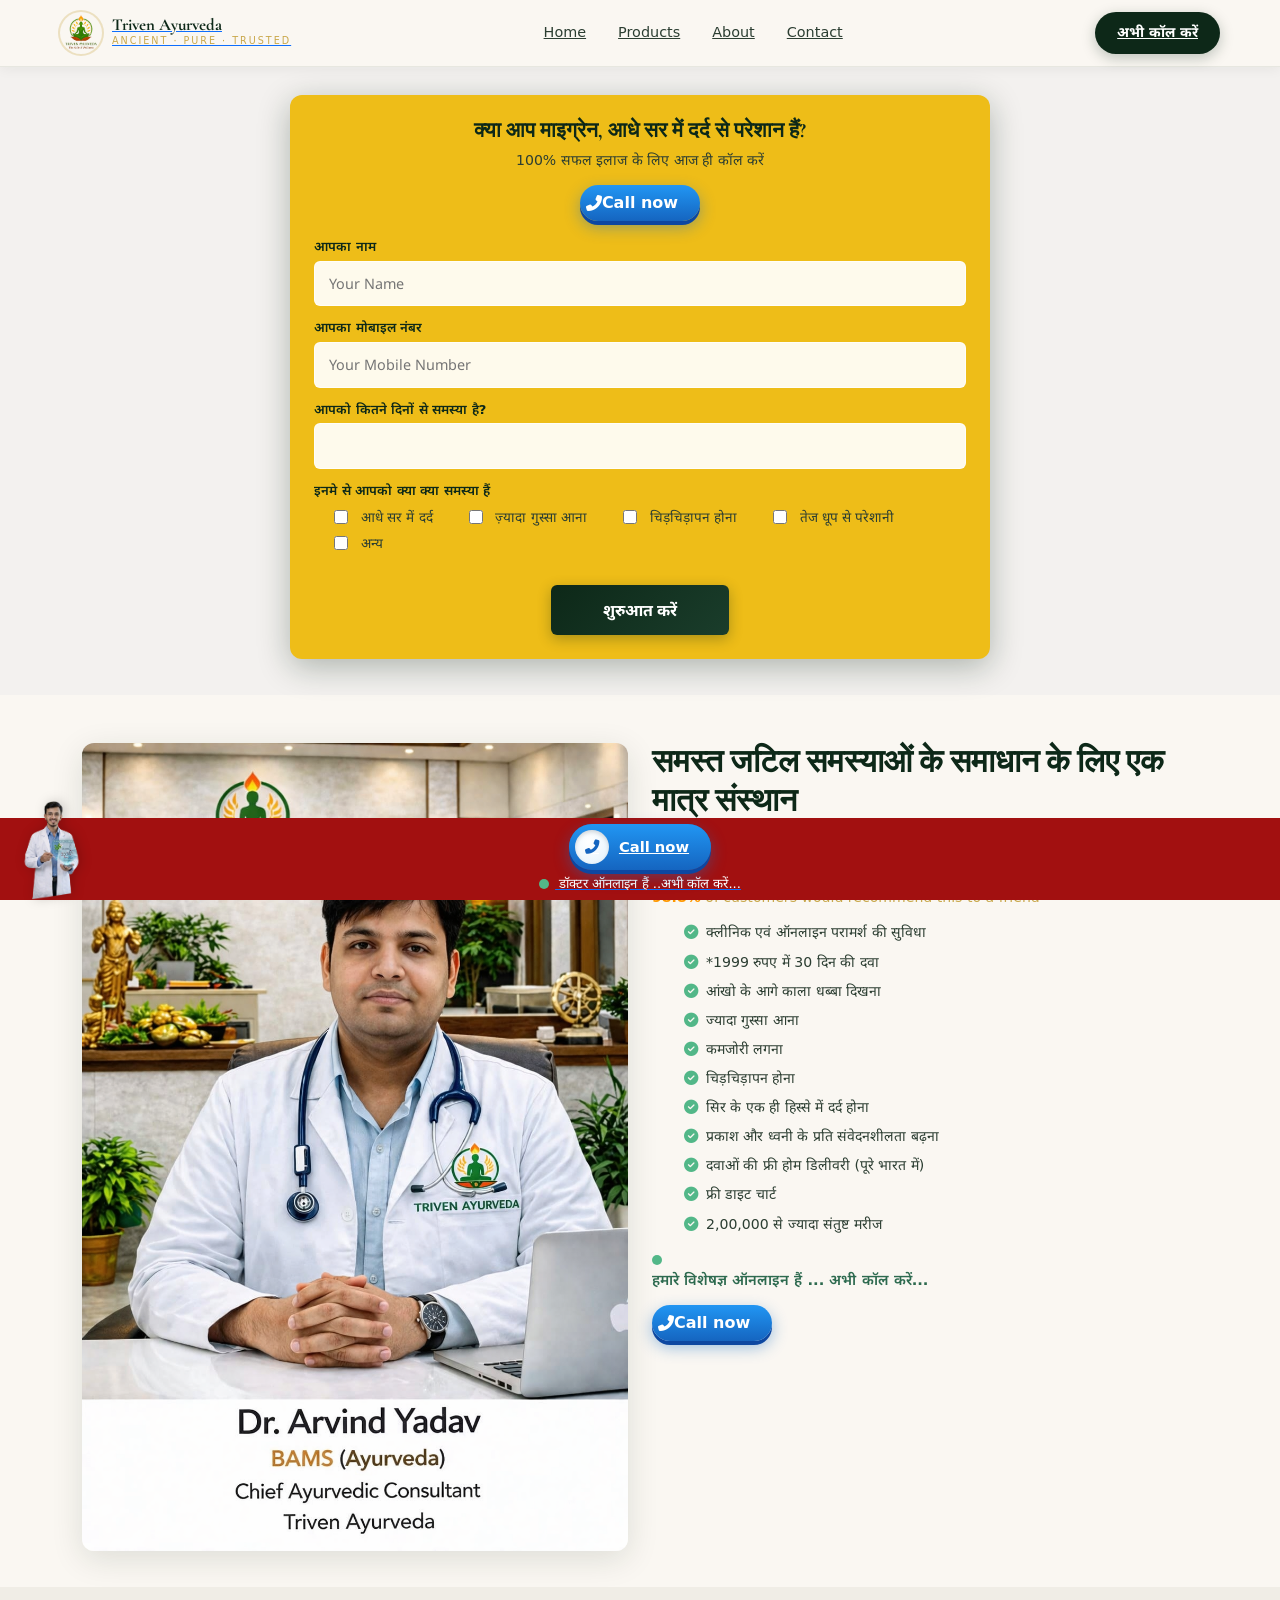
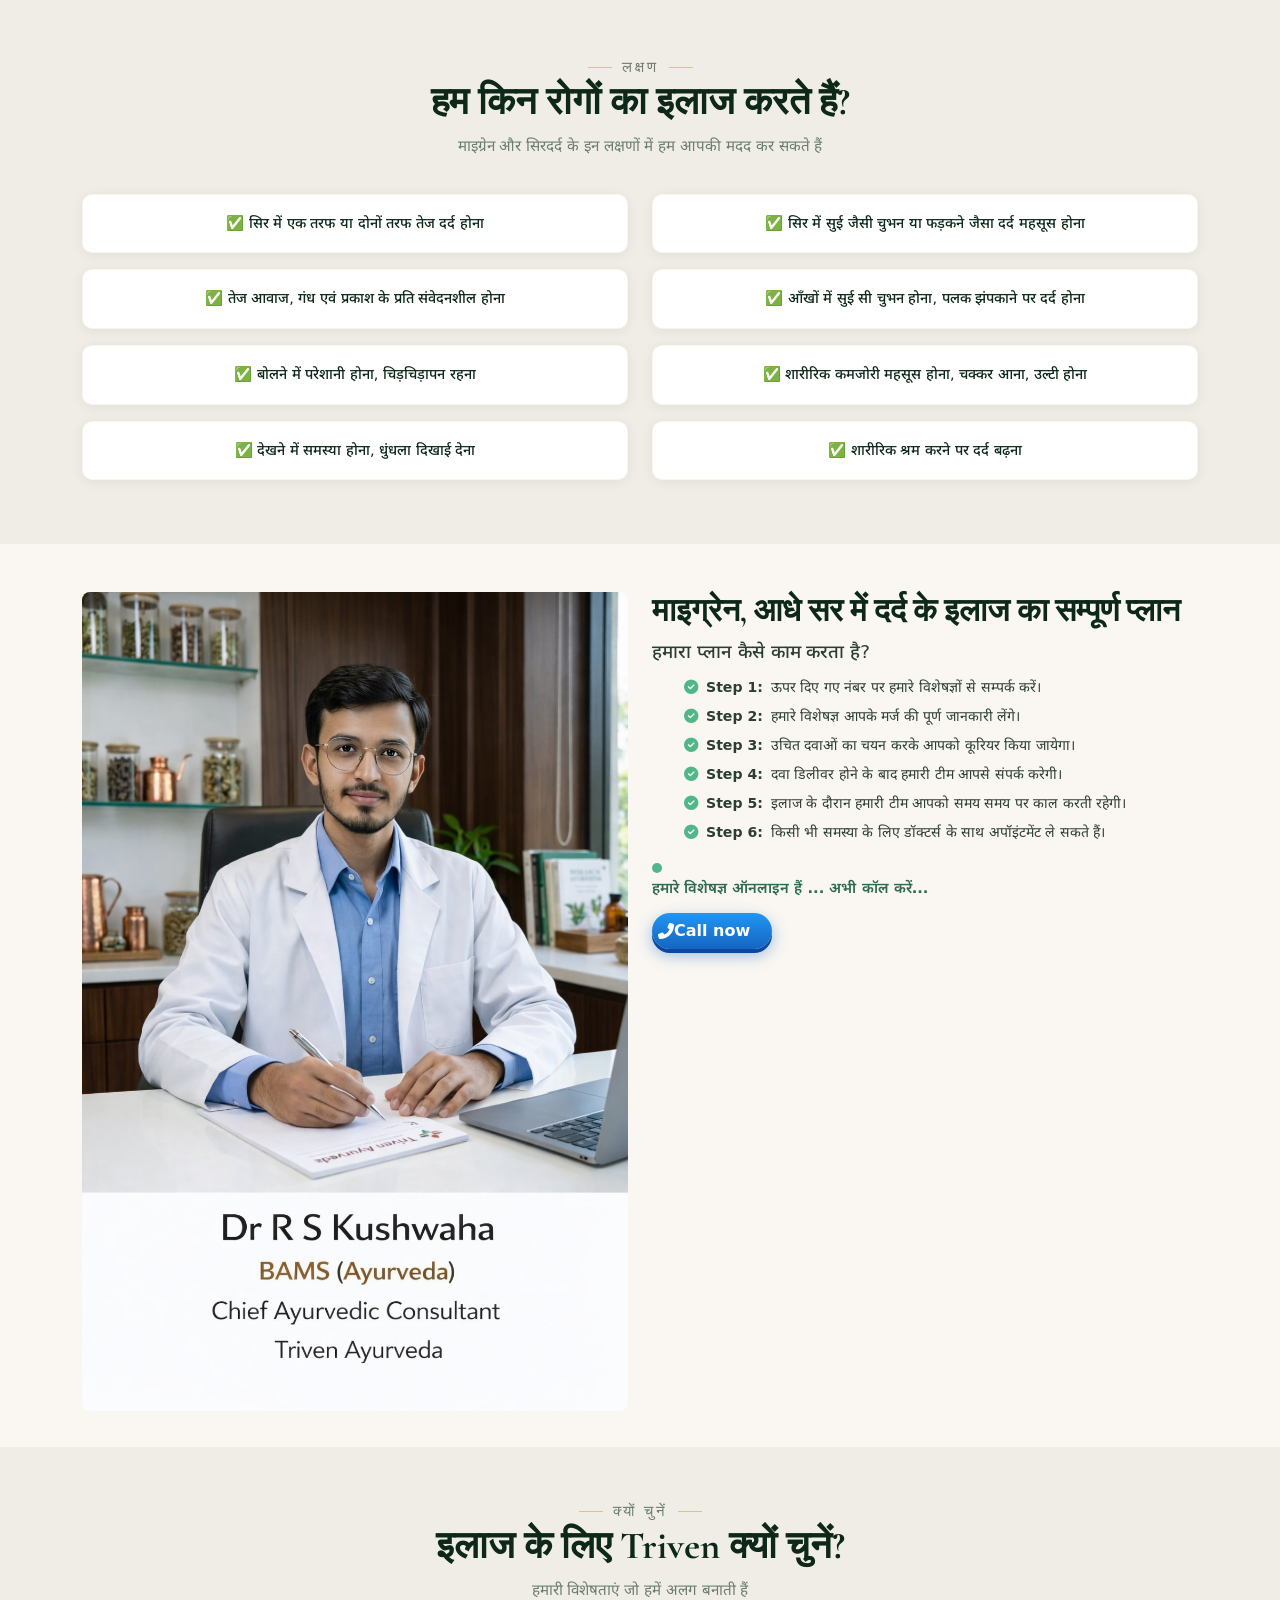
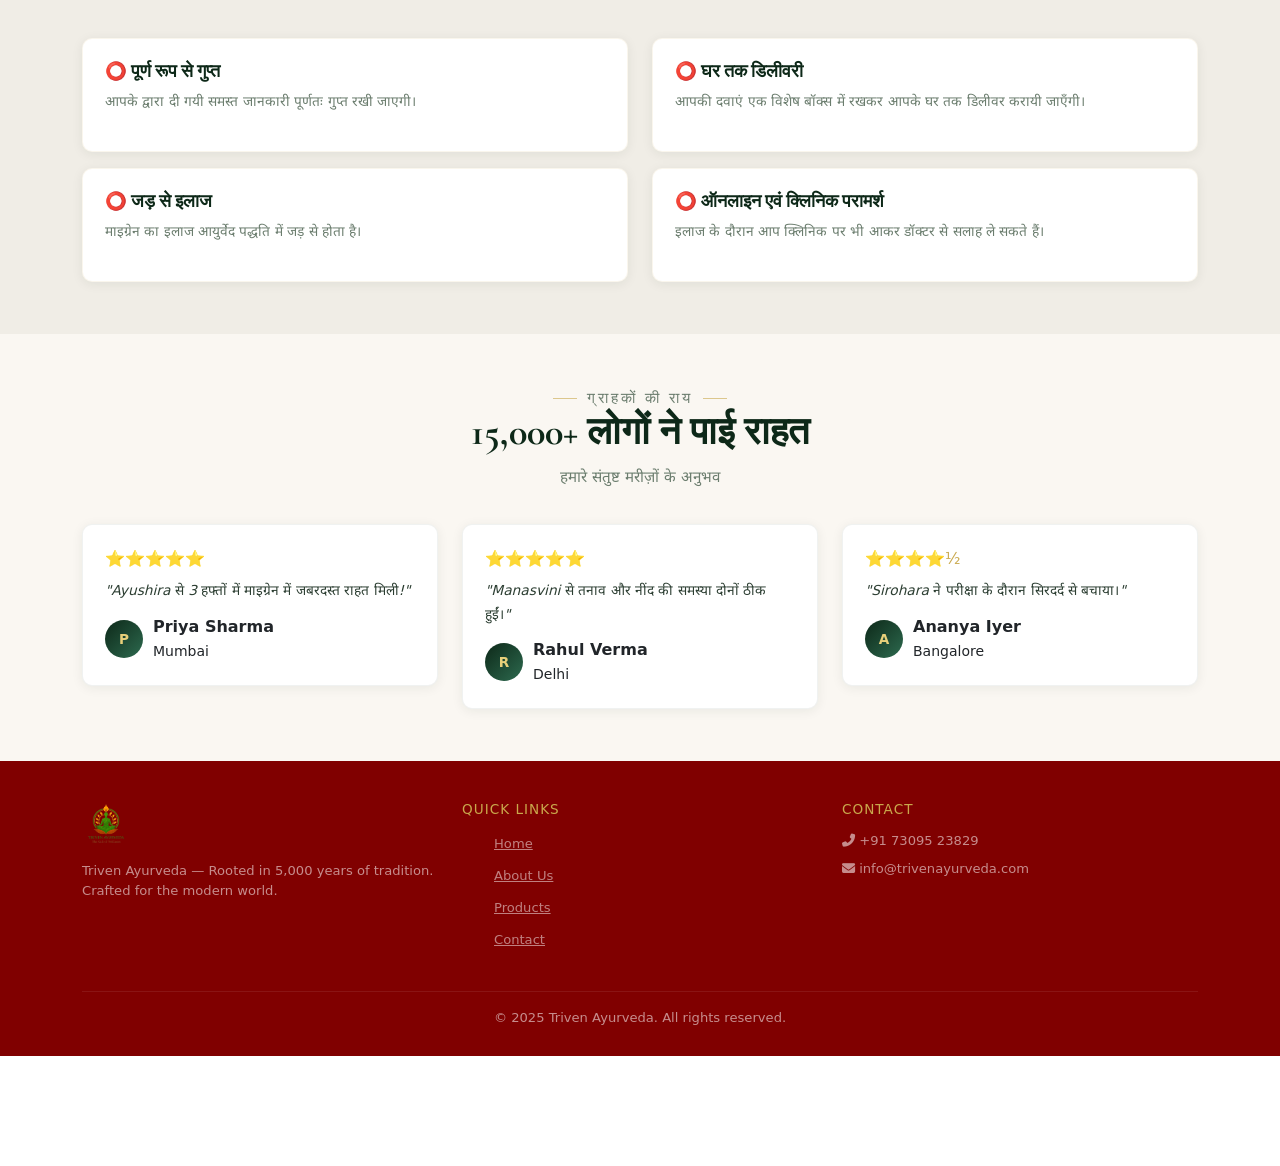
<file: index.html>
<!DOCTYPE html>
<html lang="hi">
<head>
  <meta charset="UTF-8" />
  <meta name="viewport" content="width=device-width, initial-scale=1.0" />
  <title>माइग्रेन का आयुर्वेदिक इलाज | Triven Ayurveda</title>
  <meta name="description" content="Triven Ayurveda offers safe & effective Ayurvedic treatment for Migraine, Headache & Stress." />
  <link rel="stylesheet" href="landing.css" />
  <link rel="stylesheet" href="https://cdnjs.cloudflare.com/ajax/libs/font-awesome/6.5.0/css/all.min.css" />
  <!-- Meta Pixel Code -->
<script>
!function(f,b,e,v,n,t,s)
{if(f.fbq)return;n=f.fbq=function(){n.callMethod?
n.callMethod.apply(n,arguments):n.queue.push(arguments)};
if(!f._fbq)f._fbq=n;n.push=n;n.loaded=!0;n.version='2.0';
n.queue=[];t=b.createElement(e);t.async=!0;
t.src=v;s=b.getElementsByTagName(e)[0];
s.parentNode.insertBefore(t,s)}(window, document,'script',
'https://connect.facebook.net/en_US/fbevents.js');
fbq('init', '945487384894817');
fbq('track', 'PageView');
</script>
<noscript><img height="1" width="1" style="display:none"
src="https://www.facebook.com/tr?id=945487384894817&ev=PageView&noscript=1"
/></noscript>
<!-- End Meta Pixel Code -->

</head>                       
<body>

<!-- ===== HEADER ===== -->
<header class="lp-header">
 
  <div class="lp-header-inner">
    <a href="website.html" class="lp-logo">
      <img src="assets/Trivenlogo.png" alt="Triven Ayurveda" />
      <div>
        <span class="lp-logo-name">Triven Ayurveda</span>
        <span class="lp-logo-tag">Ancient · Pure · Trusted</span>
      </div>
    </a>
    <nav class="lp-nav-links">
      <a href="index.html">Home</a>
      <a href="products.html">Products</a>
      <a href="about.html">About</a>
      <a href="contact.html">Contact</a>
    </nav>
    <a href="tel:+917309523829" class="lp-appt-btn">अभी कॉल करें</a>
    <button class="lp-ham" id="lpHam"><span></span><span></span><span></span></button>
  </div>
  <div class="lp-mob-nav" id="lpMobNav">
    <a href="index.html">Home</a>
    <a href="products.html">Products</a>
    <a href="about.html">About</a>
    <a href="contact.html">Contact</a>
  </div>
</header>

<!-- ===== FORM SECTION (WeClinic yellow card) ===== -->
<div class="lp-form-wrap">
  <div class="container">
    <div class="row">
      <div class="col-sm-8 offset-sm-2">
        <div class="lp-form-card">
          <form id="lpForm">
            <div class="lp-form-top">
              <h3>क्या आप माइग्रेन, आधे सर में दर्द से परेशान हैं?</h3>
              <p>100% सफल इलाज के लिए आज ही कॉल करें</p>
              <a href="tel:+917309523829" class="lp-call-img-btn" id="callNowBtn">
                <i class="fas fa-phone-alt"></i> Call now
              </a>
            </div>

            <div class="lp-field-wrap">
              <label class="lp-label">आपका नाम</label>
              <input class="lp-input" type="text" id="lpName" placeholder="Your Name" required />
            </div>
            <div class="lp-field-wrap">
              <label class="lp-label">आपका मोबाइल नंबर</label>
              <input class="lp-input" type="tel" id="lpPhone" placeholder="Your Mobile Number" required />
            </div>
            <div class="lp-field-wrap">
              <label class="lp-label">आपको कितने दिनों से समस्या है?</label>
              <input class="lp-input" type="text" id="lpDuration" placeholder="" />
            </div>
            <div class="lp-field-wrap">
              <label class="lp-label">इनमे से आपको क्या क्या समस्या हैं</label>
              <div class="lp-checks">
                <label class="lp-chk"><input type="checkbox" name="prob" value="आधे सर में दर्द" /> &nbsp; आधे सर में दर्द</label>
                <label class="lp-chk"><input type="checkbox" name="prob" value="ज़्यादा गुस्सा आना" /> &nbsp; ज़्यादा गुस्सा आना</label>
                <label class="lp-chk"><input type="checkbox" name="prob" value="चिड़चिड़ापन होना" /> &nbsp; चिड़चिड़ापन होना</label>
                <label class="lp-chk"><input type="checkbox" name="prob" value="तेज धूप से परेशानी" /> &nbsp; तेज धूप से परेशानी</label>
                <label class="lp-chk"><input type="checkbox" name="prob" value="अन्य" /> &nbsp; अन्य</label>
              </div>
            </div>

            <div class="lp-submit-wrap">
              <div class="lp-response" id="lpResponse"></div>
              <button type="submit" class="lp-submit-btn" id="lpSubmitBtn">शुरुआत करें</button>
            </div>
          </form>
        </div>
      </div>
    </div>
  </div>
</div>

<!-- ===== WELCOME / ABOUT SECTION ===== -->
<div class="lp-welcome">
  <div class="container">
    <div class="row">
      <div class="col-xl-6 col-lg-6 col-md-6">
        <div class="lp-welcome-img">
          <img src="assets/Doctor2.png" alt="Triven Ayurveda" style="width:100%" />
        </div>
      </div>
      <div class="col-xl-6 col-lg-6 col-md-6">
        <div class="lp-welcome-info">
          <h2>समस्त जटिल समस्याओं के समाधान के लिए एक मात्र संस्थान</h2>
          <h3>माइग्रेन, आधे सर में दर्द का <b>जड़ से इलाज</b> मात्र <b>1999*</b> रुपए में</h3>
          <div class="lp-rating">
            <span>4.85 &nbsp; ⭐⭐⭐⭐⭐ &nbsp; 97,532 Ratings</span><br />
            <span><b style="color:#ff9800;">98.8%</b> of customers would recommend this to a friend</span>
          </div>
          <ul class="lp-points">
            <li><i class="fas fa-check-circle"></i> क्लीनिक एवं ऑनलाइन परामर्श की सुविधा</li>
            <li><i class="fas fa-check-circle"></i> *1999 रुपए में 30 दिन की दवा</li>
            <li><i class="fas fa-check-circle"></i> आंखो के आगे काला धब्बा दिखना</li>
            <li><i class="fas fa-check-circle"></i> ज्यादा गुस्सा आना</li>
            <li><i class="fas fa-check-circle"></i> कमजोरी लगना</li>
            <li><i class="fas fa-check-circle"></i> चिड़चिड़ापन होना</li>
            <li><i class="fas fa-check-circle"></i> सिर के एक ही हिस्से में दर्द होना</li>
            <li><i class="fas fa-check-circle"></i> प्रकाश और ध्वनी के प्रति संवेदनशीलता बढ़ना</li>
            <li><i class="fas fa-check-circle"></i> दवाओं की फ्री होम डिलीवरी (पूरे भारत में)</li>
            <li><i class="fas fa-check-circle"></i> फ्री डाइट चार्ट</li>
            <li><i class="fas fa-check-circle"></i> 2,00,000 से ज्यादा संतुष्ट मरीज</li>
          </ul>
          <div class="lp-online-call">
            <span class="lp-online-dot"></span>
            हमारे विशेषज्ञ ऑनलाइन हैं ... अभी कॉल करें...<br />
            <a href="tel:+917309523829" class="lp-call-img-btn" style="margin-top:10px;">
              <i class="fas fa-phone-alt"></i> Call now
            </a>
          </div>
        </div>
      </div>
    </div>
  </div>
</div>

<!-- ===== SYMPTOMS SECTION ===== -->
<div class="lp-symptoms">
  <div class="container">
    <div class="lp-section-head">
      <p class="lp-section-tag">लक्षण</p>
      <h2>हम किन रोगों का इलाज करते हैं?</h2>
      <p>माइग्रेन और सिरदर्द के इन लक्षणों में हम आपकी मदद कर सकते हैं</p>
    </div>
    <div class="row">
      <div class="col-md-6"><div class="lp-sym-card">✅ सिर में एक तरफ या दोनों तरफ तेज दर्द होना</div></div>
      <div class="col-md-6"><div class="lp-sym-card">✅ सिर में सुई जैसी चुभन या फड़कने जैसा दर्द महसूस होना</div></div>
      <div class="col-md-6"><div class="lp-sym-card">✅ तेज आवाज, गंध एवं प्रकाश के प्रति संवेदनशील होना</div></div>
      <div class="col-md-6"><div class="lp-sym-card">✅ आँखों में सुई सी चुभन होना, पलक झंपकाने पर दर्द होना</div></div>
      <div class="col-md-6"><div class="lp-sym-card">✅ बोलने में परेशानी होना, चिड़चिड़ापन रहना</div></div>
      <div class="col-md-6"><div class="lp-sym-card">✅ शारीरिक कमजोरी महसूस होना, चक्कर आना, उल्टी होना</div></div>
      <div class="col-md-6"><div class="lp-sym-card">✅ देखने में समस्या होना, धुंधला दिखाई देना</div></div>
      <div class="col-md-6"><div class="lp-sym-card">✅ शारीरिक श्रम करने पर दर्द बढ़ना</div></div>
    </div>
  </div>
</div>

<!-- ===== TREATMENT PLAN ===== -->
<div class="lp-plan">
  <div class="container">
    <div class="row">
      <div class="col-xl-6 col-lg-6 col-md-6">
        <img src="assets/Doctor1.png" alt="Triven Doctors" style="width:100%;border-radius:8px;" />
      </div>
      <div class="col-xl-6 col-lg-6 col-md-6">
        <div class="lp-welcome-info">
          <h2>माइग्रेन, आधे सर में दर्द के इलाज का सम्पूर्ण प्लान</h2>
          <h3>हमारा प्लान कैसे काम करता है?</h3>
          <ul class="lp-points">
            <li><i class="fas fa-check-circle"></i> <b>Step 1:</b> ऊपर दिए गए नंबर पर हमारे विशेषज्ञों से सम्पर्क करें।</li>
            <li><i class="fas fa-check-circle"></i> <b>Step 2:</b> हमारे विशेषज्ञ आपके मर्ज की पूर्ण जानकारी लेंगे।</li>
            <li><i class="fas fa-check-circle"></i> <b>Step 3:</b> उचित दवाओं का चयन करके आपको कूरियर किया जायेगा।</li>
            <li><i class="fas fa-check-circle"></i> <b>Step 4:</b> दवा डिलीवर होने के बाद हमारी टीम आपसे संपर्क करेगी।</li>
            <li><i class="fas fa-check-circle"></i> <b>Step 5:</b> इलाज के दौरान हमारी टीम आपको समय समय पर काल करती रहेगी।</li>
            <li><i class="fas fa-check-circle"></i> <b>Step 6:</b> किसी भी समस्या के लिए डॉक्टर्स के साथ अपॉइंटमेंट ले सकते हैं।</li>
          </ul>
          <div class="lp-online-call">
            <span class="lp-online-dot"></span>
            हमारे विशेषज्ञ ऑनलाइन हैं ... अभी कॉल करें...<br />
            <a href="tel:+917309523829" class="lp-call-img-btn" style="margin-top:10px;">
              <i class="fas fa-phone-alt"></i> Call now
            </a>
          </div>
        </div>
      </div>
    </div>
  </div>
</div>

<!-- ===== WHY TRIVEN ===== -->
<div class="lp-why-section">
  <div class="container">
    <div class="lp-section-head">
      <p class="lp-section-tag">क्यों चुनें</p>
      <h2>इलाज के लिए Triven क्यों चुनें?</h2>
      <p>हमारी विशेषताएं जो हमें अलग बनाती हैं</p>
    </div>
    <div class="row">
      <div class="col-md-6"><div class="lp-why-card"><h3>⭕ पूर्ण रूप से गुप्त</h3><p>आपके द्वारा दी गयी समस्त जानकारी पूर्णतः गुप्त रखी जाएगी।</p></div></div>
      <div class="col-md-6"><div class="lp-why-card"><h3>⭕ घर तक डिलीवरी</h3><p>आपकी दवाएं एक विशेष बॉक्स में रखकर आपके घर तक डिलीवर करायी जाएँगी।</p></div></div>
      <div class="col-md-6"><div class="lp-why-card"><h3>⭕ जड़ से इलाज</h3><p>माइग्रेन का इलाज आयुर्वेद पद्धति में जड़ से होता है।</p></div></div>
      <div class="col-md-6"><div class="lp-why-card"><h3>⭕ ऑनलाइन एवं क्लिनिक परामर्श</h3><p>इलाज के दौरान आप क्लिनिक पर भी आकर डॉक्टर से सलाह ले सकते हैं।</p></div></div>
    </div>
  </div>
</div>

<!-- ===== REVIEWS ===== -->
<div class="lp-reviews-section">
  <div class="container">
    <div class="lp-section-head">
      <p class="lp-section-tag">ग्राहकों की राय</p>
      <h2>15,000+ लोगों ने पाई राहत</h2>
      <p>हमारे संतुष्ट मरीज़ों के अनुभव</p>
    </div>
    <div class="row">
      <div class="col-md-4">
        <div class="lp-review-card">
          <div class="lp-stars">⭐⭐⭐⭐⭐</div>
          <p>"Ayushira से 3 हफ्तों में माइग्रेन में जबरदस्त राहत मिली!"</p>
          <div class="lp-reviewer"><div class="lp-av">P</div><div><strong>Priya Sharma</strong><br/><small>Mumbai</small></div></div>
        </div>
      </div>
      <div class="col-md-4">
        <div class="lp-review-card">
          <div class="lp-stars">⭐⭐⭐⭐⭐</div>
          <p>"Manasvini से तनाव और नींद की समस्या दोनों ठीक हुईं।"</p>
          <div class="lp-reviewer"><div class="lp-av">R</div><div><strong>Rahul Verma</strong><br/><small>Delhi</small></div></div>
        </div>
      </div>
      <div class="col-md-4">
        <div class="lp-review-card">
          <div class="lp-stars">⭐⭐⭐⭐½</div>
          <p>"Sirohara ने परीक्षा के दौरान सिरदर्द से बचाया।"</p>
          <div class="lp-reviewer"><div class="lp-av">A</div><div><strong>Ananya Iyer</strong><br/><small>Bangalore</small></div></div>
        </div>
      </div>
    </div>
  </div>
</div>

<!-- ===== FOOTER ===== -->
<footer class="lp-footer">
  <div class="container">
    <div class="row">
      <div class="col-md-4">
        <img src="assets/Trivenlogo.png" alt="Triven" height="48" style="border-radius:50%;margin-bottom:12px;" />
        <p>Triven Ayurveda — Rooted in 5,000 years of tradition. Crafted for the modern world.</p>
      </div>
      <div class="col-md-4">
        <h4>Quick Links</h4>
        <ul class="lp-footer-links">
          <li><a href="index.html">Home</a></li>
          <li><a href="about.html">About Us</a></li>
          <li><a href="products.html">Products</a></li>
          <li><a href="contact.html">Contact</a></li>
        </ul>
      </div>
      <div class="col-md-4">
        <h4>Contact</h4>
        <p><i class="fas fa-phone-alt"></i> +91 73095 23829</p>
        <p><i class="fas fa-envelope"></i> info@trivenayurveda.com</p>
      </div>
    </div>
    <div class="lp-footer-bottom">
      <p>© 2025 Triven Ayurveda. All rights reserved.</p>
    </div>
  </div>
</footer>

<!-- ===== FIXED BOTTOM BAR (WeClinic exact style) ===== -->
<div class="fixed-footer">
  <a href="tel:+917309523829" class="fixed-call-btn" id="fixedCallBtn">
    <span class="call-icon-circle"><i class="fas fa-phone-alt"></i></span> Call now
  </a>
  <a href="tel:+917309523829">
    <div class="fixed-blink">
      <span class="lp-online-dot"></span>&nbsp;डॉक्टर ऑनलाइन हैं ..अभी कॉल करें...
    </div>
  </a>
</div>

<div class="fixed-footer-doc">
  <a href="tel:+917309523829">
    <img src="assets/pu1.png" id="bottomDoc" alt="Doctor" />
  </a>
</div>

<script>
  const API = 'https://backend-triven-crm.vercel.app/api/v1/leads/submit';

  document.getElementById('lpSubmitBtn').addEventListener('click', function(e) {
    e.preventDefault();
    const name = document.getElementById('lpName').value.trim();
    const phone = document.getElementById('lpPhone').value.trim();
    if (!name || !phone) {
      document.getElementById('lpResponse').innerHTML = '<div class="lp-error-msg">कृपया नाम और मोबाइल नंबर भरें।</div>';
      return;
    }
    const probs = [...document.querySelectorAll('input[name="prob"]:checked')].map(c => c.value).join(', ');
    fetch(API, {
      method: 'POST',
      headers: { 'Content-Type': 'application/json' },
      keepalive: true,
      body: JSON.stringify({
        name,
        phone,
        problem: (document.getElementById('lpDuration').value ? document.getElementById('lpDuration').value + ' — ' : '') + (probs || 'Not specified')
      })
    }).catch(() => {});
    window.location.href = '/thankyou';
  });

  // Doctor image swap
  const docs = ['assets/pu1.png', 'assets/pu1.png'];
  let di = 0;
  const docEl = document.getElementById('bottomDoc');
  setInterval(() => {
    di = (di + 1) % docs.length;
    docEl.style.opacity = '0';
    setTimeout(() => { docEl.src = docs[di]; docEl.style.opacity = '1'; }, 400);
  }, 3000);

  // Hamburger
  document.getElementById('lpHam').addEventListener('click', function() {
    document.getElementById('lpMobNav').classList.toggle('open');
    this.classList.toggle('open');
  });
</script>

<!-- Bootstrap grid only -->
<link rel="stylesheet" href="https://cdn.jsdelivr.net/npm/bootstrap@5.3.0/dist/css/bootstrap.min.css" />
</body>
</html>
</file>
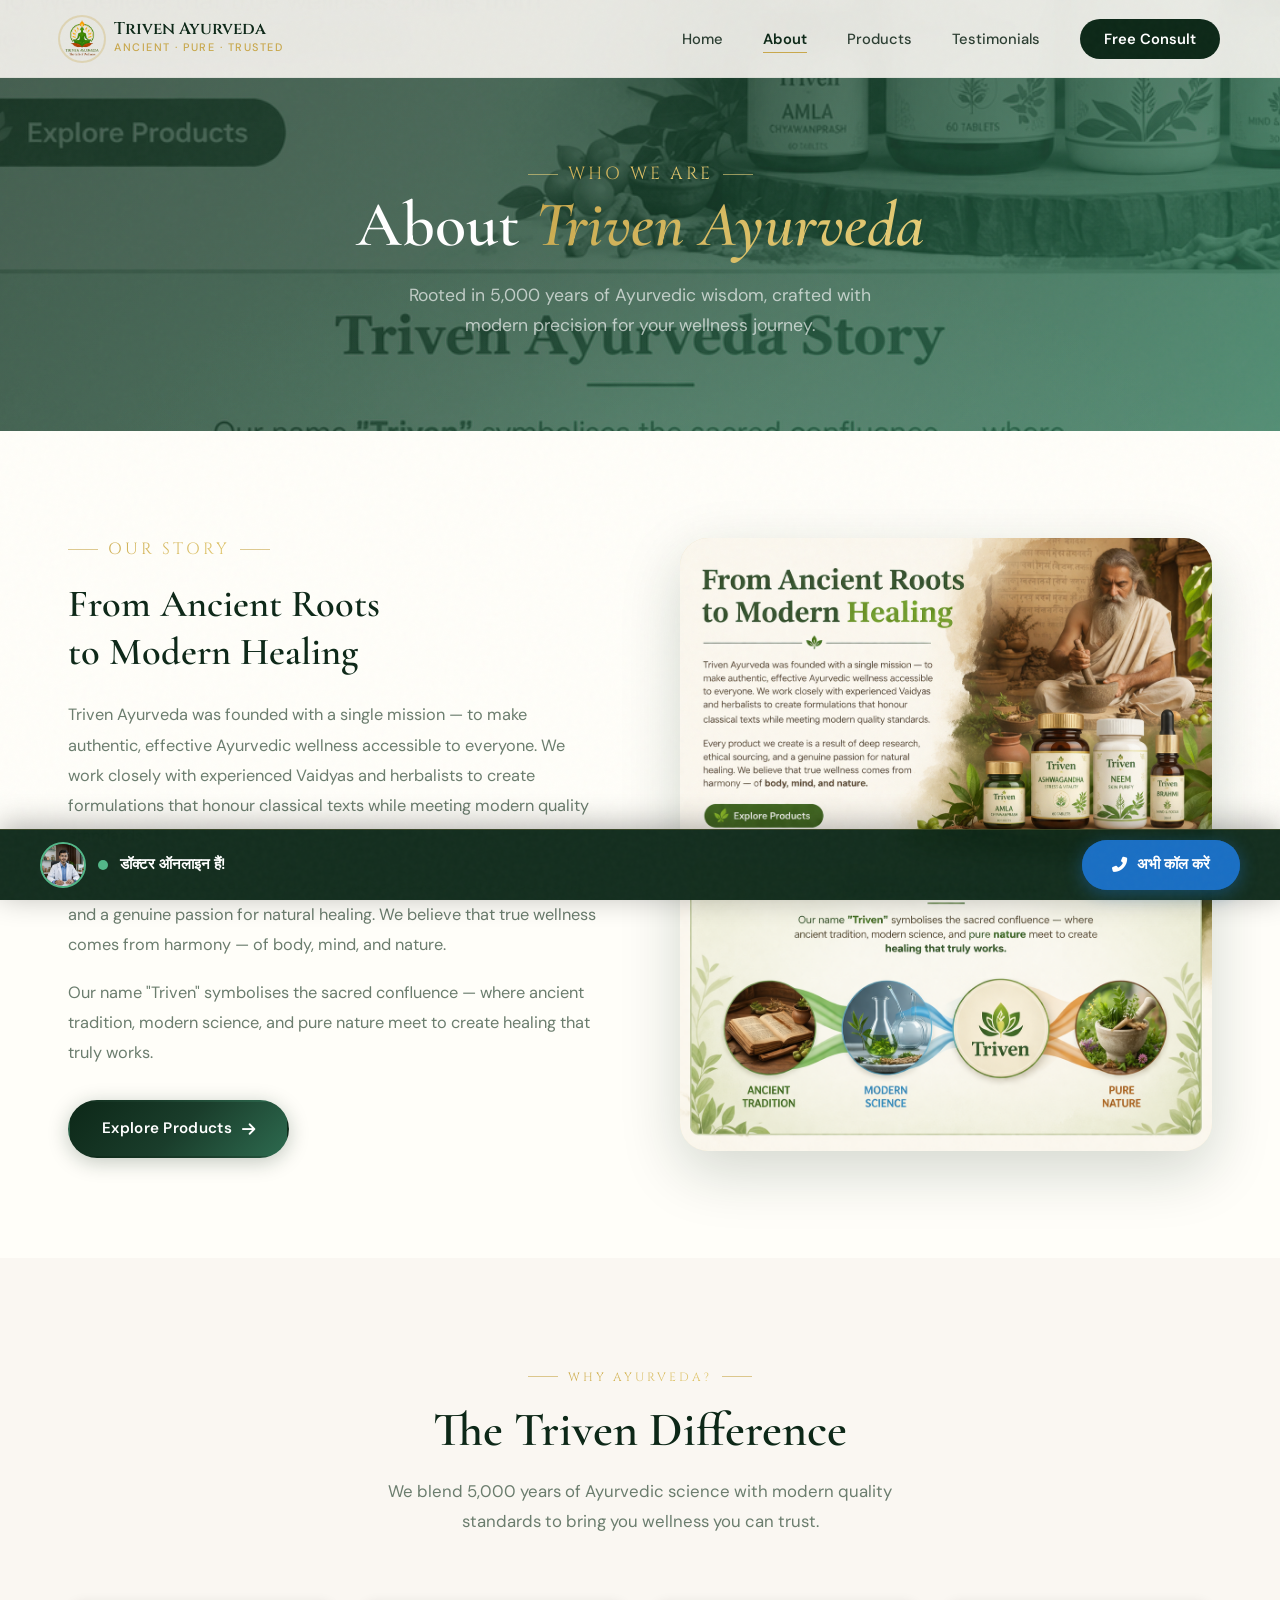
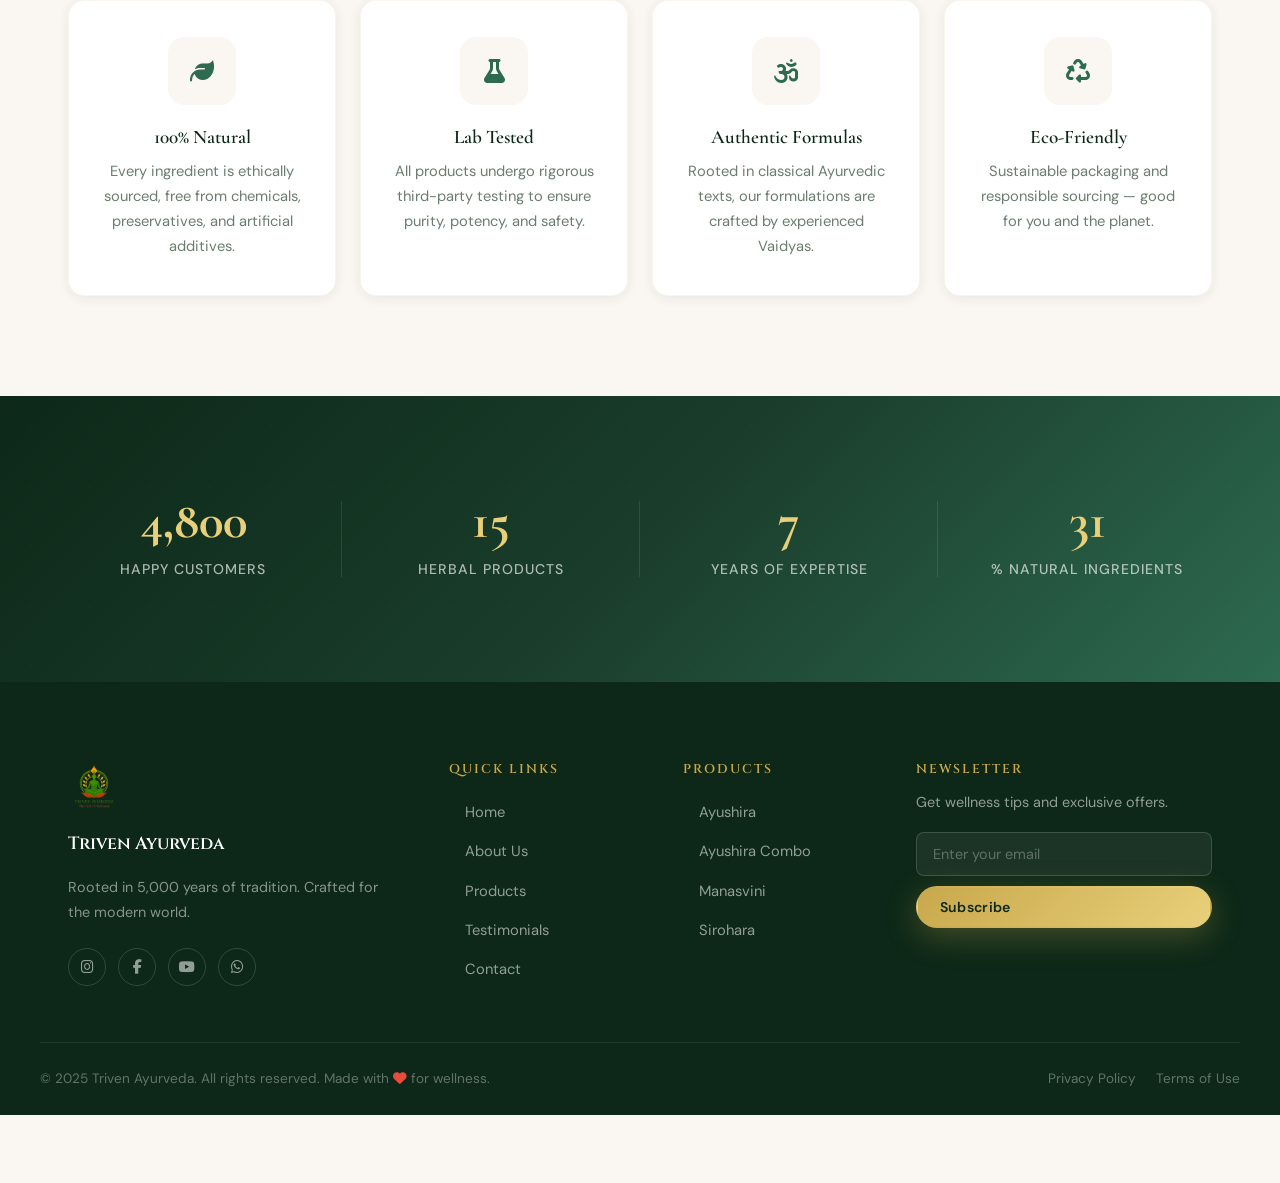
<file: about.html>
<!DOCTYPE html>
<html lang="en">
<head>
  <meta charset="UTF-8" />
  <meta name="viewport" content="width=device-width, initial-scale=1.0" />
  <title>About Us — Triven Ayurveda</title>
  <meta name="description" content="Learn about Triven Ayurveda — our story, mission, and commitment to authentic Ayurvedic wellness rooted in 5,000 years of tradition." />
  <link rel="stylesheet" href="Triven.css" />
  <link rel="stylesheet" href="about.css" />
  <link rel="stylesheet" href="https://cdnjs.cloudflare.com/ajax/libs/font-awesome/6.5.0/css/all.min.css" />
  
</head>
<body>

  <div id="scroll-progress"></div>

  <!-- NAVBAR -->
  <nav class="navbar" id="navbar">
    <div class="nav-container">
      <a href="index.html" class="logo">
        <img src="assets/Trivenlogo.png" alt="Triven Ayurveda Logo" />
        <div class="logo-text">
          <span class="logo-name">Triven Ayurveda</span>
          <span class="logo-tagline">Ancient · Pure · Trusted</span>
        </div>
      </a>
      <ul class="nav-links" id="navLinks">
        <li><a href="index.html">Home</a></li>
        <li><a href="about.html" class="active">About</a></li>
        <li><a href="products.html">Products</a></li>
        <li><a href="testimonials.html">Testimonials</a></li>
        <li><a href="contact.html" class="nav-cta">Free Consult</a></li>
      </ul>
      <button class="hamburger" id="hamburger" aria-label="Toggle menu">
        <span></span><span></span><span></span>
      </button>
    </div>
  </nav>

  <!-- PAGE HERO -->
  <section class="about-hero">
    <div class="bg-video-effect" style="background-image: url('assets/TrivenStore.png');"></div>
    <div class="container">
      <p class="section-tag">Who We Are</p>
      <h1>About <em>Triven Ayurveda</em></h1>
      <p>Rooted in 5,000 years of Ayurvedic wisdom, crafted with modern precision for your wellness journey.</p>
    </div>
  </section>

  <!-- STORY -->
  <section class="about-story">
    <div class="container about-story-grid">
      <div class="about-story-text reveal-left">
        <p class="section-tag">Our Story</p>
        <h2>From Ancient Roots<br/>to Modern Healing</h2>
        <p>Triven Ayurveda was founded with a single mission — to make authentic, effective Ayurvedic wellness accessible to everyone. We work closely with experienced Vaidyas and herbalists to create formulations that honour classical texts while meeting modern quality standards.</p>
        <p>Every product we create is a result of deep research, ethical sourcing, and a genuine passion for natural healing. We believe that true wellness comes from harmony — of body, mind, and nature.</p>
        <p>Our name "Triven" symbolises the sacred confluence — where ancient tradition, modern science, and pure nature meet to create healing that truly works.</p>
        <div style="margin-top:32px;">
          <a href="products.html" class="btn btn-primary">Explore Products <i class="fas fa-arrow-right"></i></a>
        </div>
      </div>
      <div class="about-story-img reveal-right">
        <img src="assets/TrivenStore.png" alt="Triven Ayurveda Story" />
      </div>
    </div>
  </section>

  <!-- VALUES GRID -->
  <section class="about-benefits">
    <div class="container">
      <div class="section-header reveal">
        <p class="section-tag">Why Ayurveda?</p>
        <h2>The Triven Difference</h2>
        <p class="section-sub">We blend 5,000 years of Ayurvedic science with modern quality standards to bring you wellness you can trust.</p>
      </div>
      <div class="benefits-grid">
        <div class="benefit-card reveal">
          <div class="benefit-icon"><i class="fas fa-leaf"></i></div>
          <h3>100% Natural</h3>
          <p>Every ingredient is ethically sourced, free from chemicals, preservatives, and artificial additives.</p>
        </div>
        <div class="benefit-card reveal">
          <div class="benefit-icon"><i class="fas fa-flask"></i></div>
          <h3>Lab Tested</h3>
          <p>All products undergo rigorous third-party testing to ensure purity, potency, and safety.</p>
        </div>
        <div class="benefit-card reveal">
          <div class="benefit-icon"><i class="fas fa-om"></i></div>
          <h3>Authentic Formulas</h3>
          <p>Rooted in classical Ayurvedic texts, our formulations are crafted by experienced Vaidyas.</p>
        </div>
        <div class="benefit-card reveal">
          <div class="benefit-icon"><i class="fas fa-recycle"></i></div>
          <h3>Eco-Friendly</h3>
          <p>Sustainable packaging and responsible sourcing — good for you and the planet.</p>
        </div>
      </div>
    </div>
  </section>

  <!-- STATS -->
  <section class="stats-banner">
    <div class="container stats-grid">
      <div class="stat reveal">
        <h2 class="counter" data-target="15000">0</h2>
        <p>Happy Customers</p>
      </div>
      <div class="stat reveal">
        <h2 class="counter" data-target="50">0</h2>
        <p>Herbal Products</p>
      </div>
      <div class="stat reveal">
        <h2 class="counter" data-target="25">0</h2>
        <p>Years of Expertise</p>
      </div>
      <div class="stat reveal">
        <h2 class="counter" data-target="100">0</h2>
        <p>% Natural Ingredients</p>
      </div>
    </div>
  </section>

  <!-- FOOTER -->
  <footer class="footer">
    <div class="container footer-grid">
      <div class="footer-brand">
        <img src="assets/Trivenlogo.png" alt="Triven Ayurveda" />
        <span class="footer-brand-name">Triven Ayurveda</span>
        <p>Rooted in 5,000 years of tradition. Crafted for the modern world.</p>
        <div class="footer-social">
          <a href="#" aria-label="Instagram"><i class="fab fa-instagram"></i></a>
          <a href="#" aria-label="Facebook"><i class="fab fa-facebook-f"></i></a>
          <a href="#" aria-label="YouTube"><i class="fab fa-youtube"></i></a>
          <a href="#" aria-label="WhatsApp"><i class="fab fa-whatsapp"></i></a>
        </div>
      </div>
      <div class="footer-links-row">
        <div class="footer-links">
          <h4>Quick Links</h4>
          <ul>
            <li><a href="index.html">Home</a></li>
            <li><a href="about.html">About Us</a></li>
            <li><a href="products.html">Products</a></li>
            <li><a href="testimonials.html">Testimonials</a></li>
            <li><a href="contact.html">Contact</a></li>
          </ul>
        </div>
        <div class="footer-links">
          <h4>Products</h4>
          <ul>
            <li><a href="products.html">Ayushira</a></li>
            <li><a href="products.html">Ayushira Combo</a></li>
            <li><a href="products.html">Manasvini</a></li>
            <li><a href="products.html">Sirohara</a></li>
          </ul>
        </div>
      </div>
      <div class="footer-newsletter">
        <h4>Newsletter</h4>
        <p>Get wellness tips and exclusive offers.</p>
        <div class="newsletter-form">
          <input type="email" placeholder="Enter your email" />
          <button class="btn btn-gold btn-sm">Subscribe</button>
        </div>
      </div>
    </div>
    <div class="footer-bottom container">
      <p>© 2025 Triven Ayurveda. All rights reserved. Made with <i class="fas fa-heart"></i> for wellness.</p>
      <div class="footer-bottom-links">
        <a href="#">Privacy Policy</a>
        <a href="#">Terms of Use</a>
      </div>
    </div>
  </footer>

  <a href="#" class="back-to-top" id="backToTop"><i class="fas fa-arrow-up"></i></a>

  <!-- CALL FLOAT BAR -->
  <div class="call-float-bar">
    <div class="doctor-online">
      <img src="assets/Doctor1.png" alt="Doctor" class="call-bar-doctor" />
      <span class="online-dot"></span>
      <span>डॉक्टर ऑनलाइन हैं!</span>
    </div>
    <a href="tel:+917309523829" class="call-now-btn">
      <i class="fas fa-phone-alt"></i> अभी कॉल करें
    </a>
  </div>

  <script src="Triven.js"></script>
  <script>
    const callBarDoc = document.querySelector('.call-bar-doctor');
    const doctors = ['assets/Doctor1.png', 'assets/Doctor2.png'];
    let idx = 0;
    setInterval(() => {
      idx = (idx + 1) % doctors.length;
      callBarDoc.style.opacity = '0';
      setTimeout(() => { callBarDoc.src = doctors[idx]; callBarDoc.style.opacity = '1'; }, 400);
    }, 3000);
  </script>
</body>
</html>
</file>
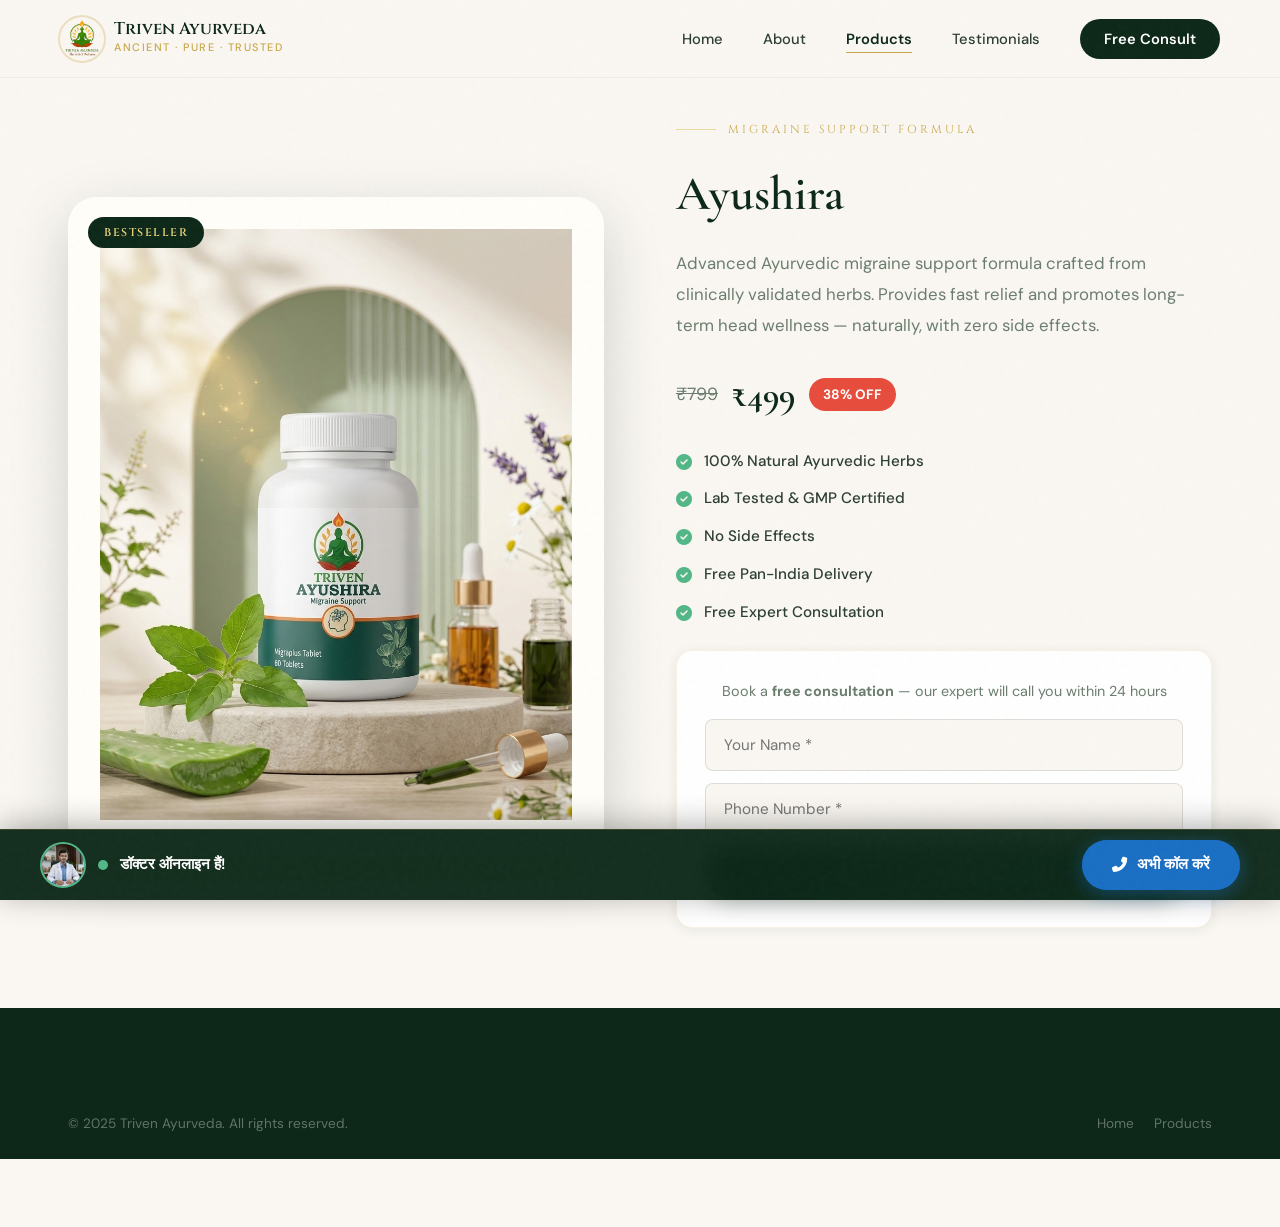
<file: ayushira.html>
<!DOCTYPE html>
<html lang="en">
<head>
  <meta charset="UTF-8" />
  <meta name="viewport" content="width=device-width, initial-scale=1.0" />
  <title>Ayushira — Migraine Support | Triven Ayurveda</title>
  <meta name="description" content="Ayushira by Triven Ayurveda — Advanced Ayurvedic migraine support formula. 100% natural, lab-tested. ₹499 only." />
  <link rel="stylesheet" href="Triven.css" />
  <link rel="stylesheet" href="https://cdnjs.cloudflare.com/ajax/libs/font-awesome/6.5.0/css/all.min.css" />
  <style>
    .product-landing { background: var(--cream); padding: 120px 0 80px; }
    .product-landing-grid {
      display: grid;
      grid-template-columns: 1fr 1fr;
      gap: 72px;
      align-items: center;
    }
    .product-landing-img {
      border-radius: var(--radius-lg);
      overflow: hidden;
      background: var(--ivory);
      box-shadow: var(--shadow-lg);
      position: relative;
    }
    .product-landing-img img { width: 100%; object-fit: contain; padding: 32px; }
    .product-landing-img .product-badge {
      position: absolute; top: 20px; left: 20px;
      font-family: 'Cinzel', serif; font-size: 0.7rem;
      letter-spacing: 1.5px; text-transform: uppercase;
      padding: 6px 16px; border-radius: var(--radius-full);
    }
    .product-landing-info { display: flex; flex-direction: column; gap: 24px; }
    .product-landing-info h1 {
      font-size: clamp(2rem, 4vw, 3rem);
      color: var(--forest);
    }
    .product-landing-info .hero-eyebrow { color: var(--gold); }
    .product-landing-info > p { color: var(--text-muted); font-size: 1.05rem; line-height: 1.85; }
    .product-price-row { display: flex; align-items: center; gap: 14px; flex-wrap: wrap; }
    .product-price-row .price { font-size: 2.2rem; }
    .product-price-row .price-old { font-size: 1.1rem; }
    .product-price-row .discount-badge { font-size: 0.85rem; padding: 5px 14px; }
    .product-features { list-style: none; display: flex; flex-direction: column; gap: 12px; }
    .product-features li {
      display: flex; align-items: center; gap: 12px;
      font-size: 0.95rem; color: var(--text); font-weight: 500;
    }
    .product-features li i { color: var(--sage); font-size: 1rem; flex-shrink: 0; }
    .product-cta-box {
      background: var(--white);
      border-radius: var(--radius-md);
      padding: 28px;
      box-shadow: var(--shadow-sm);
      border: 1px solid rgba(201,168,76,0.15);
    }
    .product-cta-box p { font-size: 0.9rem; color: var(--text-muted); margin-bottom: 16px; text-align: center; }
    .product-cta-box .contact-form { gap: 12px; }
    @media (max-width: 900px) {
      .product-landing-grid { grid-template-columns: 1fr; gap: 40px; }
    }
  </style>
</head>
<body>

  <div id="scroll-progress"></div>

  <nav class="navbar" id="navbar">
    <div class="nav-container">
      <a href="index.html" class="logo">
        <img src="assets/Trivenlogo.png" alt="Triven Ayurveda Logo" />
        <div class="logo-text">
          <span class="logo-name">Triven Ayurveda</span>
          <span class="logo-tagline">Ancient · Pure · Trusted</span>
        </div>
      </a>
      <ul class="nav-links" id="navLinks">
        <li><a href="index.html">Home</a></li>
        <li><a href="about.html">About</a></li>
        <li><a href="products.html" class="active">Products</a></li>
        <li><a href="testimonials.html">Testimonials</a></li>
        <li><a href="contact.html" class="nav-cta">Free Consult</a></li>
      </ul>
      <button class="hamburger" id="hamburger" aria-label="Toggle menu">
        <span></span><span></span><span></span>
      </button>
    </div>
  </nav>

  <section class="product-landing">
    <div class="container">
      <div class="product-landing-grid">

        <!-- IMAGE -->
        <div class="product-landing-img reveal-left">
          <span class="product-badge badge-bestseller">Bestseller</span>
          <img src="assets/productimg2.png" alt="Ayushira" />
        </div>

        <!-- INFO -->
        <div class="product-landing-info reveal-right">
          <span class="hero-eyebrow" style="font-family:'Cinzel',serif;font-size:0.72rem;letter-spacing:3px;text-transform:uppercase;">Migraine Support Formula</span>
          <h1>Ayushira</h1>
          <p>Advanced Ayurvedic migraine support formula crafted from clinically validated herbs. Provides fast relief and promotes long-term head wellness — naturally, with zero side effects.</p>

          <div class="product-price-row">
            <span class="price-old">₹799</span>
            <span class="price">₹499</span>
            <span class="discount-badge">38% OFF</span>
          </div>

          <ul class="product-features">
            <li><i class="fas fa-check-circle"></i> 100% Natural Ayurvedic Herbs</li>
            <li><i class="fas fa-check-circle"></i> Lab Tested & GMP Certified</li>
            <li><i class="fas fa-check-circle"></i> No Side Effects</li>
            <li><i class="fas fa-check-circle"></i> Free Pan-India Delivery</li>
            <li><i class="fas fa-check-circle"></i> Free Expert Consultation</li>
          </ul>

          <div class="product-cta-box">
            <p>Book a <strong>free consultation</strong> — our expert will call you within 24 hours</p>
            <form class="contact-form" id="contactForm">
              <div class="form-group">
                <input type="text" id="leadName" placeholder="Your Name *" required />
              </div>
              <div class="form-group">
                <input type="tel" id="leadPhone" placeholder="Phone Number *" required />
              </div>
              <input type="hidden" id="leadProblem" value="Interested in Ayushira" />
              <button type="submit" class="btn btn-primary" style="width:100%;justify-content:center;">
                Get Free Consultation <i class="fas fa-arrow-right"></i>
              </button>
              <p class="form-success" id="formSuccess"><i class="fas fa-check-circle"></i> Message sent! We'll contact you soon.</p>
              <p id="formError" style="color:#e74c3c;display:none;font-size:0.9rem;margin-top:8px;">❌ Something went wrong. Please try again.</p>
            </form>
          </div>
        </div>

      </div>
    </div>
  </section>

  <footer class="footer">
    <div class="footer-bottom container" style="padding:24px 28px;">
      <p>© 2025 Triven Ayurveda. All rights reserved.</p>
      <div class="footer-bottom-links">
        <a href="index.html">Home</a>
        <a href="products.html">Products</a>
      </div>
    </div>
  </footer>

  <div class="call-float-bar">
    <div class="doctor-online">
      <img src="assets/Doctor1.png" alt="Doctor" class="call-bar-doctor" />
      <span class="online-dot"></span>
      <span>डॉक्टर ऑनलाइन हैं!</span>
    </div>
    <a href="tel:+917309523829" class="call-now-btn">
      <i class="fas fa-phone-alt"></i> अभी कॉल करें
    </a>
  </div>

  <script src="Triven.js"></script>
</body>
</html>
</file>
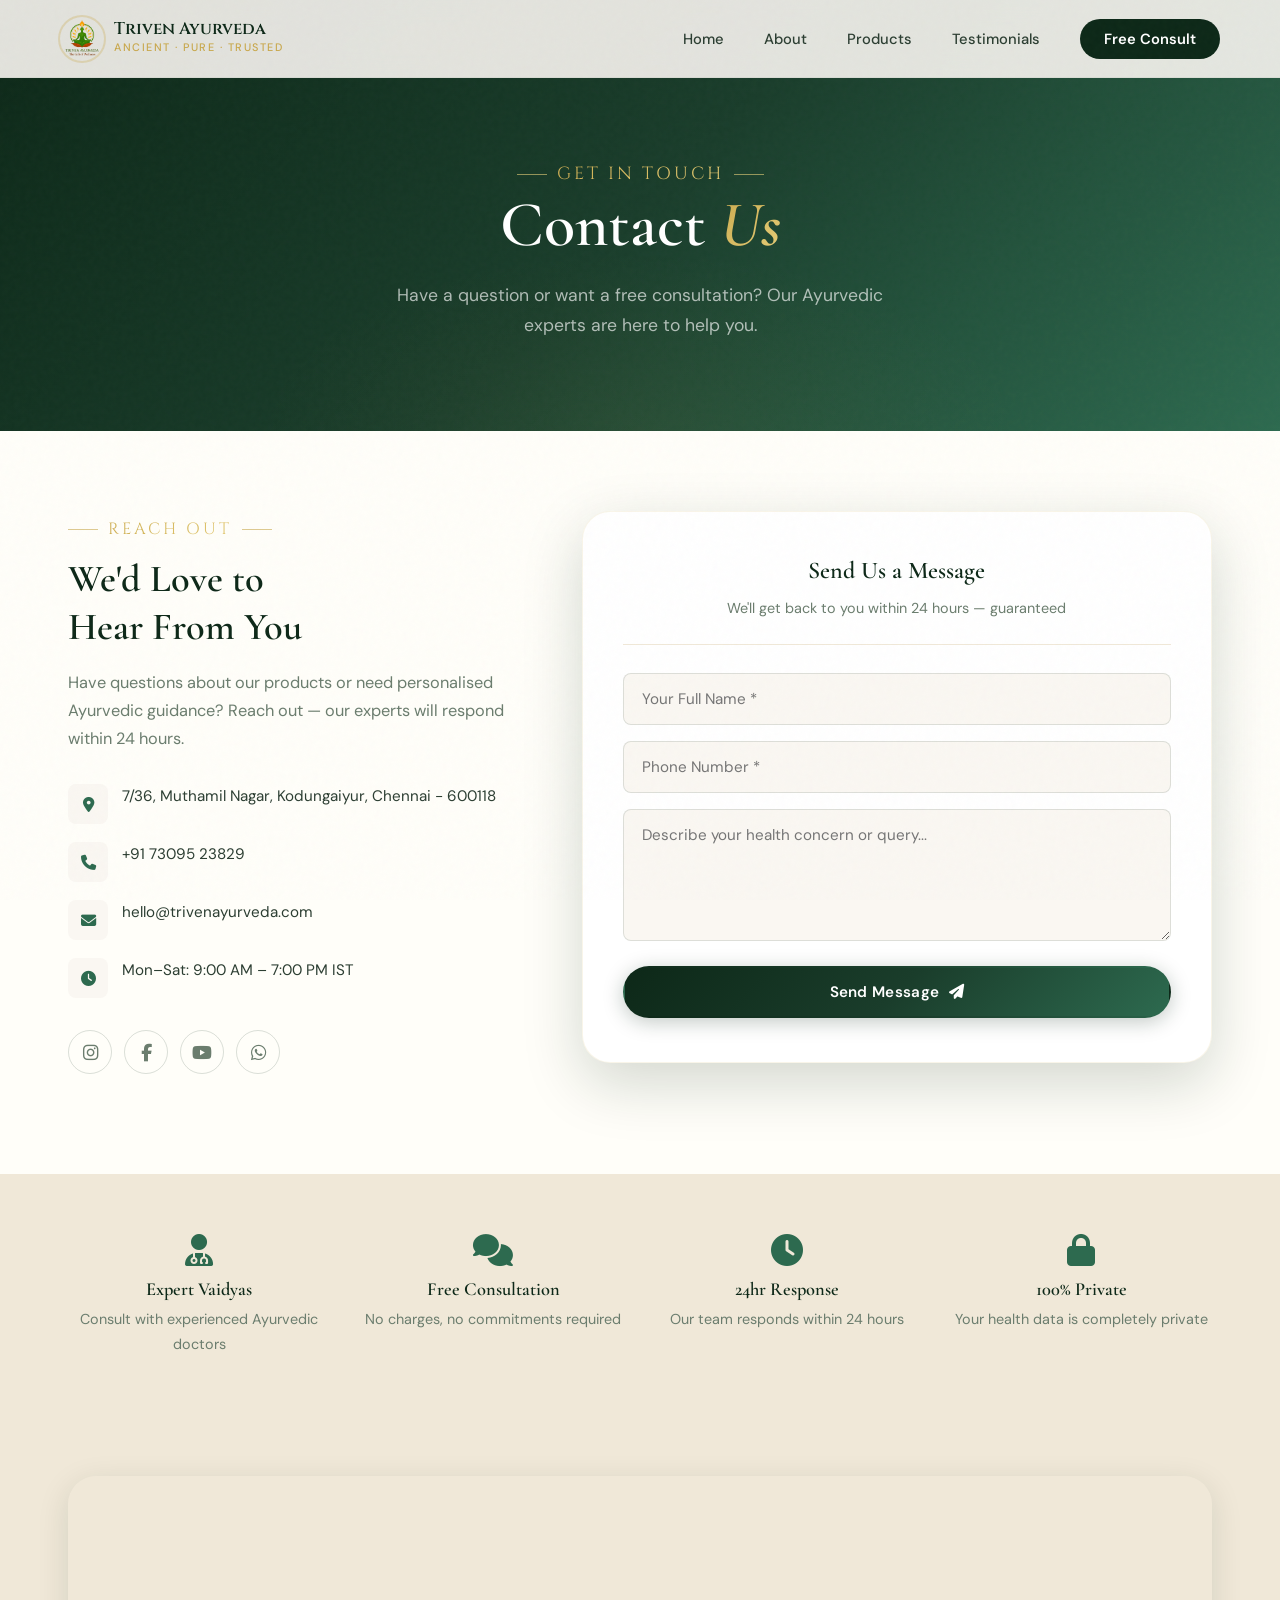
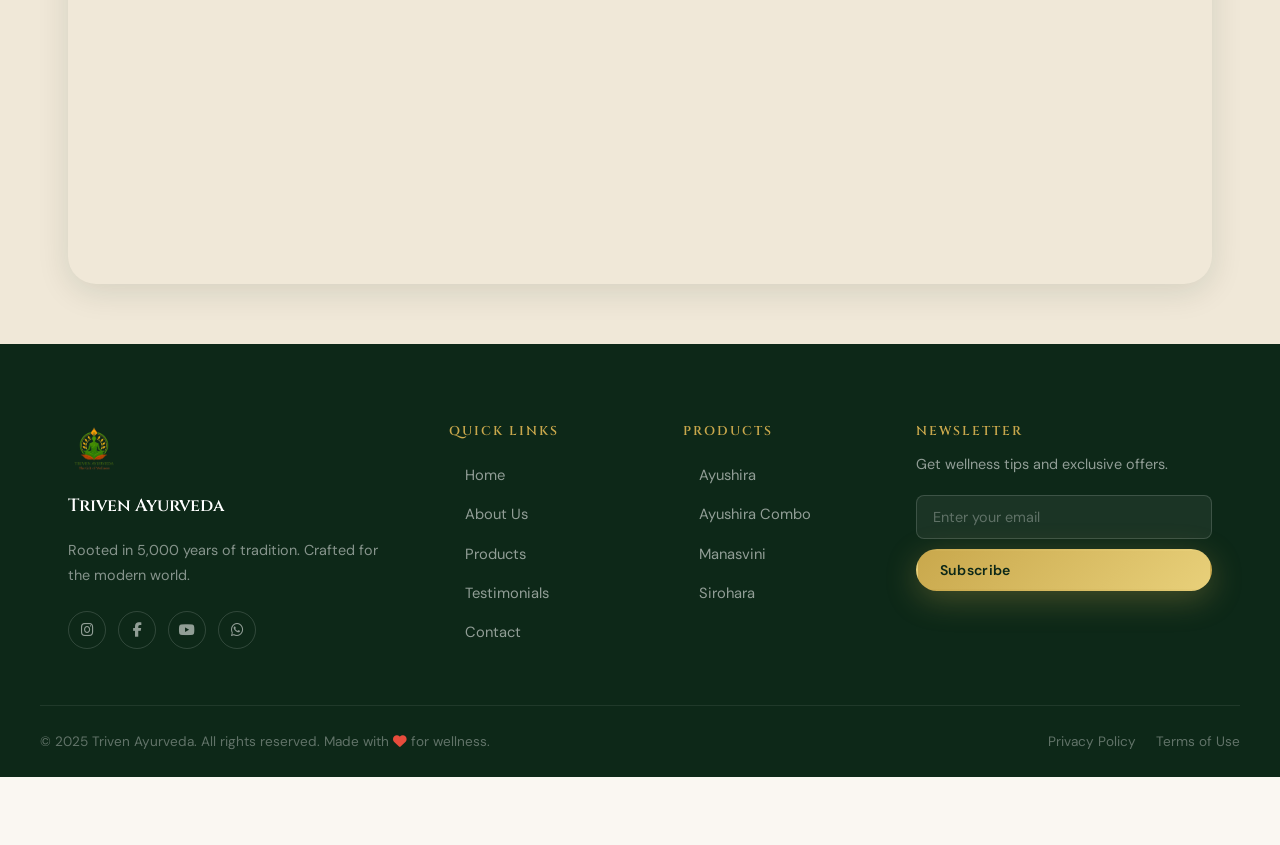
<file: contact.html>
<!DOCTYPE html>
<html lang="en">
<head>
  <meta charset="UTF-8" />
  <meta name="viewport" content="width=device-width, initial-scale=1.0" />
  <title>Contact Us — Triven Ayurveda</title>
  <meta name="description" content="Get in touch with Triven Ayurveda for free Ayurvedic consultation, product queries, or wellness guidance. Our experts are ready to help." />
  <link rel="stylesheet" href="Triven.css" />
  <link rel="stylesheet" href="contact.css" />
  <link rel="stylesheet" href="https://cdnjs.cloudflare.com/ajax/libs/font-awesome/6.5.0/css/all.min.css" />
  
</head>
<body>

  <div id="scroll-progress"></div>

  <!-- NAVBAR -->
  <nav class="navbar" id="navbar">
    <div class="nav-container">
      <a href="index.html" class="logo">
        <img src="assets/Trivenlogo.png" alt="Triven Ayurveda Logo" />
        <div class="logo-text">
          <span class="logo-name">Triven Ayurveda</span>
          <span class="logo-tagline">Ancient · Pure · Trusted</span>
        </div>
      </a>
      <ul class="nav-links" id="navLinks">
        <li><a href="index.html">Home</a></li>
        <li><a href="about.html">About</a></li>
        <li><a href="products.html">Products</a></li>
        <li><a href="testimonials.html">Testimonials</a></li>
        <li><a href="contact.html" class="active nav-cta">Free Consult</a></li>
      </ul>
      <button class="hamburger" id="hamburger" aria-label="Toggle menu">
        <span></span><span></span><span></span>
      </button>
    </div>
  </nav>

  <!-- PAGE HERO -->
  <section class="contact-hero">
    <div class="bg-video-effect" style="background-image: url('https://images.unsplash.com/photo-1499529112087-3cb3b73cec95?q=80&w=1920&auto=format&fit=crop');"></div>
    <div class="container">
      <p class="section-tag">Get In Touch</p>
      <h1>Contact <em>Us</em></h1>
      <p>Have a question or want a free consultation? Our Ayurvedic experts are here to help you.</p>
    </div>
  </section>

  <!-- CONTACT SECTION -->
  <section class="contact" style="background: var(--ivory); padding-top: 80px;">
    <div class="container contact-grid">
      <div class="contact-info reveal-left">
        <p class="section-tag">Reach Out</p>
        <h2>We'd Love to<br/>Hear From You</h2>
        <p>Have questions about our products or need personalised Ayurvedic guidance? Reach out — our experts will respond within 24 hours.</p>
        <ul class="contact-details">
          <li>
            <i class="fas fa-map-marker-alt"></i>
            <span>7/36, Muthamil Nagar, Kodungaiyur, Chennai - 600118</span>
          </li>
          <li>
            <i class="fas fa-phone"></i>
            <span>+91 73095 23829</span>
          </li>
          <li>
            <i class="fas fa-envelope"></i>
            <span>hello@trivenayurveda.com</span>
          </li>
          <li>
            <i class="fas fa-clock"></i>
            <span>Mon–Sat: 9:00 AM – 7:00 PM IST</span>
          </li>
        </ul>
        <div class="social-links">
          <a href="#" aria-label="Instagram"><i class="fab fa-instagram"></i></a>
          <a href="#" aria-label="Facebook"><i class="fab fa-facebook-f"></i></a>
          <a href="#" aria-label="YouTube"><i class="fab fa-youtube"></i></a>
          <a href="#" aria-label="WhatsApp"><i class="fab fa-whatsapp"></i></a>
        </div>
      </div>

      <div class="reveal-right">
        <div class="consult-form-box">
          <h3>Send Us a Message</h3>
          <p class="form-subtitle">We'll get back to you within 24 hours — guaranteed</p>
          <form class="contact-form" id="contactForm">
            <div class="form-group">
              <input type="text" id="leadName" placeholder="Your Full Name *" required />
            </div>
            <div class="form-group">
              <input type="tel" id="leadPhone" placeholder="Phone Number *" required />
            </div>
            <div class="form-group">
              <textarea id="leadProblem" rows="5" placeholder="Describe your health concern or query..." required></textarea>
            </div>
            <button type="submit" class="btn btn-primary" style="width:100%;justify-content:center;">
              Send Message <i class="fas fa-paper-plane"></i>
            </button>
            <p class="form-success" id="formSuccess"><i class="fas fa-check-circle"></i> Message sent! We'll get back to you soon.</p>
            <p id="formError" style="color:#e74c3c;display:none;font-size:0.9rem;margin-top:8px;">❌ Something went wrong. Please try again.</p>
          </form>
        </div>
      </div>
    </div>
  </section>

  <!-- CONSULTATION INFO STRIP -->
  <section style="background: var(--cream-dark); padding: 60px 0;">
    <div class="container">
      <div style="display:grid;grid-template-columns:repeat(auto-fit,minmax(200px,1fr));gap:32px;text-align:center;">
        <div class="reveal">
          <i class="fas fa-user-md" style="font-size:2rem;color:var(--forest-light);margin-bottom:12px;display:block;"></i>
          <h4 style="font-family:'Cormorant Garamond',serif;color:var(--forest);font-size:1.15rem;margin-bottom:6px;">Expert Vaidyas</h4>
          <p style="color:var(--text-muted);font-size:0.9rem;">Consult with experienced Ayurvedic doctors</p>
        </div>
        <div class="reveal">
          <i class="fas fa-comments" style="font-size:2rem;color:var(--forest-light);margin-bottom:12px;display:block;"></i>
          <h4 style="font-family:'Cormorant Garamond',serif;color:var(--forest);font-size:1.15rem;margin-bottom:6px;">Free Consultation</h4>
          <p style="color:var(--text-muted);font-size:0.9rem;">No charges, no commitments required</p>
        </div>
        <div class="reveal">
          <i class="fas fa-clock" style="font-size:2rem;color:var(--forest-light);margin-bottom:12px;display:block;"></i>
          <h4 style="font-family:'Cormorant Garamond',serif;color:var(--forest);font-size:1.15rem;margin-bottom:6px;">24hr Response</h4>
          <p style="color:var(--text-muted);font-size:0.9rem;">Our team responds within 24 hours</p>
        </div>
        <div class="reveal">
          <i class="fas fa-lock" style="font-size:2rem;color:var(--forest-light);margin-bottom:12px;display:block;"></i>
          <h4 style="font-family:'Cormorant Garamond',serif;color:var(--forest);font-size:1.15rem;margin-bottom:6px;">100% Private</h4>
          <p style="color:var(--text-muted);font-size:0.9rem;">Your health data is completely private</p>
        </div>
      </div>
    </div>
  </section>

  <!-- MAP -->
  <section class="contact-map">
    <div class="container">
      <div class="map-box">
        <iframe
          src="https://www.google.com/maps/embed?pb=!1m18!1m12!1m3!1d242118.02859562!2d73.72788!3d18.52435!2m3!1f0!2f0!3f0!3m2!1i1024!2i768!4f13.1!3m3!1m2!1s0x3bc2bf2e67461101%3A0x828d43bf9d9ee343!2sPune%2C%20Maharashtra!5e0!3m2!1sen!2sin!4v1700000000000"
          width="100%" height="400" style="border:0;" allowfullscreen="" loading="lazy">
        </iframe>
      </div>
    </div>
  </section>

  <!-- FOOTER -->
  <footer class="footer">
    <div class="container footer-grid">
      <div class="footer-brand">
        <img src="assets/Trivenlogo.png" alt="Triven Ayurveda" />
        <span class="footer-brand-name">Triven Ayurveda</span>
        <p>Rooted in 5,000 years of tradition. Crafted for the modern world.</p>
        <div class="footer-social">
          <a href="#" aria-label="Instagram"><i class="fab fa-instagram"></i></a>
          <a href="#" aria-label="Facebook"><i class="fab fa-facebook-f"></i></a>
          <a href="#" aria-label="YouTube"><i class="fab fa-youtube"></i></a>
          <a href="#" aria-label="WhatsApp"><i class="fab fa-whatsapp"></i></a>
        </div>
      </div>
      <div class="footer-links-row">
        <div class="footer-links">
          <h4>Quick Links</h4>
          <ul>
            <li><a href="index.html">Home</a></li>
            <li><a href="about.html">About Us</a></li>
            <li><a href="products.html">Products</a></li>
            <li><a href="testimonials.html">Testimonials</a></li>
            <li><a href="contact.html">Contact</a></li>
          </ul>
        </div>
        <div class="footer-links">
          <h4>Products</h4>
          <ul>
            <li><a href="products.html">Ayushira</a></li>
            <li><a href="products.html">Ayushira Combo</a></li>
            <li><a href="products.html">Manasvini</a></li>
            <li><a href="products.html">Sirohara</a></li>
          </ul>
        </div>
      </div>
      <div class="footer-newsletter">
        <h4>Newsletter</h4>
        <p>Get wellness tips and exclusive offers.</p>
        <div class="newsletter-form">
          <input type="email" placeholder="Enter your email" />
          <button class="btn btn-gold btn-sm">Subscribe</button>
        </div>
      </div>
    </div>
    <div class="footer-bottom container">
      <p>© 2025 Triven Ayurveda. All rights reserved. Made with <i class="fas fa-heart"></i> for wellness.</p>
      <div class="footer-bottom-links">
        <a href="#">Privacy Policy</a>
        <a href="#">Terms of Use</a>
      </div>
    </div>
  </footer>

  <a href="#" class="back-to-top" id="backToTop"><i class="fas fa-arrow-up"></i></a>

  <script src="Triven.js"></script>
</body>
</html>
</file>
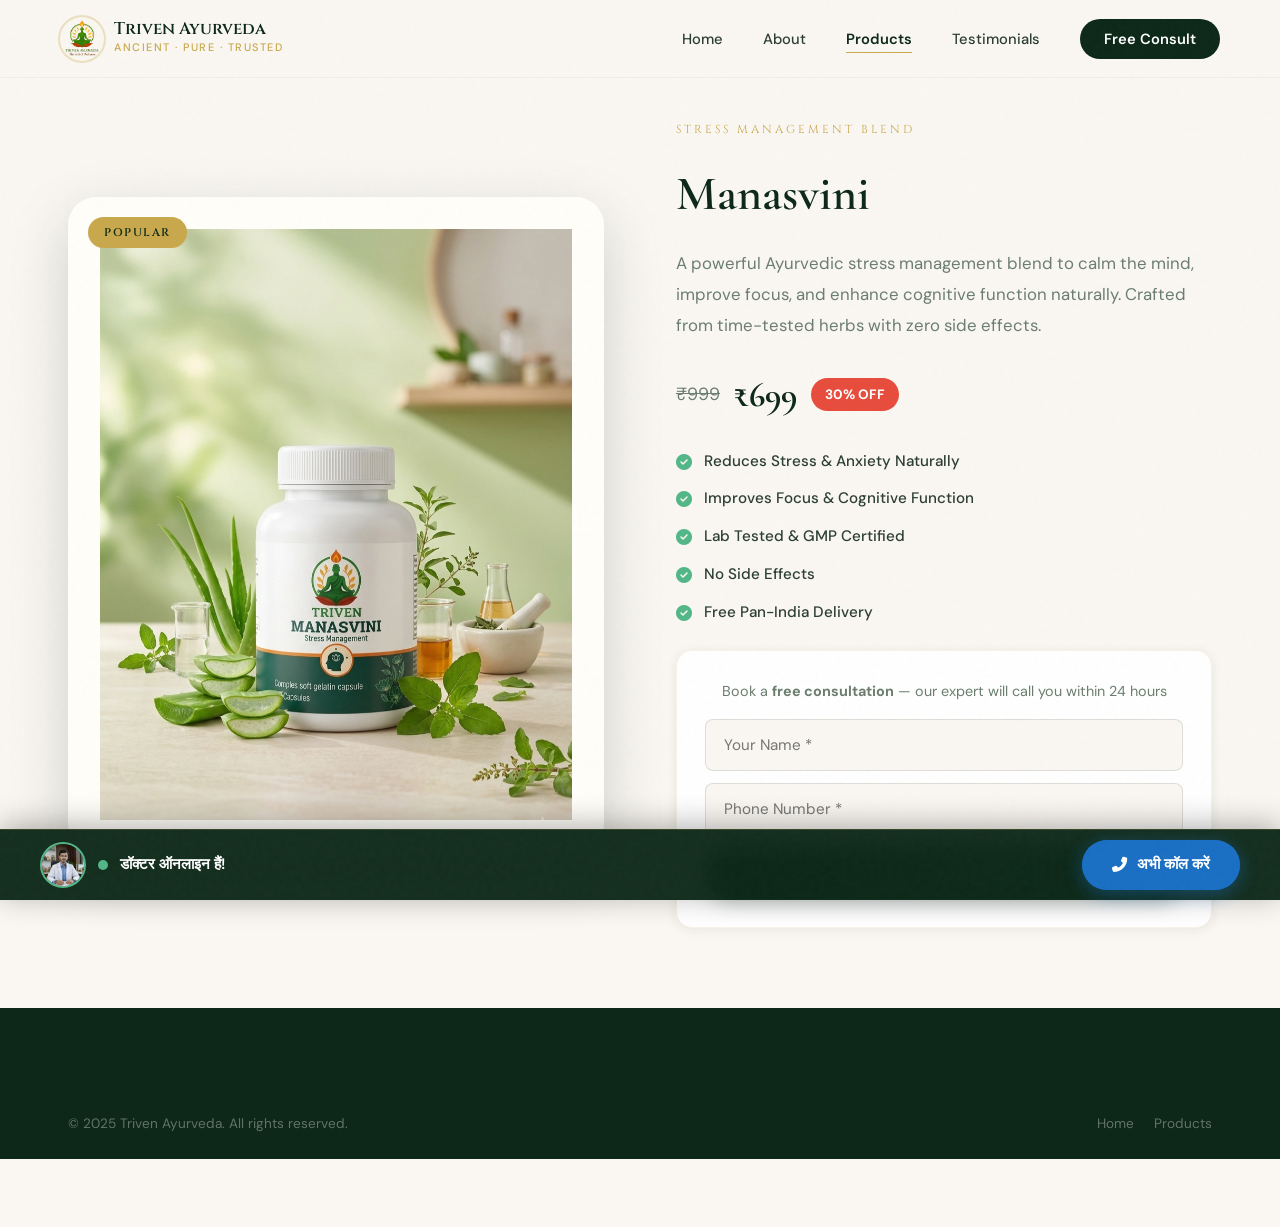
<file: manasvini.html>
<!DOCTYPE html>
<html lang="en">
<head>
  <meta charset="UTF-8" />
  <meta name="viewport" content="width=device-width, initial-scale=1.0" />
  <title>Manasvini — Stress Management | Triven Ayurveda</title>
  <meta name="description" content="Manasvini by Triven Ayurveda — Ayurvedic stress management blend. Calm the mind, improve focus. 100% natural. ₹699 only." />
  <link rel="stylesheet" href="Triven.css" />
  <link rel="stylesheet" href="https://cdnjs.cloudflare.com/ajax/libs/font-awesome/6.5.0/css/all.min.css" />
  <style>
    .product-landing { background: var(--cream); padding: 120px 0 80px; }
    .product-landing-grid {
      display: grid;
      grid-template-columns: 1fr 1fr;
      gap: 72px;
      align-items: center;
    }
    .product-landing-img {
      border-radius: var(--radius-lg);
      overflow: hidden;
      background: var(--ivory);
      box-shadow: var(--shadow-lg);
      position: relative;
    }
    .product-landing-img img { width: 100%; object-fit: contain; padding: 32px; }
    .product-landing-img .product-badge {
      position: absolute; top: 20px; left: 20px;
      font-family: 'Cinzel', serif; font-size: 0.7rem;
      letter-spacing: 1.5px; text-transform: uppercase;
      padding: 6px 16px; border-radius: var(--radius-full);
    }
    .product-landing-info { display: flex; flex-direction: column; gap: 24px; }
    .product-landing-info h1 {
      font-size: clamp(2rem, 4vw, 3rem);
      color: var(--forest);
    }
    .product-landing-info > p { color: var(--text-muted); font-size: 1.05rem; line-height: 1.85; }
    .product-price-row { display: flex; align-items: center; gap: 14px; flex-wrap: wrap; }
    .product-price-row .price { font-size: 2.2rem; }
    .product-price-row .price-old { font-size: 1.1rem; }
    .product-price-row .discount-badge { font-size: 0.85rem; padding: 5px 14px; }
    .product-features { list-style: none; display: flex; flex-direction: column; gap: 12px; }
    .product-features li {
      display: flex; align-items: center; gap: 12px;
      font-size: 0.95rem; color: var(--text); font-weight: 500;
    }
    .product-features li i { color: var(--sage); font-size: 1rem; flex-shrink: 0; }
    .product-cta-box {
      background: var(--white);
      border-radius: var(--radius-md);
      padding: 28px;
      box-shadow: var(--shadow-sm);
      border: 1px solid rgba(201,168,76,0.15);
    }
    .product-cta-box p { font-size: 0.9rem; color: var(--text-muted); margin-bottom: 16px; text-align: center; }
    .product-cta-box .contact-form { gap: 12px; }
    @media (max-width: 900px) {
      .product-landing-grid { grid-template-columns: 1fr; gap: 40px; }
    }
  </style>
</head>
<body>

  <div id="scroll-progress"></div>

  <nav class="navbar" id="navbar">
    <div class="nav-container">
      <a href="index.html" class="logo">
        <img src="assets/Trivenlogo.png" alt="Triven Ayurveda Logo" />
        <div class="logo-text">
          <span class="logo-name">Triven Ayurveda</span>
          <span class="logo-tagline">Ancient · Pure · Trusted</span>
        </div>
      </a>
      <ul class="nav-links" id="navLinks">
        <li><a href="index.html">Home</a></li>
        <li><a href="about.html">About</a></li>
        <li><a href="products.html" class="active">Products</a></li>
        <li><a href="testimonials.html">Testimonials</a></li>
        <li><a href="contact.html" class="nav-cta">Free Consult</a></li>
      </ul>
      <button class="hamburger" id="hamburger" aria-label="Toggle menu">
        <span></span><span></span><span></span>
      </button>
    </div>
  </nav>

  <section class="product-landing">
    <div class="container">
      <div class="product-landing-grid">

        <!-- IMAGE -->
        <div class="product-landing-img reveal-left">
          <span class="product-badge badge-popular">Popular</span>
          <img src="assets/productimgimg4.png" alt="Manasvini" />
        </div>

        <!-- INFO -->
        <div class="product-landing-info reveal-right">
          <span style="font-family:'Cinzel',serif;font-size:0.72rem;letter-spacing:3px;text-transform:uppercase;color:var(--gold);">Stress Management Blend</span>
          <h1>Manasvini</h1>
          <p>A powerful Ayurvedic stress management blend to calm the mind, improve focus, and enhance cognitive function naturally. Crafted from time-tested herbs with zero side effects.</p>

          <div class="product-price-row">
            <span class="price-old">₹999</span>
            <span class="price">₹699</span>
            <span class="discount-badge">30% OFF</span>
          </div>

          <ul class="product-features">
            <li><i class="fas fa-check-circle"></i> Reduces Stress & Anxiety Naturally</li>
            <li><i class="fas fa-check-circle"></i> Improves Focus & Cognitive Function</li>
            <li><i class="fas fa-check-circle"></i> Lab Tested & GMP Certified</li>
            <li><i class="fas fa-check-circle"></i> No Side Effects</li>
            <li><i class="fas fa-check-circle"></i> Free Pan-India Delivery</li>
          </ul>

          <div class="product-cta-box">
            <p>Book a <strong>free consultation</strong> — our expert will call you within 24 hours</p>
            <form class="contact-form" id="contactForm">
              <div class="form-group">
                <input type="text" id="leadName" placeholder="Your Name *" required />
              </div>
              <div class="form-group">
                <input type="tel" id="leadPhone" placeholder="Phone Number *" required />
              </div>
              <input type="hidden" id="leadProblem" value="Interested in Manasvini" />
              <button type="submit" class="btn btn-primary" style="width:100%;justify-content:center;">
                Get Free Consultation <i class="fas fa-arrow-right"></i>
              </button>
              <p class="form-success" id="formSuccess"><i class="fas fa-check-circle"></i> Message sent! We'll contact you soon.</p>
              <p id="formError" style="color:#e74c3c;display:none;font-size:0.9rem;margin-top:8px;">❌ Something went wrong. Please try again.</p>
            </form>
          </div>
        </div>

      </div>
    </div>
  </section>

  <footer class="footer">
    <div class="footer-bottom container" style="padding:24px 28px;">
      <p>© 2025 Triven Ayurveda. All rights reserved.</p>
      <div class="footer-bottom-links">
        <a href="index.html">Home</a>
        <a href="products.html">Products</a>
      </div>
    </div>
  </footer>

  <div class="call-float-bar">
    <div class="doctor-online">
      <img src="assets/Doctor1.png" alt="Doctor" class="call-bar-doctor" />
      <span class="online-dot"></span>
      <span>डॉक्टर ऑनलाइन हैं!</span>
    </div>
    <a href="tel:+917309523829" class="call-now-btn">
      <i class="fas fa-phone-alt"></i> अभी कॉल करें
    </a>
  </div>

  <script src="Triven.js"></script>
</body>
</html>
</file>
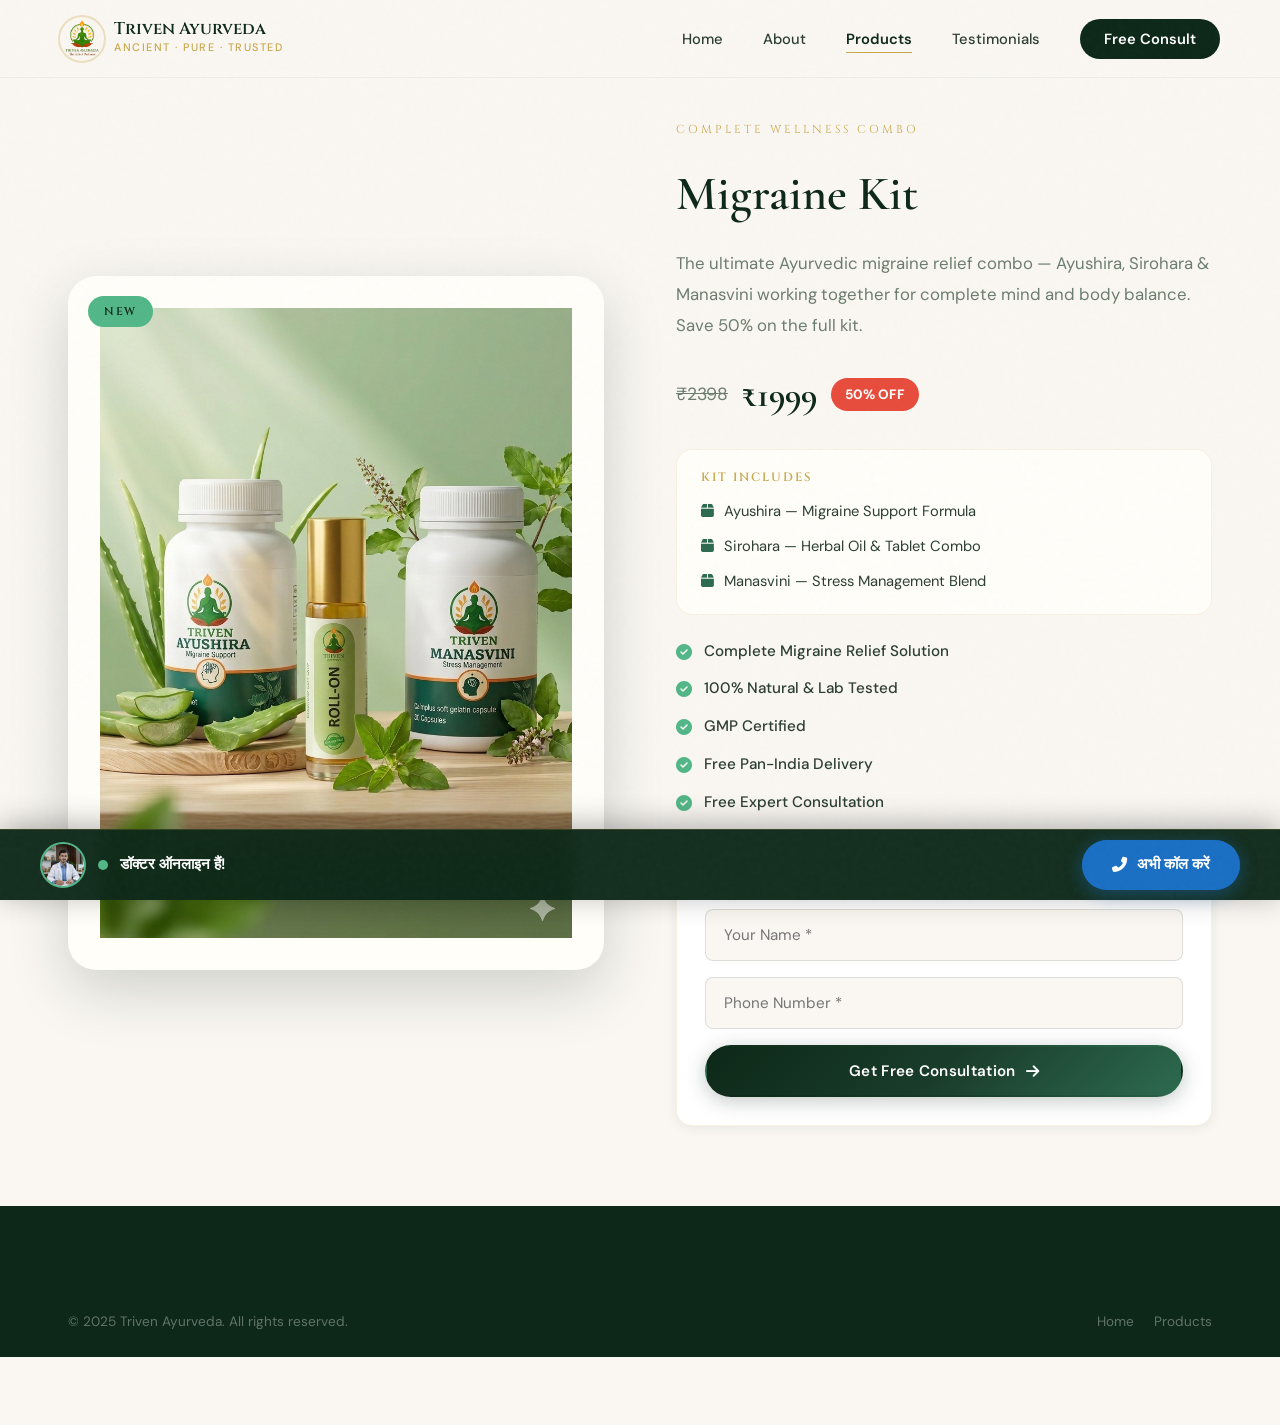
<file: migraine-kit.html>
<!DOCTYPE html>
<html lang="en">
<head>
  <meta charset="UTF-8" />
  <meta name="viewport" content="width=device-width, initial-scale=1.0" />
  <title>Migraine Kit — Complete Wellness | Triven Ayurveda</title>
  <meta name="description" content="Migraine Kit by Triven Ayurveda — Ayushira, Sirohara & Manasvini combo for complete migraine relief. 50% OFF. ₹1999 only." />
  <link rel="stylesheet" href="Triven.css" />
  <link rel="stylesheet" href="https://cdnjs.cloudflare.com/ajax/libs/font-awesome/6.5.0/css/all.min.css" />
  <style>
    .product-landing { background: var(--cream); padding: 120px 0 80px; }
    .product-landing-grid { display: grid; grid-template-columns: 1fr 1fr; gap: 72px; align-items: center; }
    .product-landing-img { border-radius: var(--radius-lg); overflow: hidden; background: var(--ivory); box-shadow: var(--shadow-lg); position: relative; }
    .product-landing-img img { width: 100%; object-fit: contain; padding: 32px; }
    .product-landing-img .product-badge { position: absolute; top: 20px; left: 20px; font-family: 'Cinzel', serif; font-size: 0.7rem; letter-spacing: 1.5px; text-transform: uppercase; padding: 6px 16px; border-radius: var(--radius-full); }
    .product-landing-info { display: flex; flex-direction: column; gap: 24px; }
    .product-landing-info h1 { font-size: clamp(2rem, 4vw, 3rem); color: var(--forest); }
    .product-landing-info > p { color: var(--text-muted); font-size: 1.05rem; line-height: 1.85; }
    .product-price-row { display: flex; align-items: center; gap: 14px; flex-wrap: wrap; }
    .product-price-row .price { font-size: 2.2rem; }
    .product-price-row .price-old { font-size: 1.1rem; }
    .product-price-row .discount-badge { font-size: 0.85rem; padding: 5px 14px; }
    .product-features { list-style: none; display: flex; flex-direction: column; gap: 12px; }
    .product-features li { display: flex; align-items: center; gap: 12px; font-size: 0.95rem; color: var(--text); font-weight: 500; }
    .product-features li i { color: var(--sage); font-size: 1rem; flex-shrink: 0; }
    .product-cta-box { background: var(--white); border-radius: var(--radius-md); padding: 28px; box-shadow: var(--shadow-sm); border: 1px solid rgba(201,168,76,0.15); }
    .product-cta-box p { font-size: 0.9rem; color: var(--text-muted); margin-bottom: 16px; text-align: center; }
    .kit-includes { background: var(--ivory); border-radius: var(--radius-md); padding: 20px 24px; border: 1px solid rgba(201,168,76,0.15); }
    .kit-includes h4 { font-family: 'Cinzel', serif; font-size: 0.75rem; letter-spacing: 2px; text-transform: uppercase; color: var(--gold); margin-bottom: 14px; }
    .kit-items { display: flex; flex-direction: column; gap: 10px; }
    .kit-item { display: flex; align-items: center; gap: 10px; font-size: 0.92rem; color: var(--text); }
    .kit-item i { color: var(--forest-light); }
    @media (max-width: 900px) { .product-landing-grid { grid-template-columns: 1fr; gap: 40px; } }
  </style>
</head>
<body>

  <div id="scroll-progress"></div>

  <nav class="navbar" id="navbar">
    <div class="nav-container">
      <a href="index.html" class="logo">
        <img src="assets/Trivenlogo.png" alt="Triven Ayurveda Logo" />
        <div class="logo-text">
          <span class="logo-name">Triven Ayurveda</span>
          <span class="logo-tagline">Ancient · Pure · Trusted</span>
        </div>
      </a>
      <ul class="nav-links" id="navLinks">
        <li><a href="index.html">Home</a></li>
        <li><a href="about.html">About</a></li>
        <li><a href="products.html" class="active">Products</a></li>
        <li><a href="testimonials.html">Testimonials</a></li>
        <li><a href="contact.html" class="nav-cta">Free Consult</a></li>
      </ul>
      <button class="hamburger" id="hamburger" aria-label="Toggle menu">
        <span></span><span></span><span></span>
      </button>
    </div>
  </nav>

  <section class="product-landing">
    <div class="container">
      <div class="product-landing-grid">

        <div class="product-landing-img reveal-left">
          <span class="product-badge badge-new">New</span>
          <img src="assets/productimg3.png" alt="Migraine Kit" />
        </div>

        <div class="product-landing-info reveal-right">
          <span style="font-family:'Cinzel',serif;font-size:0.72rem;letter-spacing:3px;text-transform:uppercase;color:var(--gold);">Complete Wellness Combo</span>
          <h1>Migraine Kit</h1>
          <p>The ultimate Ayurvedic migraine relief combo — Ayushira, Sirohara & Manasvini working together for complete mind and body balance. Save 50% on the full kit.</p>

          <div class="product-price-row">
            <span class="price-old">₹2398</span>
            <span class="price">₹1999</span>
            <span class="discount-badge">50% OFF</span>
          </div>

          <div class="kit-includes">
            <h4>Kit Includes</h4>
            <div class="kit-items">
              <div class="kit-item"><i class="fas fa-box"></i> Ayushira — Migraine Support Formula</div>
              <div class="kit-item"><i class="fas fa-box"></i> Sirohara — Herbal Oil & Tablet Combo</div>
              <div class="kit-item"><i class="fas fa-box"></i> Manasvini — Stress Management Blend</div>
            </div>
          </div>

          <ul class="product-features">
            <li><i class="fas fa-check-circle"></i> Complete Migraine Relief Solution</li>
            <li><i class="fas fa-check-circle"></i> 100% Natural & Lab Tested</li>
            <li><i class="fas fa-check-circle"></i> GMP Certified</li>
            <li><i class="fas fa-check-circle"></i> Free Pan-India Delivery</li>
            <li><i class="fas fa-check-circle"></i> Free Expert Consultation</li>
          </ul>

          <div class="product-cta-box">
            <p>Book a <strong>free consultation</strong> — our expert will call you within 24 hours</p>
            <form class="contact-form" id="contactForm">
              <div class="form-group">
                <input type="text" id="leadName" placeholder="Your Name *" required />
              </div>
              <div class="form-group">
                <input type="tel" id="leadPhone" placeholder="Phone Number *" required />
              </div>
              <input type="hidden" id="leadProblem" value="Interested in Migraine Kit" />
              <button type="submit" class="btn btn-primary" style="width:100%;justify-content:center;">
                Get Free Consultation <i class="fas fa-arrow-right"></i>
              </button>
              <p class="form-success" id="formSuccess"><i class="fas fa-check-circle"></i> Message sent! We'll contact you soon.</p>
              <p id="formError" style="color:#e74c3c;display:none;font-size:0.9rem;margin-top:8px;">❌ Something went wrong. Please try again.</p>
            </form>
          </div>
        </div>

      </div>
    </div>
  </section>

  <footer class="footer">
    <div class="footer-bottom container" style="padding:24px 28px;">
      <p>© 2025 Triven Ayurveda. All rights reserved.</p>
      <div class="footer-bottom-links">
        <a href="index.html">Home</a>
        <a href="products.html">Products</a>
      </div>
    </div>
  </footer>

  <div class="call-float-bar">
    <div class="doctor-online">
      <img src="assets/Doctor1.png" alt="Doctor" class="call-bar-doctor" />
      <span class="online-dot"></span>
      <span>डॉक्टर ऑनलाइन हैं!</span>
    </div>
    <a href="tel:+917309523829" class="call-now-btn">
      <i class="fas fa-phone-alt"></i> अभी कॉल करें
    </a>
  </div>

  <script src="Triven.js"></script>
</body>
</html>
</file>
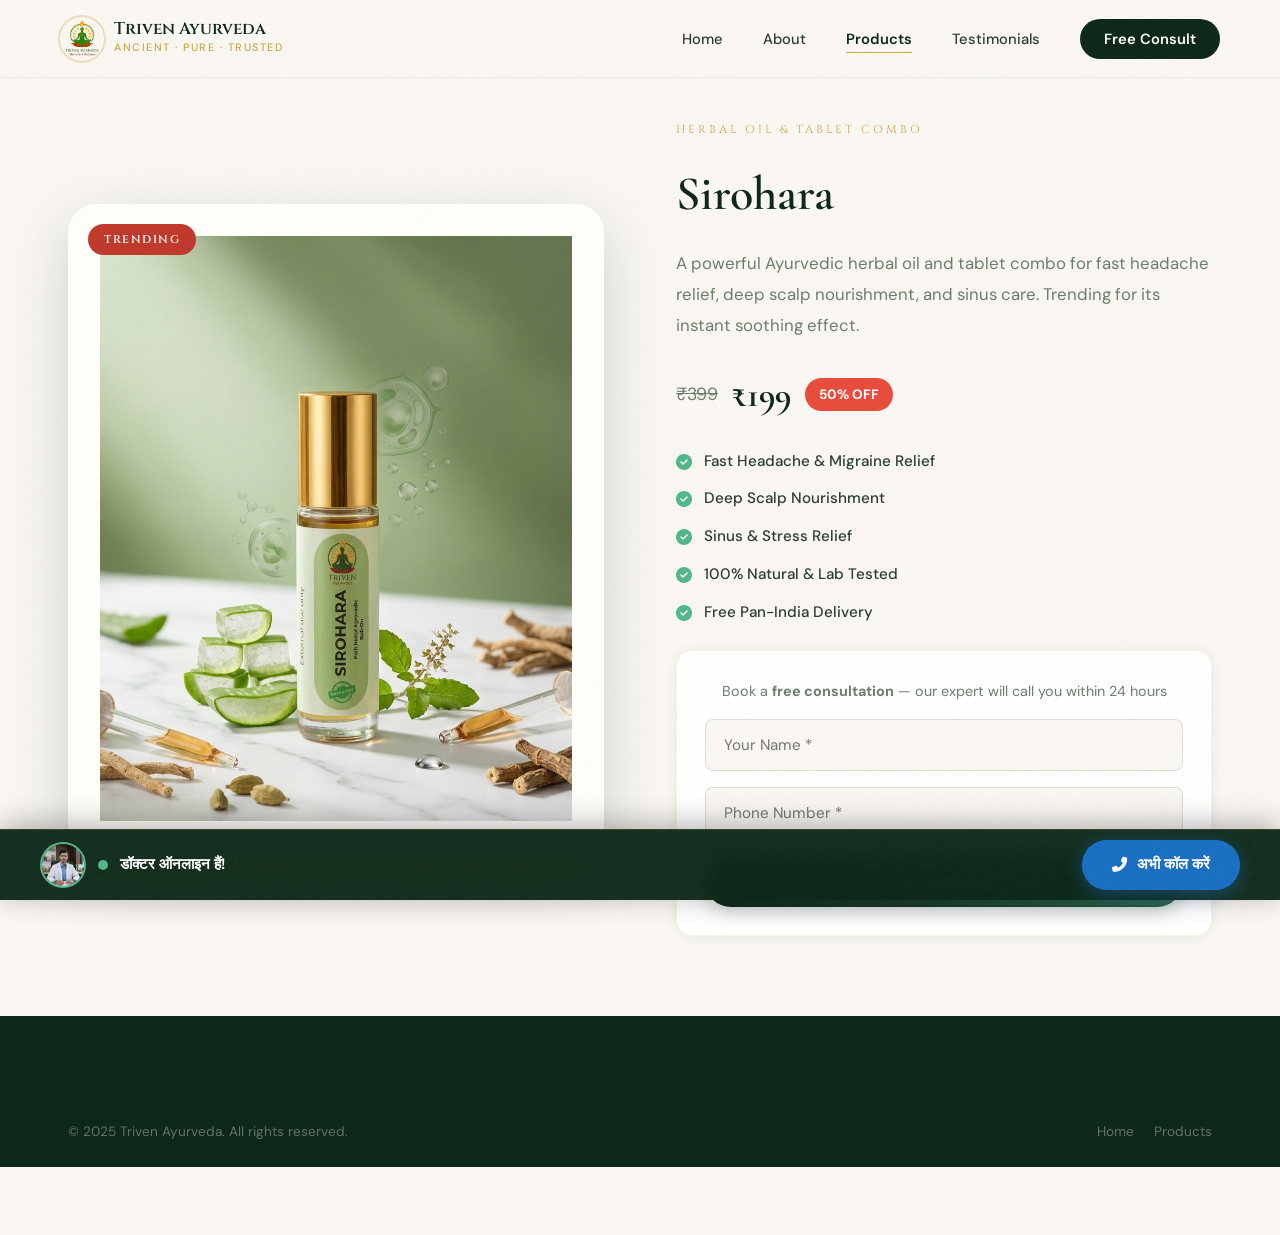
<file: sirohara.html>
<!DOCTYPE html>
<html lang="en">
<head>
  <meta charset="UTF-8" />
  <meta name="viewport" content="width=device-width, initial-scale=1.0" />
  <title>Sirohara — Headache Relief | Triven Ayurveda</title>
  <meta name="description" content="Sirohara by Triven Ayurveda — Herbal oil & tablet combo for headache relief and scalp nourishment. 50% OFF. ₹199 only." />
  <link rel="stylesheet" href="Triven.css" />
  <link rel="stylesheet" href="https://cdnjs.cloudflare.com/ajax/libs/font-awesome/6.5.0/css/all.min.css" />
  <style>
    .product-landing { background: var(--cream); padding: 120px 0 80px; }
    .product-landing-grid { display: grid; grid-template-columns: 1fr 1fr; gap: 72px; align-items: center; }
    .product-landing-img { border-radius: var(--radius-lg); overflow: hidden; background: var(--ivory); box-shadow: var(--shadow-lg); position: relative; }
    .product-landing-img img { width: 100%; object-fit: contain; padding: 32px; }
    .product-landing-img .product-badge { position: absolute; top: 20px; left: 20px; font-family: 'Cinzel', serif; font-size: 0.7rem; letter-spacing: 1.5px; text-transform: uppercase; padding: 6px 16px; border-radius: var(--radius-full); }
    .product-landing-info { display: flex; flex-direction: column; gap: 24px; }
    .product-landing-info h1 { font-size: clamp(2rem, 4vw, 3rem); color: var(--forest); }
    .product-landing-info > p { color: var(--text-muted); font-size: 1.05rem; line-height: 1.85; }
    .product-price-row { display: flex; align-items: center; gap: 14px; flex-wrap: wrap; }
    .product-price-row .price { font-size: 2.2rem; }
    .product-price-row .price-old { font-size: 1.1rem; }
    .product-price-row .discount-badge { font-size: 0.85rem; padding: 5px 14px; }
    .product-features { list-style: none; display: flex; flex-direction: column; gap: 12px; }
    .product-features li { display: flex; align-items: center; gap: 12px; font-size: 0.95rem; color: var(--text); font-weight: 500; }
    .product-features li i { color: var(--sage); font-size: 1rem; flex-shrink: 0; }
    .product-cta-box { background: var(--white); border-radius: var(--radius-md); padding: 28px; box-shadow: var(--shadow-sm); border: 1px solid rgba(201,168,76,0.15); }
    .product-cta-box p { font-size: 0.9rem; color: var(--text-muted); margin-bottom: 16px; text-align: center; }
    @media (max-width: 900px) { .product-landing-grid { grid-template-columns: 1fr; gap: 40px; } }
  </style>
</head>
<body>

  <div id="scroll-progress"></div>

  <nav class="navbar" id="navbar">
    <div class="nav-container">
      <a href="index.html" class="logo">
        <img src="assets/Trivenlogo.png" alt="Triven Ayurveda Logo" />
        <div class="logo-text">
          <span class="logo-name">Triven Ayurveda</span>
          <span class="logo-tagline">Ancient · Pure · Trusted</span>
        </div>
      </a>
      <ul class="nav-links" id="navLinks">
        <li><a href="index.html">Home</a></li>
        <li><a href="about.html">About</a></li>
        <li><a href="products.html" class="active">Products</a></li>
        <li><a href="testimonials.html">Testimonials</a></li>
        <li><a href="contact.html" class="nav-cta">Free Consult</a></li>
      </ul>
      <button class="hamburger" id="hamburger" aria-label="Toggle menu">
        <span></span><span></span><span></span>
      </button>
    </div>
  </nav>

  <section class="product-landing">
    <div class="container">
      <div class="product-landing-grid">

        <div class="product-landing-img reveal-left">
          <span class="product-badge badge-trending">Trending</span>
          <img src="assets/productimg5.png" alt="Sirohara" />
        </div>

        <div class="product-landing-info reveal-right">
          <span style="font-family:'Cinzel',serif;font-size:0.72rem;letter-spacing:3px;text-transform:uppercase;color:var(--gold);">Herbal Oil & Tablet Combo</span>
          <h1>Sirohara</h1>
          <p>A powerful Ayurvedic herbal oil and tablet combo for fast headache relief, deep scalp nourishment, and sinus care. Trending for its instant soothing effect.</p>

          <div class="product-price-row">
            <span class="price-old">₹399</span>
            <span class="price">₹199</span>
            <span class="discount-badge">50% OFF</span>
          </div>

          <ul class="product-features">
            <li><i class="fas fa-check-circle"></i> Fast Headache & Migraine Relief</li>
            <li><i class="fas fa-check-circle"></i> Deep Scalp Nourishment</li>
            <li><i class="fas fa-check-circle"></i> Sinus & Stress Relief</li>
            <li><i class="fas fa-check-circle"></i> 100% Natural & Lab Tested</li>
            <li><i class="fas fa-check-circle"></i> Free Pan-India Delivery</li>
          </ul>

          <div class="product-cta-box">
            <p>Book a <strong>free consultation</strong> — our expert will call you within 24 hours</p>
            <form class="contact-form" id="contactForm">
              <div class="form-group">
                <input type="text" id="leadName" placeholder="Your Name *" required />
              </div>
              <div class="form-group">
                <input type="tel" id="leadPhone" placeholder="Phone Number *" required />
              </div>
              <input type="hidden" id="leadProblem" value="Interested in Sirohara" />
              <button type="submit" class="btn btn-primary" style="width:100%;justify-content:center;">
                Get Free Consultation <i class="fas fa-arrow-right"></i>
              </button>
              <p class="form-success" id="formSuccess"><i class="fas fa-check-circle"></i> Message sent! We'll contact you soon.</p>
              <p id="formError" style="color:#e74c3c;display:none;font-size:0.9rem;margin-top:8px;">❌ Something went wrong. Please try again.</p>
            </form>
          </div>
        </div>

      </div>
    </div>
  </section>

  <footer class="footer">
    <div class="footer-bottom container" style="padding:24px 28px;">
      <p>© 2025 Triven Ayurveda. All rights reserved.</p>
      <div class="footer-bottom-links">
        <a href="index.html">Home</a>
        <a href="products.html">Products</a>
      </div>
    </div>
  </footer>

  <div class="call-float-bar">
    <div class="doctor-online">
      <img src="assets/Doctor1.png" alt="Doctor" class="call-bar-doctor" />
      <span class="online-dot"></span>
      <span>डॉक्टर ऑनलाइन हैं!</span>
    </div>
    <a href="tel:+917309523829" class="call-now-btn">
      <i class="fas fa-phone-alt"></i> अभी कॉल करें
    </a>
  </div>

  <script src="Triven.js"></script>
</body>
</html>
</file>
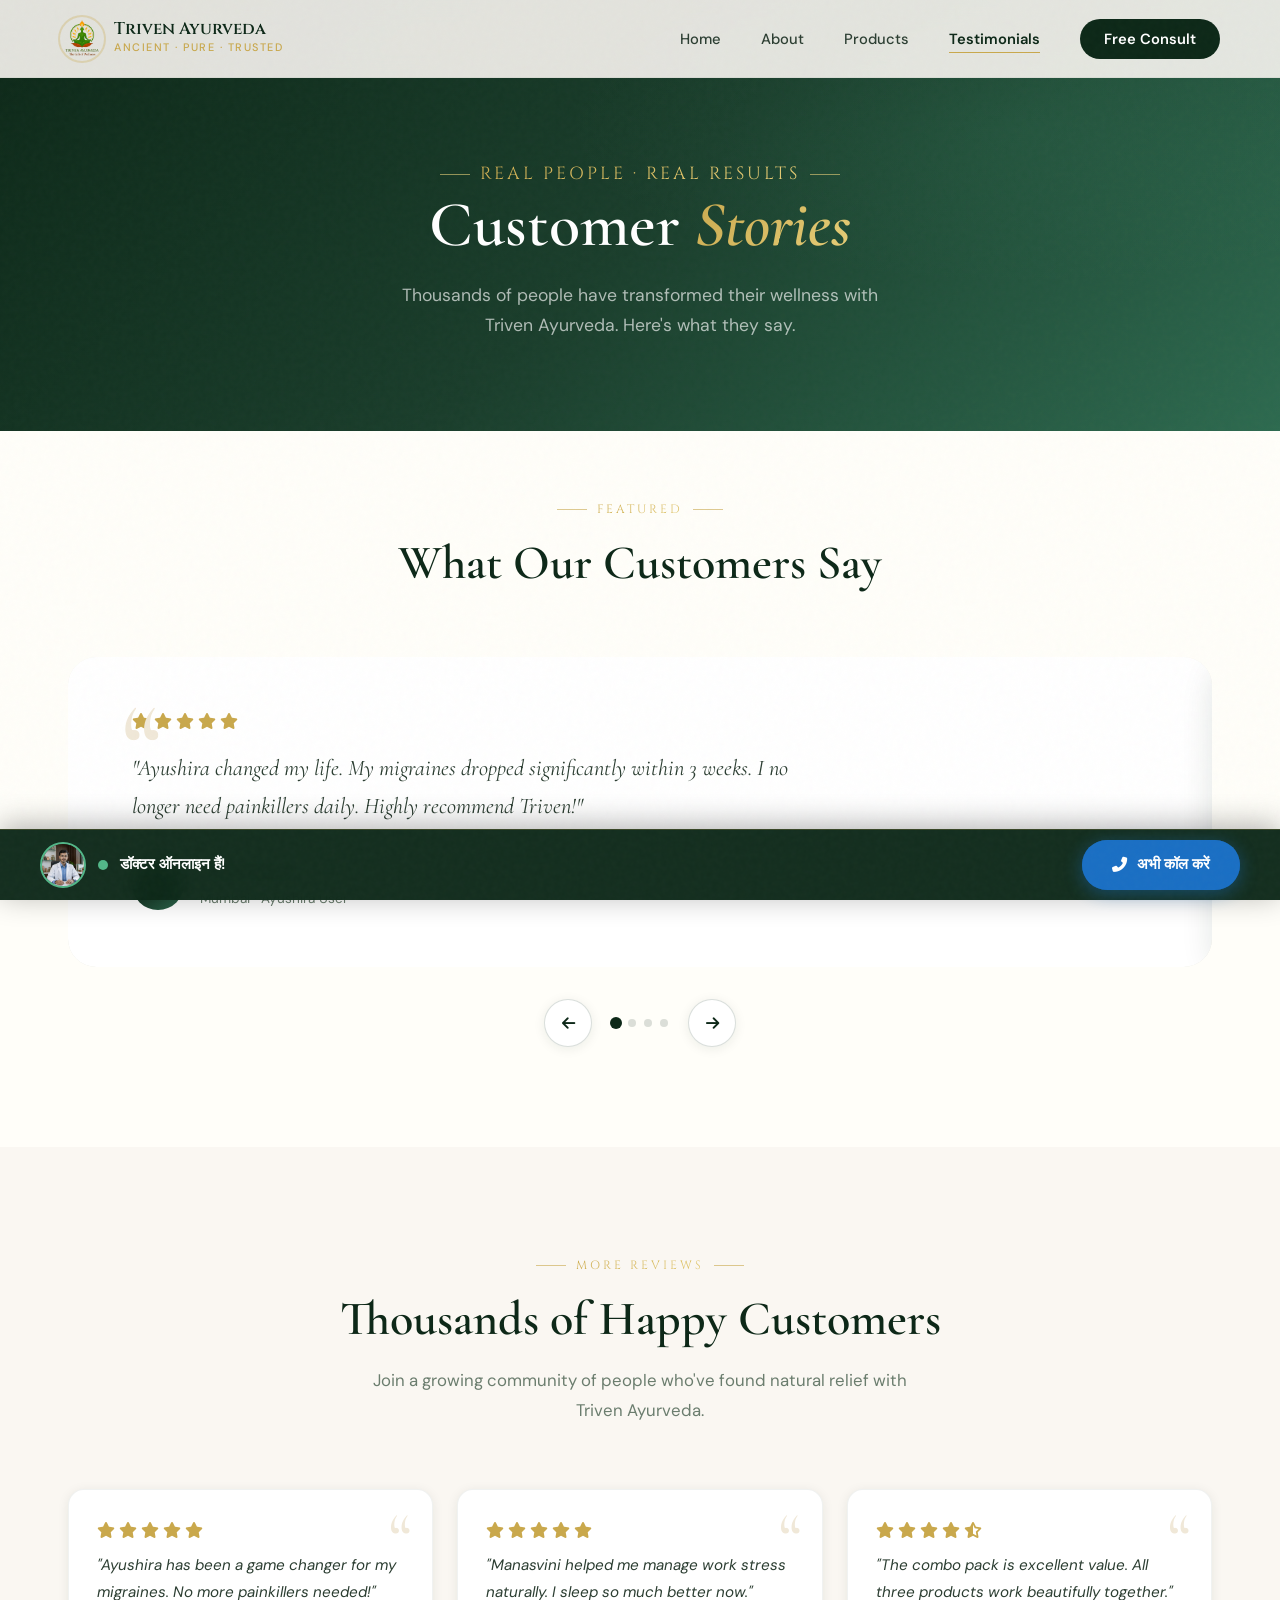
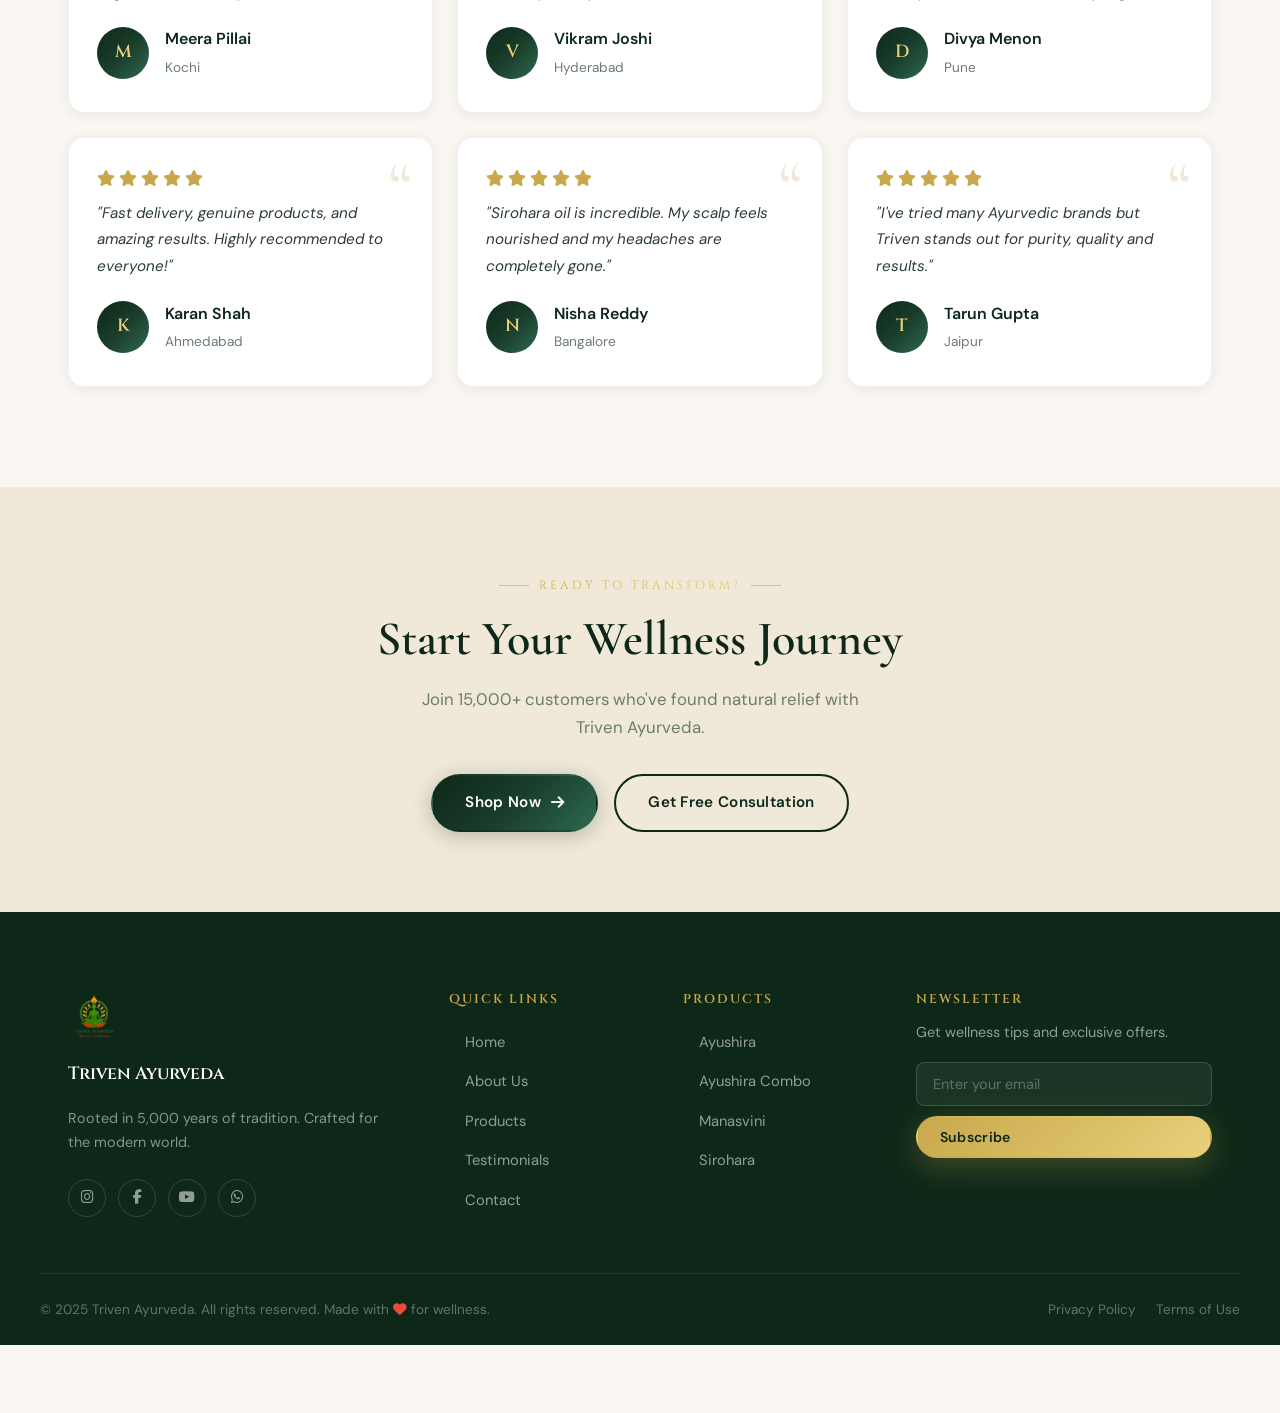
<file: testimonials.html>
<!DOCTYPE html>
<html lang="en">
<head>
  <meta charset="UTF-8" />
  <meta name="viewport" content="width=device-width, initial-scale=1.0" />
  <title>Customer Stories — Triven Ayurveda</title>
  <meta name="description" content="Real stories from real people who transformed their wellness with Triven Ayurveda's authentic Ayurvedic products." />
  <link rel="stylesheet" href="Triven.css" />
  <link rel="stylesheet" href="testimonials.css" />
  <link rel="stylesheet" href="https://cdnjs.cloudflare.com/ajax/libs/font-awesome/6.5.0/css/all.min.css" />
  
</head>
<body>

  <div id="scroll-progress"></div>

  <!-- NAVBAR -->
  <nav class="navbar" id="navbar">
    <div class="nav-container">
      <a href="index.html" class="logo">
        <img src="assets/Trivenlogo.png" alt="Triven Ayurveda Logo" />
        <div class="logo-text">
          <span class="logo-name">Triven Ayurveda</span>
          <span class="logo-tagline">Ancient · Pure · Trusted</span>
        </div>
      </a>
      <ul class="nav-links" id="navLinks">
        <li><a href="index.html">Home</a></li>
        <li><a href="about.html">About</a></li>
        <li><a href="products.html">Products</a></li>
        <li><a href="testimonials.html" class="active">Testimonials</a></li>
        <li><a href="contact.html" class="nav-cta">Free Consult</a></li>
      </ul>
      <button class="hamburger" id="hamburger" aria-label="Toggle menu">
        <span></span><span></span><span></span>
      </button>
    </div>
  </nav>

  <!-- PAGE HERO -->
  <section class="testimonials-hero">
    <div class="bg-video-effect" style="background-image: url('https://images.unsplash.com/photo-1506126613408-eca07ce68773?q=80&w=1920&auto=format&fit=crop');"></div>
    <div class="container">
      <p class="section-tag">Real People · Real Results</p>
      <h1>Customer <em>Stories</em></h1>
      <p>Thousands of people have transformed their wellness with Triven Ayurveda. Here's what they say.</p>
    </div>
  </section>

  <!-- FEATURED SLIDER -->
  <section class="testimonials" style="padding-top: 60px;">
    <div class="container">
      <div class="section-header reveal">
        <p class="section-tag">Featured</p>
        <h2>What Our Customers Say</h2>
      </div>
      <div class="testimonials-slider" id="testimonialSlider">
        <div class="testimonial-track" id="testimonialTrack">
          <div class="testimonial-card">
            <div class="stars"><i class="fas fa-star"></i><i class="fas fa-star"></i><i class="fas fa-star"></i><i class="fas fa-star"></i><i class="fas fa-star"></i></div>
            <p>"Ayushira changed my life. My migraines dropped significantly within 3 weeks. I no longer need painkillers daily. Highly recommend Triven!"</p>
            <div class="reviewer">
              <div class="avatar">P</div>
              <div><strong>Priya Sharma</strong><span>Mumbai · Ayushira User</span></div>
            </div>
          </div>
          <div class="testimonial-card">
            <div class="stars"><i class="fas fa-star"></i><i class="fas fa-star"></i><i class="fas fa-star"></i><i class="fas fa-star"></i><i class="fas fa-star"></i></div>
            <p>"Manasvini has improved my focus tremendously. I feel lighter, calmer and more energetic every single day since starting the course."</p>
            <div class="reviewer">
              <div class="avatar">R</div>
              <div><strong>Rahul Verma</strong><span>Delhi · Manasvini User</span></div>
            </div>
          </div>
          <div class="testimonial-card">
            <div class="stars"><i class="fas fa-star"></i><i class="fas fa-star"></i><i class="fas fa-star"></i><i class="fas fa-star"></i><i class="fas fa-star-half-alt"></i></div>
            <p>"Sirohara helped me with headaches during my board exams. Pure, effective, and absolutely no side effects — what more could you ask for?"</p>
            <div class="reviewer">
              <div class="avatar">A</div>
              <div><strong>Ananya Iyer</strong><span>Bangalore · Sirohara User</span></div>
            </div>
          </div>
          <div class="testimonial-card">
            <div class="stars"><i class="fas fa-star"></i><i class="fas fa-star"></i><i class="fas fa-star"></i><i class="fas fa-star"></i><i class="fas fa-star"></i></div>
            <p>"Quality is truly unmatched. You can feel the authenticity in every product. Triven Ayurveda has become my family's go-to wellness brand."</p>
            <div class="reviewer">
              <div class="avatar">S</div>
              <div><strong>Suresh Nair</strong><span>Chennai · Combo Pack User</span></div>
            </div>
          </div>
        </div>
      </div>
      <div class="slider-controls">
        <button id="prevBtn" aria-label="Previous"><i class="fas fa-arrow-left"></i></button>
        <div class="dots" id="dots"></div>
        <button id="nextBtn" aria-label="Next"><i class="fas fa-arrow-right"></i></button>
      </div>
    </div>
  </section>

  <!-- ALL REVIEWS GRID -->
  <section class="reviews-grid-section">
    <div class="container">
      <div class="section-header reveal">
        <p class="section-tag">More Reviews</p>
        <h2>Thousands of Happy Customers</h2>
        <p class="section-sub">Join a growing community of people who've found natural relief with Triven Ayurveda.</p>
      </div>
      <div class="reviews-grid">
        <div class="review-card reveal">
          <div class="stars"><i class="fas fa-star"></i><i class="fas fa-star"></i><i class="fas fa-star"></i><i class="fas fa-star"></i><i class="fas fa-star"></i></div>
          <p>"Ayushira has been a game changer for my migraines. No more painkillers needed!"</p>
          <div class="reviewer"><div class="avatar">M</div><div><strong>Meera Pillai</strong><span>Kochi</span></div></div>
        </div>
        <div class="review-card reveal">
          <div class="stars"><i class="fas fa-star"></i><i class="fas fa-star"></i><i class="fas fa-star"></i><i class="fas fa-star"></i><i class="fas fa-star"></i></div>
          <p>"Manasvini helped me manage work stress naturally. I sleep so much better now."</p>
          <div class="reviewer"><div class="avatar">V</div><div><strong>Vikram Joshi</strong><span>Hyderabad</span></div></div>
        </div>
        <div class="review-card reveal">
          <div class="stars"><i class="fas fa-star"></i><i class="fas fa-star"></i><i class="fas fa-star"></i><i class="fas fa-star"></i><i class="fas fa-star-half-alt"></i></div>
          <p>"The combo pack is excellent value. All three products work beautifully together."</p>
          <div class="reviewer"><div class="avatar">D</div><div><strong>Divya Menon</strong><span>Pune</span></div></div>
        </div>
        <div class="review-card reveal">
          <div class="stars"><i class="fas fa-star"></i><i class="fas fa-star"></i><i class="fas fa-star"></i><i class="fas fa-star"></i><i class="fas fa-star"></i></div>
          <p>"Fast delivery, genuine products, and amazing results. Highly recommended to everyone!"</p>
          <div class="reviewer"><div class="avatar">K</div><div><strong>Karan Shah</strong><span>Ahmedabad</span></div></div>
        </div>
        <div class="review-card reveal">
          <div class="stars"><i class="fas fa-star"></i><i class="fas fa-star"></i><i class="fas fa-star"></i><i class="fas fa-star"></i><i class="fas fa-star"></i></div>
          <p>"Sirohara oil is incredible. My scalp feels nourished and my headaches are completely gone."</p>
          <div class="reviewer"><div class="avatar">N</div><div><strong>Nisha Reddy</strong><span>Bangalore</span></div></div>
        </div>
        <div class="review-card reveal">
          <div class="stars"><i class="fas fa-star"></i><i class="fas fa-star"></i><i class="fas fa-star"></i><i class="fas fa-star"></i><i class="fas fa-star"></i></div>
          <p>"I've tried many Ayurvedic brands but Triven stands out for purity, quality and results."</p>
          <div class="reviewer"><div class="avatar">T</div><div><strong>Tarun Gupta</strong><span>Jaipur</span></div></div>
        </div>
      </div>
    </div>
  </section>

  <!-- CTA STRIP -->
  <section style="background: var(--cream-dark); padding: 80px 0; text-align: center;">
    <div class="container reveal">
      <p class="section-tag" style="justify-content:center;">Ready to Transform?</p>
      <h2 style="font-family:'Cormorant Garamond',serif;font-size:clamp(2rem,4vw,3rem);color:var(--forest);margin-bottom:16px;">Start Your Wellness Journey</h2>
      <p style="color:var(--text-muted);max-width:480px;margin:0 auto 32px;font-size:1.05rem;">Join 15,000+ customers who've found natural relief with Triven Ayurveda.</p>
      <div style="display:flex;gap:16px;justify-content:center;flex-wrap:wrap;">
        <a href="products.html" class="btn btn-primary">Shop Now <i class="fas fa-arrow-right"></i></a>
        <a href="contact.html" class="btn btn-outline">Get Free Consultation</a>
      </div>
    </div>
  </section>

  <!-- FOOTER -->
  <footer class="footer">
    <div class="container footer-grid">
      <div class="footer-brand">
        <img src="assets/Trivenlogo.png" alt="Triven Ayurveda" />
        <span class="footer-brand-name">Triven Ayurveda</span>
        <p>Rooted in 5,000 years of tradition. Crafted for the modern world.</p>
        <div class="footer-social">
          <a href="#" aria-label="Instagram"><i class="fab fa-instagram"></i></a>
          <a href="#" aria-label="Facebook"><i class="fab fa-facebook-f"></i></a>
          <a href="#" aria-label="YouTube"><i class="fab fa-youtube"></i></a>
          <a href="#" aria-label="WhatsApp"><i class="fab fa-whatsapp"></i></a>
        </div>
      </div>
      <div class="footer-links-row">
        <div class="footer-links">
          <h4>Quick Links</h4>
          <ul>
            <li><a href="index.html">Home</a></li>
            <li><a href="about.html">About Us</a></li>
            <li><a href="products.html">Products</a></li>
            <li><a href="testimonials.html">Testimonials</a></li>
            <li><a href="contact.html">Contact</a></li>
          </ul>
        </div>
        <div class="footer-links">
          <h4>Products</h4>
          <ul>
            <li><a href="products.html">Ayushira</a></li>
            <li><a href="products.html">Ayushira Combo</a></li>
            <li><a href="products.html">Manasvini</a></li>
            <li><a href="products.html">Sirohara</a></li>
          </ul>
        </div>
      </div>
      <div class="footer-newsletter">
        <h4>Newsletter</h4>
        <p>Get wellness tips and exclusive offers.</p>
        <div class="newsletter-form">
          <input type="email" placeholder="Enter your email" />
          <button class="btn btn-gold btn-sm">Subscribe</button>
        </div>
      </div>
    </div>
    <div class="footer-bottom container">
      <p>© 2025 Triven Ayurveda. All rights reserved. Made with <i class="fas fa-heart"></i> for wellness.</p>
      <div class="footer-bottom-links">
        <a href="#">Privacy Policy</a>
        <a href="#">Terms of Use</a>
      </div>
    </div>
  </footer>

  <a href="#" class="back-to-top" id="backToTop"><i class="fas fa-arrow-up"></i></a>

  <!-- CALL FLOAT BAR -->
  <div class="call-float-bar">
    <div class="doctor-online">
      <img src="assets/Doctor1.png" alt="Doctor" class="call-bar-doctor" />
      <span class="online-dot"></span>
      <span>डॉक्टर ऑनलाइन हैं!</span>
    </div>
    <a href="tel:+917309523829" class="call-now-btn">
      <i class="fas fa-phone-alt"></i> अभी कॉल करें
    </a>
  </div>

  <script src="Triven.js"></script>
  <script>
    const callBarDoc = document.querySelector('.call-bar-doctor');
    const doctors = ['assets/Doctor1.png', 'assets/Doctor2.png'];
    let idx = 0;
    setInterval(() => {
      idx = (idx + 1) % doctors.length;
      callBarDoc.style.opacity = '0';
      setTimeout(() => { callBarDoc.src = doctors[idx]; callBarDoc.style.opacity = '1'; }, 400);
    }, 3000);
  </script>
</body>
</html>
</file>
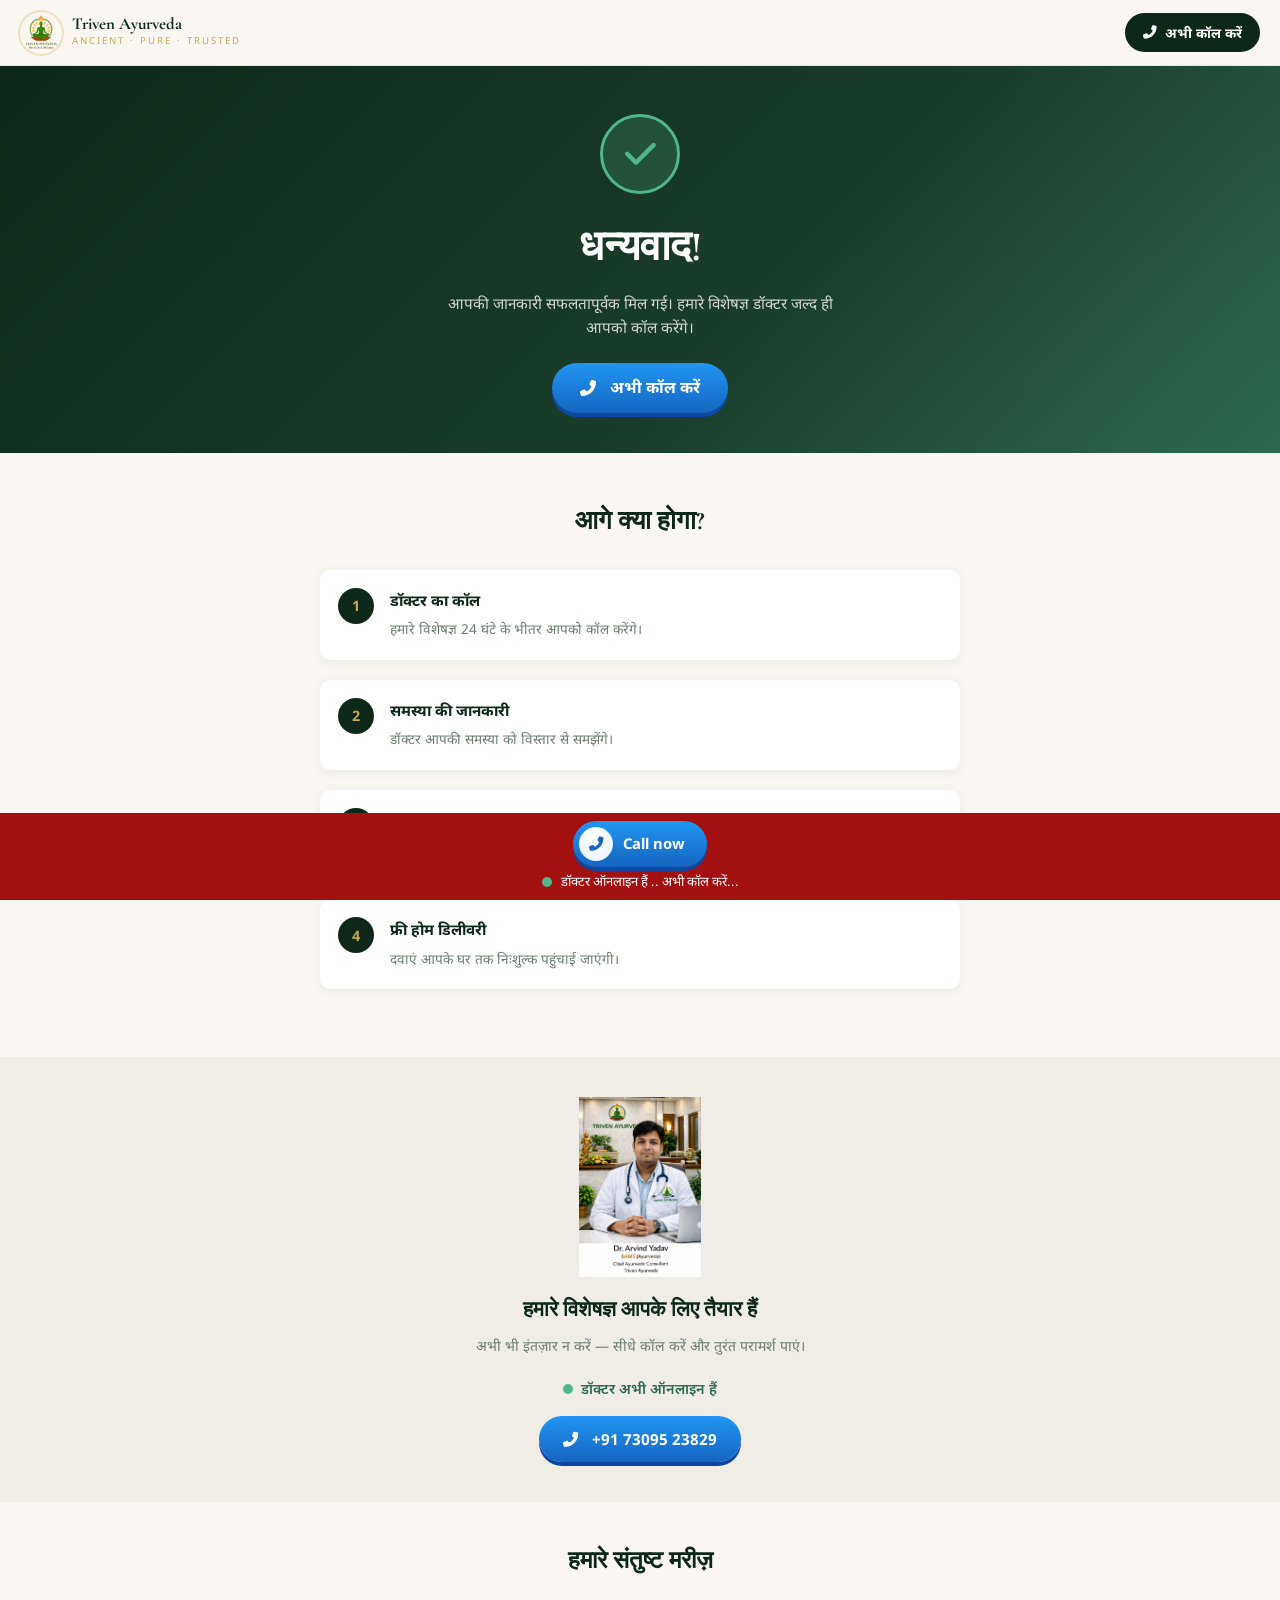
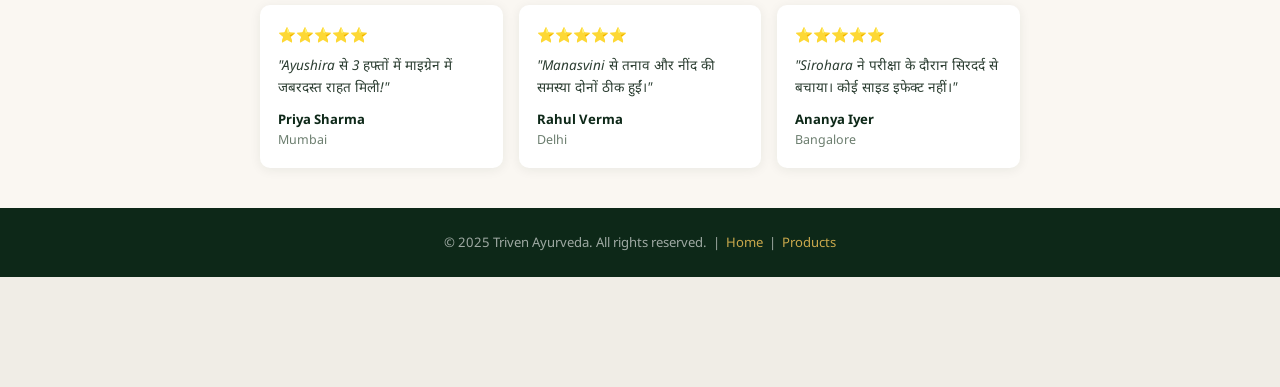
<file: thank-you.html>
<!doctype html>
<html lang="hi">
  <head>
    <meta charset="UTF-8" />
    <meta name="viewport" content="width=device-width, initial-scale=1.0" />

    <title>धन्यवाद | Triven Ayurveda</title>
    <link rel="stylesheet" href="landing.css" />
    <link
      rel="stylesheet"
      href="https://cdnjs.cloudflare.com/ajax/libs/font-awesome/6.5.0/css/all.min.css"
    />
    <!-- Meta Pixel Code -->
    <script>
      !(function (f, b, e, v, n, t, s) {
        if (f.fbq) return;
        n = f.fbq = function () {
          n.callMethod
            ? n.callMethod.apply(n, arguments)
            : n.queue.push(arguments);
        };
        if (!f._fbq) f._fbq = n;
        n.push = n;
        n.loaded = !0;
        n.version = "2.0";
        n.queue = [];
        t = b.createElement(e);
        t.async = !0;
        t.src = v;
        s = b.getElementsByTagName(e)[0];
        s.parentNode.insertBefore(t, s);
      })(
        window,
        document,
        "script",
        "https://connect.facebook.net/en_US/fbevents.js",
      );
      // Initialize Pixel
      fbq("init", "1643557853584619");
      // Track Page View on every page
      fbq("track", "PageView");
      // Lead Tracking for Thank You Page
      (function () {
        var path = window.location.pathname.toLowerCase();

        if (path.includes("thank-you") || path.includes("success")) {
          if (!sessionStorage.getItem("lead_tracked")) {
            fbq("track", "Lead", {
              content_name: "Consultation Lead",
              value: 1,
              currency: "INR",
            });

            sessionStorage.setItem("lead_tracked", "true");
          }
        }
      })();
    </script>

    <noscript>
      <img
        height="1"
        width="1"
        style="display: none"
        src="https://www.facebook.com/tr?id=1643557853584619&ev=PageView&noscript=1"
      />
    </noscript>
    <!-- End Meta Pixel Code -->
    <style>
      @import url("https://fonts.googleapis.com/css2?family=Cormorant+Garamond:wght@600;700&family=Noto+Sans:wght@400;500;600;700&display=swap");
      *,
      *::before,
      *::after {
        margin: 0;
        padding: 0;
        box-sizing: border-box;
      }
      body {
        font-family: "Noto Sans", sans-serif;
        background: #f0ede6;
        color: #2c3e32;
        overflow-x: hidden;
        padding-bottom: 110px;
      }
      a {
        text-decoration: none;
        color: inherit;
      }
      img {
        display: block;
        max-width: 100%;
      }

      /* HEADER */
      .ty-header {
        background: #faf7f2;
        border-bottom: 1px solid rgba(13, 40, 24, 0.08);
        box-shadow: 0 2px 12px rgba(13, 40, 24, 0.06);
        padding: 0 20px;
        height: 66px;
        display: flex;
        align-items: center;
        justify-content: space-between;
        max-width: 100%;
      }
      .ty-logo {
        display: flex;
        align-items: center;
        gap: 10px;
      }
      .ty-logo img {
        height: 42px;
        width: 42px;
        border-radius: 50%;
        object-fit: contain;
        box-shadow: 0 0 0 2px rgba(201, 168, 76, 0.3);
      }
      .ty-logo-name {
        display: block;
        font-family: "Cormorant Garamond", serif;
        font-size: 1.05rem;
        color: #0d2818;
        font-weight: 700;
        line-height: 1;
      }
      .ty-logo-tag {
        display: block;
        font-size: 0.6rem;
        color: #c9a84c;
        letter-spacing: 2px;
        text-transform: uppercase;
      }
      .ty-header-call {
        background: #0d2818;
        color: #fff;
        font-weight: 700;
        font-size: 0.85rem;
        padding: 9px 18px;
        border-radius: 9999px;
        display: flex;
        align-items: center;
        gap: 8px;
      }

      /* HERO THANK YOU */
      .ty-hero {
        background: linear-gradient(
          135deg,
          #0d2818 0%,
          #1a3d2b 60%,
          #2d6a4f 100%
        );
        padding: 48px 20px 40px;
        text-align: center;
        color: #fff;
      }
      .ty-check {
        width: 80px;
        height: 80px;
        background: rgba(82, 183, 136, 0.2);
        border: 3px solid #52b788;
        border-radius: 50%;
        display: flex;
        align-items: center;
        justify-content: center;
        margin: 0 auto 20px;
        animation: popIn 0.5s ease;
      }
      .ty-check i {
        font-size: 2.2rem;
        color: #52b788;
      }
      @keyframes popIn {
        0% {
          transform: scale(0);
        }
        80% {
          transform: scale(1.1);
        }
        100% {
          transform: scale(1);
        }
      }
      .ty-hero h1 {
        font-family: "Cormorant Garamond", serif;
        font-size: clamp(1.8rem, 5vw, 2.6rem);
        margin-bottom: 10px;
        color: #fff;
      }
      .ty-hero p {
        font-size: 0.95rem;
        color: rgba(255, 255, 255, 0.8);
        max-width: 420px;
        margin: 0 auto 24px;
      }
      .ty-hero-call {
        display: inline-flex;
        align-items: center;
        gap: 10px;
        background: linear-gradient(180deg, #2196f3, #1565c0);
        color: #fff;
        font-weight: 700;
        font-size: 1rem;
        padding: 12px 28px;
        border-radius: 9999px;
        box-shadow: 0 4px 0 #0d47a1;
      }

      /* STEPS */
      .ty-steps {
        background: #faf7f2;
        padding: 48px 20px;
      }
      .ty-steps-inner {
        max-width: 640px;
        margin: 0 auto;
      }
      .ty-steps h2 {
        font-family: "Cormorant Garamond", serif;
        font-size: 1.6rem;
        color: #0d2818;
        text-align: center;
        margin-bottom: 28px;
      }
      .ty-step {
        display: flex;
        align-items: flex-start;
        gap: 16px;
        margin-bottom: 20px;
        background: #fff;
        border-radius: 10px;
        padding: 18px;
        box-shadow: 0 2px 12px rgba(13, 40, 24, 0.07);
      }
      .ty-step-num {
        min-width: 36px;
        height: 36px;
        background: #0d2818;
        color: #c9a84c;
        border-radius: 50%;
        display: flex;
        align-items: center;
        justify-content: center;
        font-weight: 700;
        font-size: 0.9rem;
        flex-shrink: 0;
      }
      .ty-step-text strong {
        display: block;
        color: #0d2818;
        font-size: 0.95rem;
        margin-bottom: 4px;
      }
      .ty-step-text span {
        font-size: 0.85rem;
        color: #6b7d6e;
      }

      /* DOCTOR SECTION */
      .ty-doctor {
        background: #f0ede6;
        padding: 40px 20px;
        text-align: center;
      }
      .ty-doctor img {
        height: 180px;
        margin: 0 auto 16px;
        object-fit: contain;
      }
      .ty-doctor h3 {
        font-family: "Cormorant Garamond", serif;
        font-size: 1.3rem;
        color: #0d2818;
        margin-bottom: 8px;
      }
      .ty-doctor p {
        font-size: 0.88rem;
        color: #6b7d6e;
        max-width: 360px;
        margin: 0 auto 20px;
      }
      .ty-online {
        display: flex;
        align-items: center;
        justify-content: center;
        gap: 8px;
        font-size: 0.9rem;
        color: #2d6a4f;
        font-weight: 600;
        margin-bottom: 16px;
      }
      .ty-dot {
        width: 10px;
        height: 10px;
        background: #52b788;
        border-radius: 50%;
        animation: blink 1.4s infinite;
        flex-shrink: 0;
      }
      @keyframes blink {
        0%,
        100% {
          opacity: 1;
        }
        50% {
          opacity: 0.3;
        }
      }

      /* REVIEWS */
      .ty-reviews {
        background: #faf7f2;
        padding: 40px 20px;
      }
      .ty-reviews h2 {
        font-family: "Cormorant Garamond", serif;
        font-size: 1.5rem;
        color: #0d2818;
        text-align: center;
        margin-bottom: 24px;
      }
      .ty-reviews-grid {
        display: grid;
        grid-template-columns: repeat(auto-fit, minmax(240px, 1fr));
        gap: 16px;
        max-width: 760px;
        margin: 0 auto;
      }
      .ty-rev-card {
        background: #fff;
        border-radius: 10px;
        padding: 18px;
        box-shadow: 0 2px 12px rgba(13, 40, 24, 0.07);
      }
      .ty-rev-card .stars {
        color: #c9a84c;
        margin-bottom: 8px;
        font-size: 0.9rem;
      }
      .ty-rev-card p {
        font-size: 0.85rem;
        color: #2c3e32;
        font-style: italic;
        margin-bottom: 12px;
        line-height: 1.6;
      }
      .ty-rev-card .rev-name {
        font-size: 0.82rem;
        font-weight: 700;
        color: #0d2818;
      }
      .ty-rev-card .rev-city {
        font-size: 0.78rem;
        color: #6b7d6e;
      }

      /* FOOTER */
      .ty-footer {
        background: #0d2818;
        color: rgba(255, 255, 255, 0.6);
        text-align: center;
        padding: 24px 20px;
        font-size: 0.82rem;
      }
      .ty-footer a {
        color: #c9a84c;
      }

      /* FIXED BOTTOM */
      .ty-fixed {
        background: rgb(162, 16, 16);
        position: fixed;
        bottom: 0;
        left: 0;
        width: 100%;
        padding: 8px;
        text-align: center;
        z-index: 9999;
      }
      .ty-fixed-btn {
        display: inline-flex;
        align-items: center;
        gap: 0;
        background: linear-gradient(180deg, #2196f3, #1565c0);
        color: #fff;
        font-weight: 700;
        font-size: 0.92rem;
        padding: 6px 22px 6px 6px;
        border-radius: 9999px;
        box-shadow: 0 4px 0 #0d47a1;
      }
      .ty-fixed-btn .ci {
        width: 34px;
        height: 34px;
        background: radial-gradient(circle at 40% 35%, #fff, #e3f2fd);
        border-radius: 50%;
        display: flex;
        align-items: center;
        justify-content: center;
        margin-right: 10px;
      }
      .ty-fixed-btn .ci i {
        color: #1565c0;
        font-size: 0.9rem;
      }
      .ty-fixed-blink {
        font-size: 0.82rem;
        color: #fff;
        display: flex;
        align-items: center;
        justify-content: center;
        gap: 6px;
        margin-top: 4px;
      }
    </style>
  </head>
  <body>
    <!-- HEADER -->
    <header class="ty-header">
      <a href="index.html" class="ty-logo">
        <img src="assets/Trivenlogo.png" alt="Triven Ayurveda" />
        <div>
          <span class="ty-logo-name">Triven Ayurveda</span>
          <span class="ty-logo-tag">Ancient · Pure · Trusted</span>
        </div>
      </a>
      <a href="tel:+917309523829" class="ty-header-call"
        ><i class="fas fa-phone-alt"></i> अभी कॉल करें</a
      >
    </header>

    <!-- HERO -->
    <div class="ty-hero">
      <div class="ty-check"><i class="fas fa-check"></i></div>
      <h1>धन्यवाद!</h1>
      <p>
        आपकी जानकारी सफलतापूर्वक मिल गई। हमारे विशेषज्ञ डॉक्टर जल्द ही आपको कॉल
        करेंगे।
      </p>
      <a href="tel:+917309523829" class="ty-hero-call"
        ><i class="fas fa-phone-alt"></i> &nbsp;अभी कॉल करें</a
      >
    </div>

    <!-- NEXT STEPS -->
    <div class="ty-steps">
      <div class="ty-steps-inner">
        <h2>आगे क्या होगा?</h2>
        <div class="ty-step">
          <div class="ty-step-num">1</div>
          <div class="ty-step-text">
            <strong>डॉक्टर का कॉल</strong>
            <span>हमारे विशेषज्ञ 24 घंटे के भीतर आपको कॉल करेंगे।</span>
          </div>
        </div>
        <div class="ty-step">
          <div class="ty-step-num">2</div>
          <div class="ty-step-text">
            <strong>समस्या की जानकारी</strong>
            <span>डॉक्टर आपकी समस्या को विस्तार से समझेंगे।</span>
          </div>
        </div>
        <div class="ty-step">
          <div class="ty-step-num">3</div>
          <div class="ty-step-text">
            <strong>दवा का चयन</strong>
            <span>आपके लिए उचित आयुर्वेदिक दवाओं का चयन किया जाएगा।</span>
          </div>
        </div>
        <div class="ty-step">
          <div class="ty-step-num">4</div>
          <div class="ty-step-text">
            <strong>फ्री होम डिलीवरी</strong>
            <span>दवाएं आपके घर तक निःशुल्क पहुंचाई जाएंगी।</span>
          </div>
        </div>
      </div>
    </div>

    <!-- DOCTOR -->
    <div class="ty-doctor">
      <img src="assets/Doctor2.png" alt="Triven Doctor" />
      <h3>हमारे विशेषज्ञ आपके लिए तैयार हैं</h3>
      <p>अभी भी इंतज़ार न करें — सीधे कॉल करें और तुरंत परामर्श पाएं।</p>
      <div class="ty-online">
        <span class="ty-dot"></span> डॉक्टर अभी ऑनलाइन हैं
      </div>
      <a
        href="tel:+917309523829"
        class="ty-hero-call"
        style="font-size: 0.95rem; padding: 11px 24px"
        ><i class="fas fa-phone-alt"></i> &nbsp;+91 73095 23829</a
      >
    </div>

    <!-- REVIEWS -->
    <div class="ty-reviews">
      <h2>हमारे संतुष्ट मरीज़</h2>
      <div class="ty-reviews-grid">
        <div class="ty-rev-card">
          <div class="stars">⭐⭐⭐⭐⭐</div>
          <p>"Ayushira से 3 हफ्तों में माइग्रेन में जबरदस्त राहत मिली!"</p>
          <div class="rev-name">Priya Sharma</div>
          <div class="rev-city">Mumbai</div>
        </div>
        <div class="ty-rev-card">
          <div class="stars">⭐⭐⭐⭐⭐</div>
          <p>"Manasvini से तनाव और नींद की समस्या दोनों ठीक हुईं।"</p>
          <div class="rev-name">Rahul Verma</div>
          <div class="rev-city">Delhi</div>
        </div>
        <div class="ty-rev-card">
          <div class="stars">⭐⭐⭐⭐⭐</div>
          <p>
            "Sirohara ने परीक्षा के दौरान सिरदर्द से बचाया। कोई साइड इफेक्ट
            नहीं।"
          </p>
          <div class="rev-name">Ananya Iyer</div>
          <div class="rev-city">Bangalore</div>
        </div>
      </div>
    </div>

    <!-- FOOTER -->
    <footer class="ty-footer">
      <p>
        © 2025 Triven Ayurveda. All rights reserved. &nbsp;|&nbsp;
        <a href="index.html">Home</a> &nbsp;|&nbsp;
        <a href="products.html">Products</a>
      </p>
    </footer>

    <!-- FIXED BOTTOM CALL BAR -->
    <div class="ty-fixed">
      <a href="tel:+917309523829" class="ty-fixed-btn">
        <span class="ci"><i class="fas fa-phone-alt"></i></span> Call now
      </a>
      <div class="ty-fixed-blink">
        <span class="ty-dot"></span>&nbsp;डॉक्टर ऑनलाइन हैं .. अभी कॉल करें...
      </div>
    </div>
  </body>
</html>
</file>
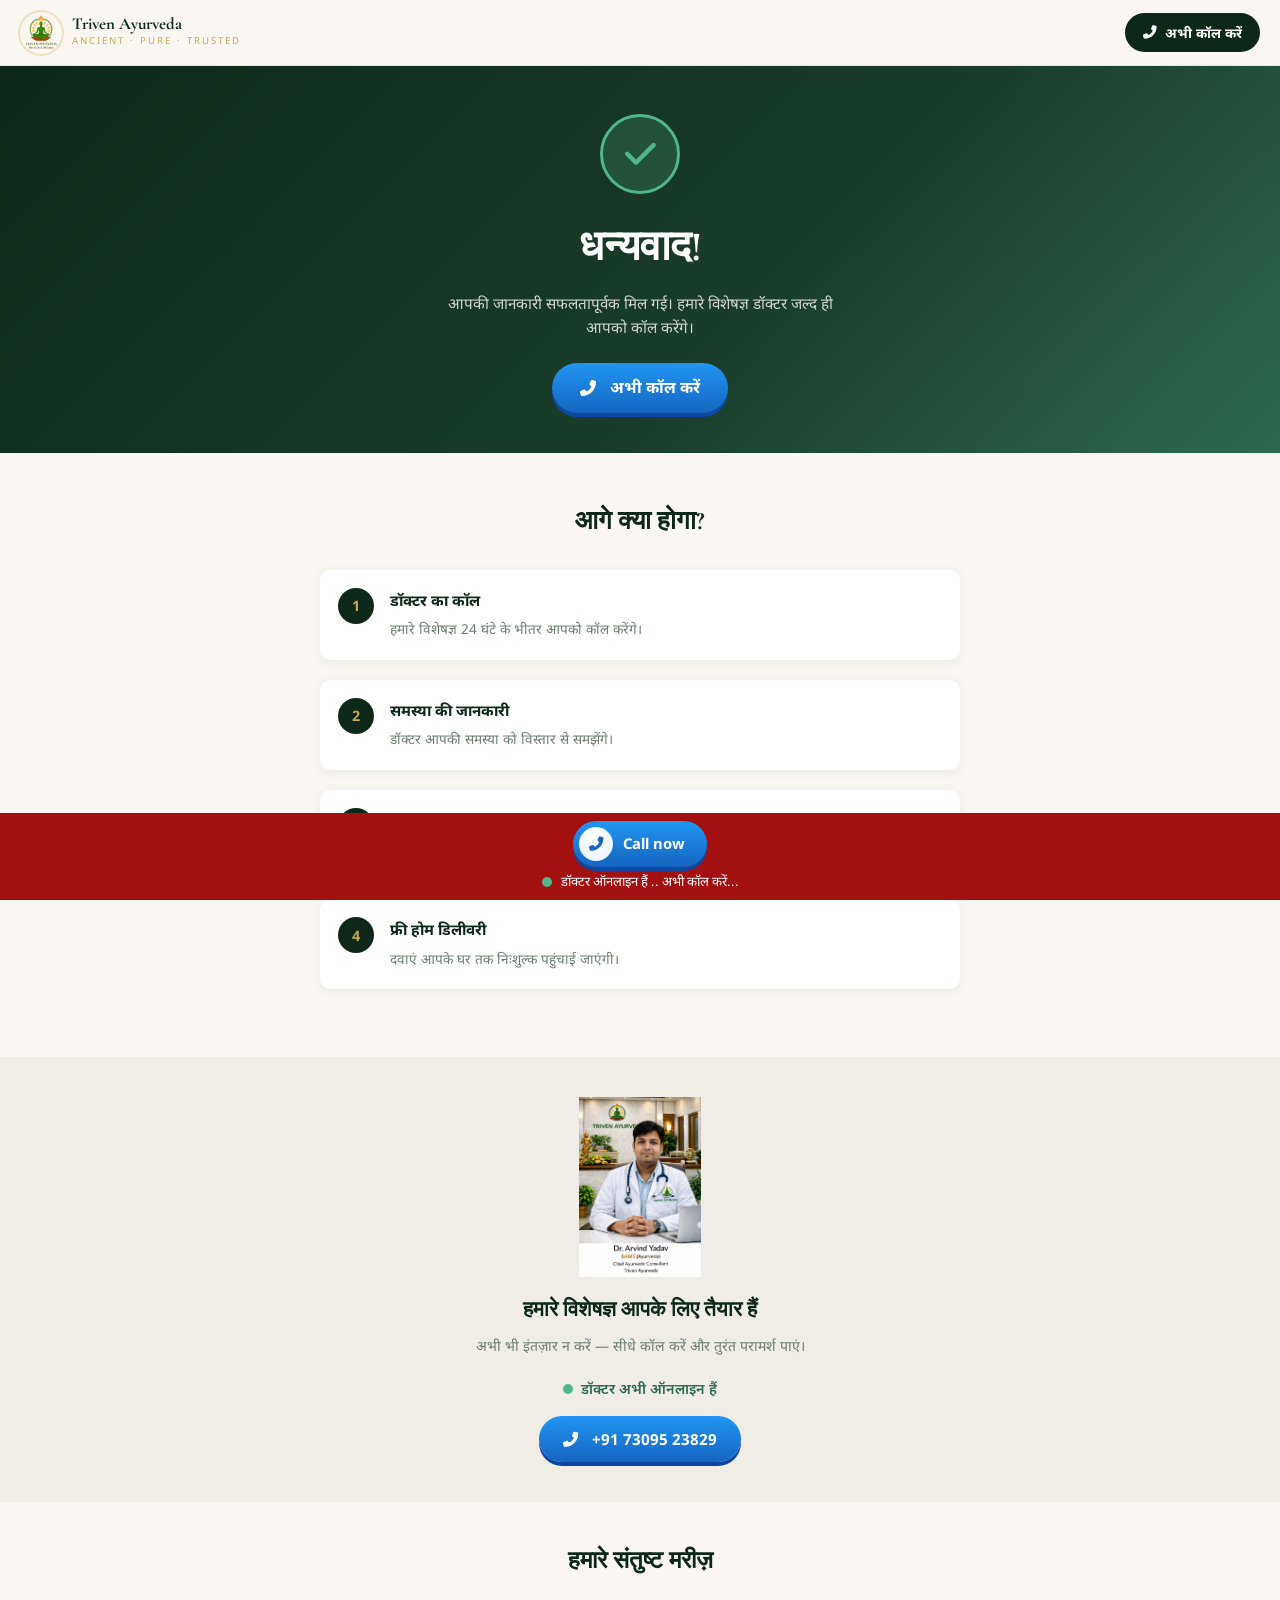
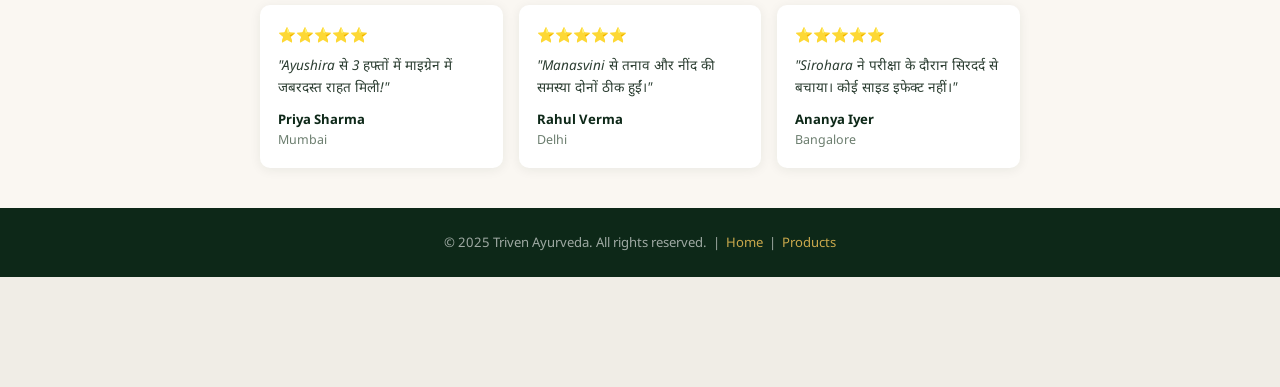
<file: thankyou.html>
<!doctype html>
<html lang="hi">
  <head>
    <meta charset="UTF-8" />
    <meta name="viewport" content="width=device-width, initial-scale=1.0" />

    <title>धन्यवाद | Triven Ayurveda</title>
    <link rel="stylesheet" href="landing.css" />
    <link
      rel="stylesheet"
      href="https://cdnjs.cloudflare.com/ajax/libs/font-awesome/6.5.0/css/all.min.css"
    />
    <!-- Meta Pixel Code -->
    <script>
      !(function (f, b, e, v, n, t, s) {
        if (f.fbq) return;
        n = f.fbq = function () {
          n.callMethod
            ? n.callMethod.apply(n, arguments)
            : n.queue.push(arguments);
        };
        if (!f._fbq) f._fbq = n;
        n.push = n;
        n.loaded = !0;
        n.version = "2.0";
        n.queue = [];
        t = b.createElement(e);
        t.async = !0;
        t.src = v;
        s = b.getElementsByTagName(e)[0];
        s.parentNode.insertBefore(t, s);
      })(
        window,
        document,
        "script",
        "https://connect.facebook.net/en_US/fbevents.js",
      );
      fbq("init", "945487384894817");
      fbq("track", "PageView");
    </script>
    <noscript
      ><img
        height="1"
        width="1"
        style="display: none"
        src="https://www.facebook.com/tr?id=945487384894817&ev=PageView&noscript=1"
    /></noscript>
    <!-- End Meta Pixel Code -->

    <style>
      @import url("https://fonts.googleapis.com/css2?family=Cormorant+Garamond:wght@600;700&family=Noto+Sans:wght@400;500;600;700&display=swap");
      *,
      *::before,
      *::after {
        margin: 0;
        padding: 0;
        box-sizing: border-box;
      }
      body {
        font-family: "Noto Sans", sans-serif;
        background: #f0ede6;
        color: #2c3e32;
        overflow-x: hidden;
        padding-bottom: 110px;
      }
      a {
        text-decoration: none;
        color: inherit;
      }
      img {
        display: block;
        max-width: 100%;
      }

      /* HEADER */
      .ty-header {
        background: #faf7f2;
        border-bottom: 1px solid rgba(13, 40, 24, 0.08);
        box-shadow: 0 2px 12px rgba(13, 40, 24, 0.06);
        padding: 0 20px;
        height: 66px;
        display: flex;
        align-items: center;
        justify-content: space-between;
        max-width: 100%;
      }
      .ty-logo {
        display: flex;
        align-items: center;
        gap: 10px;
      }
      .ty-logo img {
        height: 42px;
        width: 42px;
        border-radius: 50%;
        object-fit: contain;
        box-shadow: 0 0 0 2px rgba(201, 168, 76, 0.3);
      }
      .ty-logo-name {
        display: block;
        font-family: "Cormorant Garamond", serif;
        font-size: 1.05rem;
        color: #0d2818;
        font-weight: 700;
        line-height: 1;
      }
      .ty-logo-tag {
        display: block;
        font-size: 0.6rem;
        color: #c9a84c;
        letter-spacing: 2px;
        text-transform: uppercase;
      }
      .ty-header-call {
        background: #0d2818;
        color: #fff;
        font-weight: 700;
        font-size: 0.85rem;
        padding: 9px 18px;
        border-radius: 9999px;
        display: flex;
        align-items: center;
        gap: 8px;
      }

      /* HERO THANK YOU */
      .ty-hero {
        background: linear-gradient(
          135deg,
          #0d2818 0%,
          #1a3d2b 60%,
          #2d6a4f 100%
        );
        padding: 48px 20px 40px;
        text-align: center;
        color: #fff;
      }
      .ty-check {
        width: 80px;
        height: 80px;
        background: rgba(82, 183, 136, 0.2);
        border: 3px solid #52b788;
        border-radius: 50%;
        display: flex;
        align-items: center;
        justify-content: center;
        margin: 0 auto 20px;
        animation: popIn 0.5s ease;
      }
      .ty-check i {
        font-size: 2.2rem;
        color: #52b788;
      }
      @keyframes popIn {
        0% {
          transform: scale(0);
        }
        80% {
          transform: scale(1.1);
        }
        100% {
          transform: scale(1);
        }
      }
      .ty-hero h1 {
        font-family: "Cormorant Garamond", serif;
        font-size: clamp(1.8rem, 5vw, 2.6rem);
        margin-bottom: 10px;
        color: #fff;
      }
      .ty-hero p {
        font-size: 0.95rem;
        color: rgba(255, 255, 255, 0.8);
        max-width: 420px;
        margin: 0 auto 24px;
      }
      .ty-hero-call {
        display: inline-flex;
        align-items: center;
        gap: 10px;
        background: linear-gradient(180deg, #2196f3, #1565c0);
        color: #fff;
        font-weight: 700;
        font-size: 1rem;
        padding: 12px 28px;
        border-radius: 9999px;
        box-shadow: 0 4px 0 #0d47a1;
      }

      /* STEPS */
      .ty-steps {
        background: #faf7f2;
        padding: 48px 20px;
      }
      .ty-steps-inner {
        max-width: 640px;
        margin: 0 auto;
      }
      .ty-steps h2 {
        font-family: "Cormorant Garamond", serif;
        font-size: 1.6rem;
        color: #0d2818;
        text-align: center;
        margin-bottom: 28px;
      }
      .ty-step {
        display: flex;
        align-items: flex-start;
        gap: 16px;
        margin-bottom: 20px;
        background: #fff;
        border-radius: 10px;
        padding: 18px;
        box-shadow: 0 2px 12px rgba(13, 40, 24, 0.07);
      }
      .ty-step-num {
        min-width: 36px;
        height: 36px;
        background: #0d2818;
        color: #c9a84c;
        border-radius: 50%;
        display: flex;
        align-items: center;
        justify-content: center;
        font-weight: 700;
        font-size: 0.9rem;
        flex-shrink: 0;
      }
      .ty-step-text strong {
        display: block;
        color: #0d2818;
        font-size: 0.95rem;
        margin-bottom: 4px;
      }
      .ty-step-text span {
        font-size: 0.85rem;
        color: #6b7d6e;
      }

      /* DOCTOR SECTION */
      .ty-doctor {
        background: #f0ede6;
        padding: 40px 20px;
        text-align: center;
      }
      .ty-doctor img {
        height: 180px;
        margin: 0 auto 16px;
        object-fit: contain;
      }
      .ty-doctor h3 {
        font-family: "Cormorant Garamond", serif;
        font-size: 1.3rem;
        color: #0d2818;
        margin-bottom: 8px;
      }
      .ty-doctor p {
        font-size: 0.88rem;
        color: #6b7d6e;
        max-width: 360px;
        margin: 0 auto 20px;
      }
      .ty-online {
        display: flex;
        align-items: center;
        justify-content: center;
        gap: 8px;
        font-size: 0.9rem;
        color: #2d6a4f;
        font-weight: 600;
        margin-bottom: 16px;
      }
      .ty-dot {
        width: 10px;
        height: 10px;
        background: #52b788;
        border-radius: 50%;
        animation: blink 1.4s infinite;
        flex-shrink: 0;
      }
      @keyframes blink {
        0%,
        100% {
          opacity: 1;
        }
        50% {
          opacity: 0.3;
        }
      }

      /* REVIEWS */
      .ty-reviews {
        background: #faf7f2;
        padding: 40px 20px;
      }
      .ty-reviews h2 {
        font-family: "Cormorant Garamond", serif;
        font-size: 1.5rem;
        color: #0d2818;
        text-align: center;
        margin-bottom: 24px;
      }
      .ty-reviews-grid {
        display: grid;
        grid-template-columns: repeat(auto-fit, minmax(240px, 1fr));
        gap: 16px;
        max-width: 760px;
        margin: 0 auto;
      }
      .ty-rev-card {
        background: #fff;
        border-radius: 10px;
        padding: 18px;
        box-shadow: 0 2px 12px rgba(13, 40, 24, 0.07);
      }
      .ty-rev-card .stars {
        color: #c9a84c;
        margin-bottom: 8px;
        font-size: 0.9rem;
      }
      .ty-rev-card p {
        font-size: 0.85rem;
        color: #2c3e32;
        font-style: italic;
        margin-bottom: 12px;
        line-height: 1.6;
      }
      .ty-rev-card .rev-name {
        font-size: 0.82rem;
        font-weight: 700;
        color: #0d2818;
      }
      .ty-rev-card .rev-city {
        font-size: 0.78rem;
        color: #6b7d6e;
      }

      /* FOOTER */
      .ty-footer {
        background: #0d2818;
        color: rgba(255, 255, 255, 0.6);
        text-align: center;
        padding: 24px 20px;
        font-size: 0.82rem;
      }
      .ty-footer a {
        color: #c9a84c;
      }

      /* FIXED BOTTOM */
      .ty-fixed {
        background: rgb(162, 16, 16);
        position: fixed;
        bottom: 0;
        left: 0;
        width: 100%;
        padding: 8px;
        text-align: center;
        z-index: 9999;
      }
      .ty-fixed-btn {
        display: inline-flex;
        align-items: center;
        gap: 0;
        background: linear-gradient(180deg, #2196f3, #1565c0);
        color: #fff;
        font-weight: 700;
        font-size: 0.92rem;
        padding: 6px 22px 6px 6px;
        border-radius: 9999px;
        box-shadow: 0 4px 0 #0d47a1;
      }
      .ty-fixed-btn .ci {
        width: 34px;
        height: 34px;
        background: radial-gradient(circle at 40% 35%, #fff, #e3f2fd);
        border-radius: 50%;
        display: flex;
        align-items: center;
        justify-content: center;
        margin-right: 10px;
      }
      .ty-fixed-btn .ci i {
        color: #1565c0;
        font-size: 0.9rem;
      }
      .ty-fixed-blink {
        font-size: 0.82rem;
        color: #fff;
        display: flex;
        align-items: center;
        justify-content: center;
        gap: 6px;
        margin-top: 4px;
      }
    </style>
  </head>
  <body>
    <!-- HEADER -->
    <header class="ty-header">
      <a href="index.html" class="ty-logo">
        <img src="assets/Trivenlogo.png" alt="Triven Ayurveda" />
        <div>
          <span class="ty-logo-name">Triven Ayurveda</span>
          <span class="ty-logo-tag">Ancient · Pure · Trusted</span>
        </div>
      </a>
      <a href="tel:+917309523829" class="ty-header-call"
        ><i class="fas fa-phone-alt"></i> अभी कॉल करें</a
      >
    </header>

    <!-- HERO -->
    <div class="ty-hero">
      <div class="ty-check"><i class="fas fa-check"></i></div>
      <h1>धन्यवाद!</h1>
      <p>
        आपकी जानकारी सफलतापूर्वक मिल गई। हमारे विशेषज्ञ डॉक्टर जल्द ही आपको कॉल
        करेंगे।
      </p>
      <a href="tel:+917309523829" class="ty-hero-call"
        ><i class="fas fa-phone-alt"></i> &nbsp;अभी कॉल करें</a
      >
    </div>

    <!-- NEXT STEPS -->
    <div class="ty-steps">
      <div class="ty-steps-inner">
        <h2>आगे क्या होगा?</h2>
        <div class="ty-step">
          <div class="ty-step-num">1</div>
          <div class="ty-step-text">
            <strong>डॉक्टर का कॉल</strong>
            <span>हमारे विशेषज्ञ 24 घंटे के भीतर आपको कॉल करेंगे।</span>
          </div>
        </div>
        <div class="ty-step">
          <div class="ty-step-num">2</div>
          <div class="ty-step-text">
            <strong>समस्या की जानकारी</strong>
            <span>डॉक्टर आपकी समस्या को विस्तार से समझेंगे।</span>
          </div>
        </div>
        <div class="ty-step">
          <div class="ty-step-num">3</div>
          <div class="ty-step-text">
            <strong>दवा का चयन</strong>
            <span>आपके लिए उचित आयुर्वेदिक दवाओं का चयन किया जाएगा।</span>
          </div>
        </div>
        <div class="ty-step">
          <div class="ty-step-num">4</div>
          <div class="ty-step-text">
            <strong>फ्री होम डिलीवरी</strong>
            <span>दवाएं आपके घर तक निःशुल्क पहुंचाई जाएंगी।</span>
          </div>
        </div>
      </div>
    </div>

    <!-- DOCTOR -->
    <div class="ty-doctor">
      <img src="assets/Doctor2.png" alt="Triven Doctor" />
      <h3>हमारे विशेषज्ञ आपके लिए तैयार हैं</h3>
      <p>अभी भी इंतज़ार न करें — सीधे कॉल करें और तुरंत परामर्श पाएं।</p>
      <div class="ty-online">
        <span class="ty-dot"></span> डॉक्टर अभी ऑनलाइन हैं
      </div>
      <a
        href="tel:+917309523829"
        class="ty-hero-call"
        style="font-size: 0.95rem; padding: 11px 24px"
        ><i class="fas fa-phone-alt"></i> &nbsp;+91 73095 23829</a
      >
    </div>

    <!-- REVIEWS -->
    <div class="ty-reviews">
      <h2>हमारे संतुष्ट मरीज़</h2>
      <div class="ty-reviews-grid">
        <div class="ty-rev-card">
          <div class="stars">⭐⭐⭐⭐⭐</div>
          <p>"Ayushira से 3 हफ्तों में माइग्रेन में जबरदस्त राहत मिली!"</p>
          <div class="rev-name">Priya Sharma</div>
          <div class="rev-city">Mumbai</div>
        </div>
        <div class="ty-rev-card">
          <div class="stars">⭐⭐⭐⭐⭐</div>
          <p>"Manasvini से तनाव और नींद की समस्या दोनों ठीक हुईं।"</p>
          <div class="rev-name">Rahul Verma</div>
          <div class="rev-city">Delhi</div>
        </div>
        <div class="ty-rev-card">
          <div class="stars">⭐⭐⭐⭐⭐</div>
          <p>
            "Sirohara ने परीक्षा के दौरान सिरदर्द से बचाया। कोई साइड इफेक्ट
            नहीं।"
          </p>
          <div class="rev-name">Ananya Iyer</div>
          <div class="rev-city">Bangalore</div>
        </div>
      </div>
    </div>

    <!-- FOOTER -->
    <footer class="ty-footer">
      <p>
        © 2025 Triven Ayurveda. All rights reserved. &nbsp;|&nbsp;
        <a href="index.html">Home</a> &nbsp;|&nbsp;
        <a href="products.html">Products</a>
      </p>
    </footer>

    <!-- FIXED BOTTOM CALL BAR -->
    <div class="ty-fixed">
      <a href="tel:+917309523829" class="ty-fixed-btn">
        <span class="ci"><i class="fas fa-phone-alt"></i></span> Call now
      </a>
      <div class="ty-fixed-blink">
        <span class="ty-dot"></span>&nbsp;डॉक्टर ऑनलाइन हैं .. अभी कॉल करें...
      </div>
    </div>
  </body>
</html>
</file>
<file: landing.css>
@import url('https://fonts.googleapis.com/css2?family=Noto+Sans:wght@400;500;600;700&family=Cormorant+Garamond:wght@600;700&display=swap');

*,*::before,*::after{margin:0;padding:0;box-sizing:border-box}
html{scroll-behavior:smooth;overflow-x:hidden}
body{font-family:'Noto Sans',sans-serif;background:#f0ede6;color:#2c3e32;line-height:1.6;overflow-x:hidden;padding-bottom:110px}
img{display:block;max-width:100%}
a{text-decoration:none;color:inherit}

/* ===== HEADER ===== */
.lp-header{background:#faf7f2;border-bottom:1px solid rgba(13,40,24,0.08);box-shadow:0 2px 12px rgba(13,40,24,0.06);position:sticky;top:0;z-index:500}
.lp-header-inner{max-width:1200px;margin:0 auto;padding:0 20px;height:66px;display:flex;align-items:center;justify-content:space-between;gap:16px}
.lp-logo{display:flex;align-items:center;gap:10px;flex-shrink:0}
.lp-logo img{height:42px;width:42px;border-radius:50%;object-fit:contain;box-shadow:0 0 0 2px rgba(201,168,76,0.3)}
.lp-logo-name{display:block;font-family:'Cormorant Garamond',serif;font-size:1.05rem;color:#0d2818;font-weight:700;line-height:1;white-space:nowrap}
.lp-logo-tag{display:block;font-size:0.6rem;color:#c9a84c;letter-spacing:2px;text-transform:uppercase}
.lp-nav-links{display:flex;gap:32px}
.lp-nav-links a{font-size:0.9rem;font-weight:500;color:#2c3e32;transition:color 0.2s;position:relative}
.lp-nav-links a:hover{color:#0d2818}
.lp-nav-links a.active{color:#0d2818;font-weight:600}
.lp-nav-links a.active::after{content:'';position:absolute;bottom:-4px;left:0;width:100%;height:2px;background:#c9a84c}
.lp-appt-btn{background:#0d2818;color:#fff;font-weight:700;font-size:0.88rem;padding:10px 22px;border-radius:9999px;white-space:nowrap;flex-shrink:0;transition:background 0.2s,transform 0.2s;box-shadow:0 4px 14px rgba(13,40,24,0.25)}
.lp-appt-btn:hover{background:#1a3d2b;transform:translateY(-2px)}
.lp-ham{display:none;background:none;border:none;cursor:pointer;width:36px;height:36px;flex-direction:column;justify-content:center;gap:5px;padding:4px}
.lp-ham span{display:block;width:100%;height:2px;background:#0d2818;border-radius:2px;transition:all 0.3s}
.lp-ham.open span:nth-child(1){transform:translateY(7px) rotate(45deg)}
.lp-ham.open span:nth-child(2){opacity:0}
.lp-ham.open span:nth-child(3){transform:translateY(-7px) rotate(-45deg)}
.lp-mob-nav{display:none;flex-direction:column;background:#faf7f2;border-top:1px solid rgba(13,40,24,0.08)}
.lp-mob-nav.open{display:flex}
.lp-mob-nav a{padding:13px 20px;font-size:0.9rem;border-bottom:1px solid rgba(13,40,24,0.06);color:#2c3e32}
.lp-mob-nav a:hover{background:#f0ede6;color:#0d2818}

/* ===== FORM SECTION ===== */
.lp-form-wrap{background:#f3f1ef !important;padding:28px 0 36px}
.lp-form-card{background:#eebd18;padding:24px;border:none;font-size:14px;border-radius:12px;max-width:700px;margin:0 auto;box-shadow:0 8px 32px rgba(13,40,24,0.3);}
.lp-form-top{text-align:center;margin-bottom:16px}
.lp-form-top h3{font-family:'Cormorant Garamond',serif;font-size:1.3rem;color:#0d2818;margin-bottom:6px;font-weight:700}
.lp-form-top p{font-size:0.88rem;color:#2c3e32;margin-bottom:14px}

/* Blue sonar call button */
.lp-call-img-btn{
  display:inline-flex;align-items:center;gap:0;
  background:linear-gradient(180deg,#2196f3 0%,#1565c0 100%);
  color:#fff;
  font-weight:700;font-size:1rem;
  padding:6px 22px 6px 6px;
  border-radius:9999px;
  box-shadow:0 4px 0 #0d47a1, 0 6px 16px rgba(26,111,196,0.45);
  position:relative;overflow:visible;
  cursor:pointer;
  border:none;
  animation:btnWobble 3s ease-in-out infinite;
  text-decoration:none;
}
.lp-call-img-btn .call-icon-circle{
  width:38px;height:38px;
  background:radial-gradient(circle at 40% 35%,#fff 0%,#e3f2fd 100%);
  border-radius:50%;
  display:flex;align-items:center;justify-content:center;
  margin-right:12px;
  flex-shrink:0;
  box-shadow:inset 0 2px 4px rgba(0,0,0,0.15);
}
.lp-call-img-btn .call-icon-circle i{
  color:#1565c0;
  font-size:1rem;
  animation:shake 1.8s ease-in-out infinite;
  display:inline-block;
}
.lp-call-img-btn:hover{background:linear-gradient(180deg,#42a5f5 0%,#1976d2 100%);animation:none;transform:translateY(-2px)}
@keyframes btnWobble{
  0%,100%{transform:translate(0,0) rotate(0)}
  10%{transform:translate(-2px,-1px) rotate(-1deg)}
  20%{transform:translate(-3px,0) rotate(1deg)}
  30%{transform:translate(3px,1px) rotate(0)}
  40%{transform:translate(2px,-1px) rotate(1deg)}
  50%{transform:translate(-2px,1px) rotate(-1deg)}
  60%{transform:translate(-3px,0) rotate(0)}
  70%{transform:translate(3px,0) rotate(-1deg)}
  80%{transform:translate(-1px,-1px) rotate(1deg)}
  90%{transform:translate(1px,1px) rotate(0)}
}
.lp-call-img-btn::before,.lp-call-img-btn::after{
  content:'';position:absolute;inset:0;
  border-radius:9999px;background:rgba(26,111,196,0.35);
  animation:sonar 2s ease-out infinite;pointer-events:none;z-index:-1;
}
.lp-call-img-btn::after{animation-delay:0.9s}
.lp-call-img-btn:hover{background:#155fa0}

.lp-field-wrap{margin-top:12px}
.lp-label{display:block;font-size:0.82rem;font-weight:600;color:#0d2818;margin-bottom:4px}
.lp-input{width:100%;padding:11px 14px;border:1.5px solid rgba(255,255,255,0.7);border-radius:6px;font-family:'Noto Sans',sans-serif;font-size:0.9rem;color:#2c3e32;background:rgba(255,255,255,0.92);outline:none;transition:border-color 0.2s,box-shadow 0.2s}
.lp-input:focus{border-color:#2d6a4f;background:#fff;box-shadow:0 0 0 3px rgba(45,106,79,0.1)}
.lp-checks{display:flex;flex-wrap:wrap;gap:6px 0;margin-top:6px}
.lp-chk{display:flex;align-items:center;gap:4px;font-size:0.85rem;color:#2c3e32;cursor:pointer;margin-left:20px;margin-right:16px}
.lp-chk input[type="checkbox"]{width:14px;height:14px;accent-color:#0d2818;cursor:pointer}
.lp-submit-wrap{text-align:center;margin-top:16px}
.lp-submit-btn{background:linear-gradient(135deg,#0d2818,#1a3d2b);color:#fff;font-family:'Noto Sans',sans-serif;font-weight:700;font-size:1rem;padding:13px 52px;border-radius:6px;border:none;cursor:pointer;box-shadow:0 4px 14px rgba(13,40,24,0.3);transition:background 0.2s,transform 0.2s}
.lp-submit-btn:hover{background:linear-gradient(135deg,#1a3d2b,#2d6a4f);transform:translateY(-2px)}
.lp-response{padding:8px 0;font-size:0.88rem}
.lp-success-msg{background:rgba(82,183,136,0.12);color:#2d6a4f;padding:10px 14px;border-radius:6px;font-weight:600}
.lp-error-msg{color:#c0392b;font-weight:600}

/* ===== WELCOME / ABOUT ===== */
.lp-welcome{padding:48px 0 36px;background:#faf7f2}
.lp-welcome-img{border-radius:12px;overflow:hidden;box-shadow:0 8px 32px rgba(13,40,24,0.12)}
.lp-welcome-info h2{font-family:'Cormorant Garamond',serif;font-size:clamp(1.4rem,2.5vw,2rem);color:#0d2818;margin-bottom:10px;font-weight:700}
.lp-welcome-info h3{font-size:clamp(1rem,2vw,1.15rem);color:#2c3e32;margin-bottom:14px}
.lp-rating{color:#c9a84c;font-size:0.88rem;margin-bottom:14px}
.lp-points{list-style:none;display:flex;flex-direction:column;gap:8px;margin-bottom:20px}
.lp-points li{display:flex;align-items:flex-start;gap:8px;font-size:0.88rem;color:#2c3e32}
.lp-points li i{color:#52b788;font-size:0.9rem;flex-shrink:0;margin-top:3px}
.lp-online-call{color:#2d6a4f;font-size:0.92rem;font-weight:600;margin-top:16px;display:flex;flex-direction:column;align-items:flex-start;gap:4px}
.lp-online-dot{width:10px;height:10px;background:#52b788;border-radius:50%;display:inline-block;animation:blink 1.4s infinite;flex-shrink:0}
@keyframes blink{0%,100%{opacity:1}50%{opacity:0.3}}

/* ===== SECTION HEADINGS ===== */
.lp-section-head{text-align:center;margin-bottom:36px}
.lp-section-tag{
  display:inline-flex;align-items:center;gap:10px;
  font-family:'Cormorant Garamond',serif;
  font-size:0.72rem;letter-spacing:3px;text-transform:uppercase;
  color:#c9a84c;margin-bottom:10px;
}
.lp-section-tag::before,.lp-section-tag::after{content:'';display:block;width:24px;height:1px;background:#c9a84c;opacity:0.6}
.lp-section-head h2{font-family:'Cormorant Garamond',serif;font-size:clamp(1.8rem,3vw,2.4rem);color:#0d2818;margin-bottom:10px;font-weight:700}
.lp-section-head p{font-size:0.95rem;color:#6b7d6e;max-width:520px;margin:0 auto}

/* ===== SYMPTOMS ===== */
.lp-symptoms{background:#f0ede6;padding:64px 0 48px}
.lp-sym-card{background:#fff;border-radius:10px;padding:18px;margin-bottom:16px;box-shadow:0 2px 12px rgba(13,40,24,0.07);font-size:0.9rem;color:#0d2818;text-align:center;font-weight:500;border:1px solid rgba(201,168,76,0.1)}

/* ===== PLAN ===== */
.lp-plan{background:#faf7f2;padding:48px 0 36px}

/* ===== WHY ===== */
.lp-why-section{background:#f0ede6;padding:48px 0 36px}
.lp-why-card{background:#fff;border-radius:10px;padding:22px;margin-bottom:16px;box-shadow:0 2px 12px rgba(13,40,24,0.07);border:1px solid rgba(201,168,76,0.1)}
.lp-why-card h3{font-family:'Cormorant Garamond',serif;font-size:1.1rem;color:#0d2818;margin-bottom:8px;font-weight:700}
.lp-why-card p{font-size:0.86rem;color:#6b7d6e;line-height:1.65}

/* ===== REVIEWS ===== */
.lp-reviews-section{background:#faf7f2;padding:48px 0 36px}
.lp-review-card{background:#fff;border-radius:10px;padding:22px;margin-bottom:16px;box-shadow:0 2px 12px rgba(13,40,24,0.07);border:1px solid rgba(13,40,24,0.06)}
.lp-stars{font-size:1rem;margin-bottom:8px;color:#c9a84c}
.lp-review-card>p{font-size:0.86rem;color:#2c3e32;font-style:italic;line-height:1.7;margin-bottom:12px}
.lp-reviewer{display:flex;align-items:center;gap:10px}
.lp-av{width:38px;height:38px;background:linear-gradient(135deg,#0d2818,#2d6a4f);border-radius:50%;display:flex;align-items:center;justify-content:center;font-size:0.85rem;font-weight:700;color:#e8d07a;flex-shrink:0}

/* ===== FOOTER ===== */
.lp-footer{background:maroon;color:rgba(255,255,255,0.75);padding:40px 0 20px}
.lp-footer h4{color:#c9a84c;font-size:0.85rem;letter-spacing:1px;text-transform:uppercase;margin-bottom:14px}
.lp-footer p{font-size:0.82rem;color:rgba(255,255,255,0.55);margin-bottom:8px}
.lp-footer-links{list-style:none;display:flex;flex-direction:column;gap:8px}
.lp-footer-links a{font-size:0.82rem;color:rgba(255,255,255,0.5);transition:color 0.2s}
.lp-footer-links a:hover{color:rgba(255,255,255,0.85)}
.lp-footer-bottom{border-top:1px solid rgba(255,255,255,0.08);margin-top:24px;padding-top:16px;text-align:center;font-size:0.78rem;color:rgba(255,255,255,0.3)}

/* ===== FIXED BOTTOM BAR (WeClinic exact) ===== */
.fixed-footer{
  background:#FF5722;
  background:rgb(162, 16, 16);
  position:fixed;bottom:0;left:0;width:100%;
  padding:6px;text-align:center;z-index:9999;
}
.fixed-call-btn{
  display:inline-flex;align-items:center;gap:0;
  background:linear-gradient(180deg,#2196f3 0%,#1565c0 100%);
  color:#fff;
  font-weight:700;font-size:0.92rem;
  padding:6px 22px 6px 6px;
  border-radius:9999px;
  box-shadow:0 4px 0 #0d47a1, 0 6px 16px rgba(26,111,196,0.45);
  position:relative;overflow:visible;
  transition:background 0.2s;margin-bottom:4px;
  animation:btnWobble 3s ease-in-out infinite;
  border:none;
}
.fixed-call-btn .call-icon-circle{
  width:34px;height:34px;
  background:radial-gradient(circle at 40% 35%,#fff 0%,#e3f2fd 100%);
  border-radius:50%;
  display:flex;align-items:center;justify-content:center;
  margin-right:10px;
  flex-shrink:0;
  box-shadow:inset 0 2px 4px rgba(0,0,0,0.15);
}
.fixed-call-btn .call-icon-circle i{
  color:#1565c0;font-size:0.9rem;
  animation:shake 1.8s ease-in-out infinite;display:inline-block;
}
.fixed-call-btn:hover{background:linear-gradient(180deg,#42a5f5 0%,#1976d2 100%);animation:none}
.fixed-call-btn::before,.fixed-call-btn::after{
  content:'';position:absolute;inset:0;
  border-radius:9999px;background:rgba(26,111,196,0.4);
  animation:sonar 2s ease-out infinite;pointer-events:none;z-index:-1;
}
.fixed-call-btn::after{animation-delay:0.9s}
.fixed-call-btn i{animation:shake 1.8s ease-in-out infinite;display:inline-block}
.fixed-call-btn:hover{background:#155fa0}
.fixed-blink{font-size:0.82rem;color:#fff;display:flex;align-items:center;justify-content:center;gap:6px}

/* Doctor image fixed bottom-left */
.fixed-footer-doc{
  position:fixed;bottom:0;left:0;z-index:9999;pointer-events:auto;
}
.fixed-footer-doc img{
  height:110px;width:auto;
  object-fit:cover;object-position:top;
  transition:opacity 0.4s;
  filter:drop-shadow(2px 0 6px rgba(0,0,0,0.2));
}

/* ===== RESPONSIVE ===== */
@media(max-width:768px){
  .lp-nav-links{display:none}
  .lp-appt-btn{display:none}
  .lp-ham{display:flex}
  .fixed-footer-doc img{height:80px}
  .lp-welcome-img{margin-bottom:24px}
  .lp-plan .col-xl-6:first-child{margin-bottom:24px}
}
@media(max-width:480px){
  .lp-form-card{background:#eebd18 !important;color:#000 !important;}
  .lp-form-card *{color:#000 !important;}
  .lp-submit-btn{background:linear-gradient(135deg,#0d2818,#1a3d2b) !important;color:#fff !important;}
  .lp-checks{flex-direction:column}
  .fixed-footer-doc img{height:64px}
  .fixed-call-btn{font-size:0.82rem;padding:9px 20px}
}
</file>
<file: Triven.css>
/* ===================================
   TRIVEN AYURVEDA — PREMIUM DESIGN SYSTEM
   =================================== */

@import url('https://fonts.googleapis.com/css2?family=Cormorant+Garamond:ital,wght@0,400;0,600;0,700;1,400;1,600&family=DM+Sans:wght@300;400;500;600&family=Cinzel:wght@400;600&display=swap');

/* ===== CSS VARIABLES ===== */
:root {
  /* Core Palette */
  --forest:       #0d2818;
  --forest-mid:   #1a3d2b;
  --forest-light: #2d6a4f;
  --sage:         #52b788;
  --sage-light:   #95d5b2;
  --gold:         #c9a84c;
  --gold-light:   #e8d07a;
  --gold-pale:    #fdf3d7;
  --cream:        #faf7f2;
  --cream-dark:   #f0e8d8;
  --ivory:        #fffef9;
  --charcoal:     #1c2b22;
  --text:         #2c3e32;
  --text-muted:   #6b7d6e;
  --white:        #ffffff;


  /* Gradients */
  --grad-forest: linear-gradient(135deg, #0d2818 0%, #1a3d2b 50%, #2d6a4f 100%);
  --grad-gold:   linear-gradient(135deg, #c9a84c 0%, #e8d07a 100%);
  --grad-sage:   linear-gradient(135deg, #52b788 0%, #95d5b2 100%);
  --grad-glass:  linear-gradient(135deg, rgba(255,255,255,0.12) 0%, rgba(255,255,255,0.04) 100%);

  /* Shadows */
  --shadow-sm:   0 2px 12px rgba(13,40,24,0.08);
  --shadow-md:   0 8px 32px rgba(13,40,24,0.12);
  --shadow-lg:   0 20px 60px rgba(13,40,24,0.18);
  --shadow-gold: 0 8px 32px rgba(201,168,76,0.3);

  /* Layout */
  --radius-sm:   8px;
  --radius-md:   16px;
  --radius-lg:   28px;
  --radius-xl:   40px;
  --radius-full: 9999px;

  /* Animation */
  --ease:        cubic-bezier(0.16, 1, 0.3, 1); /* Ultra smooth premium Apple-style curve */
  --ease-spring: cubic-bezier(0.34, 1.56, 0.64, 1);
  --dur-fast:    0.3s;
  --dur-mid:     0.5s;
  --dur-slow:    0.8s;
}

/* ===== LUXURY TEXT GRADIENTS ===== */
h1 em, .section-tag, .consult-left h2 span {
  background: var(--grad-gold);
  -webkit-background-clip: text;
  background-clip: text;
  -webkit-text-fill-color: transparent;
  display: inline-block;
  line-height: 1.2;
}

/* ===== RESET ===== */
*, *::before, *::after { margin: 0; padding: 0; box-sizing: border-box; }
html {
  scroll-behavior: smooth;
  scroll-padding-top: 80px;
  overflow-x: hidden;
  max-width: 100%;
}
body {
  font-family: 'DM Sans', sans-serif;
  background: var(--cream);
  color: var(--text);
  line-height: 1.7;
  overflow-x: hidden;
  max-width: 100%;
  width: 100%;
}
body::before {
  content: '';
  position: fixed;
  inset: 0;
  pointer-events: none;
  z-index: 99999;
  background-image: url("data:image/svg+xml,%3Csvg viewBox='0 0 200 200' xmlns='http://www.w3.org/2000/svg'%3E%3Cfilter id='n'%3E%3CfeTurbulence type='fractalNoise' baseFrequency='0.8' numOctaves='3' stitchTiles='stitch'/%3E%3C/filter%3E%3Crect width='100%25' height='100%25' filter='url(%23n)'/%3E%3C/svg%3E");
  opacity: 0.025; /* Super subtle grain */
}
img { display: block; max-width: 100%; }
a { text-decoration: none; color: inherit; }
button { font-family: inherit; cursor: pointer; }
h1, h2, h3, h4 {
  font-family: 'Cormorant Garamond', serif;
  line-height: 1.25;
  font-weight: 600;
}

/* ===== SCROLLBAR ===== */
::-webkit-scrollbar { width: 5px; }
::-webkit-scrollbar-track { background: var(--cream); }
::-webkit-scrollbar-thumb { background: var(--forest-light); border-radius: 10px; }

/* ===== SCROLL REVEAL ===== */
.reveal {
  opacity: 0;
  transform: translateY(36px);
  transition: opacity 0.7s var(--ease), transform 0.7s var(--ease);
}
.reveal.visible { opacity: 1; transform: translateY(0); }
.reveal-left { opacity: 0; transform: translateX(-40px); transition: opacity 0.7s var(--ease), transform 0.7s var(--ease); }
.reveal-left.visible { opacity: 1; transform: translateX(0); }
.reveal-right { opacity: 0; transform: translateX(40px); transition: opacity 0.7s var(--ease), transform 0.7s var(--ease); }
.reveal-right.visible { opacity: 1; transform: translateX(0); }

/* ===== SCROLL PROGRESS ===== */
#scroll-progress {
  position: fixed;
  top: 0; left: 0;
  height: 3px;
  background: var(--grad-gold);
  z-index: 9999;
  width: 0%;
  transition: width 0.1s linear;
}

/* ===== CONTAINER ===== */
.container { max-width: 1200px; margin: 0 auto; padding: 0 28px; }
section { padding: 100px 0; }

/* ===================================
   BUTTONS
   =================================== */
.btn {
  display: inline-flex;
  align-items: center;
  gap: 10px;
  padding: 14px 32px;
  border-radius: var(--radius-full);
  font-family: 'DM Sans', sans-serif;
  font-weight: 600;
  font-size: 0.95rem;
  letter-spacing: 0.3px;
  border: 2px solid transparent;
  cursor: pointer;
  transition: all var(--dur-mid) var(--ease);
  position: relative;
  overflow: hidden;
}
.btn::before {
  content: '';
  position: absolute;
  inset: 0;
  background: rgba(255,255,255,0.12);
  opacity: 0;
  transition: opacity var(--dur-fast);
}
.btn:hover::before { opacity: 1; }

.btn-primary {
  background: var(--grad-forest);
  color: var(--white);
  border-color: transparent;
  box-shadow: 0 4px 20px rgba(13,40,24,0.25);
}
.btn-primary:hover {
  transform: translateY(-3px);
  box-shadow: 0 10px 32px rgba(13,40,24,0.35);
}

.btn-gold {
  background: var(--grad-gold);
  color: var(--forest);
  border-color: transparent;
  box-shadow: var(--shadow-gold);
}
.btn-gold:hover { transform: translateY(-3px); box-shadow: 0 12px 40px rgba(201,168,76,0.45); }

.btn-outline {
  background: transparent;
  color: var(--forest);
  border-color: var(--forest);
}
.btn-outline:hover { background: var(--forest); color: var(--white); transform: translateY(-2px); }

.btn-outline-light {
  background: transparent;
  color: var(--white);
  border-color: rgba(255,255,255,0.5);
}
.btn-outline-light:hover { background: rgba(255,255,255,0.12); border-color: var(--white); }

.btn-sm { padding: 10px 22px; font-size: 0.88rem; }

/* ===================================
   SECTION HEADERS
   =================================== */
.section-header { text-align: center; margin-bottom: 64px; }
.section-tag {
  display: inline-flex;
  align-items: center;
  gap: 10px;
  font-family: 'Cinzel', serif;
  font-size: 0.75rem;
  letter-spacing: 3px;
  text-transform: uppercase;
  color: var(--gold);
  margin-bottom: 16px;
}
.section-tag::before, .section-tag::after {
  content: '';
  display: block;
  width: 30px;
  height: 1px;
  background: var(--gold);
  opacity: 0.6;
}
.section-header h2 {
  font-size: clamp(2rem, 4vw, 3rem);
  color: var(--forest);
  margin-bottom: 16px;
}
.section-sub {
  color: var(--text-muted);
  max-width: 540px;
  margin: 0 auto;
  font-size: 1.05rem;
  line-height: 1.8;
}

/* ===================================
   NAVBAR
   =================================== */
.navbar {
  position: fixed;
  top: 0; left: 0; right: 0;
  z-index: 1000;
  height: 78px;
  transition: all var(--dur-mid) var(--ease);
  width: 100%;
}
.navbar::before {
  content: '';
  position: absolute;
  inset: 0;
  background: rgba(250, 247, 242, 0.90);
  backdrop-filter: blur(12px);
  transition: all var(--dur-mid) var(--ease);
  border-bottom: 1px solid rgba(13, 40, 24, 0.05);
}
.navbar.scrolled::before {
  background: rgba(250, 247, 242, 0.98);
  backdrop-filter: blur(20px);
  box-shadow: 0 4px 20px rgba(13, 40, 24, 0.08);
  border-bottom: 1px solid rgba(13, 40, 24, 0.1);
}
.nav-container {
  max-width: 1200px;
  margin: 0 auto;
  padding: 0 20px;
  height: 100%;
  display: flex;
  align-items: center;
  justify-content: space-between;
  position: relative;
  z-index: 1;
  min-width: 0;
}
.logo {
  display: flex;
  align-items: center;
  gap: 10px;
  min-width: 0;
  flex-shrink: 1;
}
.logo img {
  height: 44px; width: 44px;
  object-fit: contain;
  border-radius: 50%;
  box-shadow: 0 0 0 2px rgba(201,168,76,0.3);
  transition: box-shadow var(--dur-mid);
}
.logo:hover img { box-shadow: 0 0 0 3px var(--gold); }
.logo-text { display: flex; flex-direction: column; }
.logo-name {
  font-family: 'Cinzel', serif;
  font-size: 1.05rem;
  color: var(--forest);
  font-weight: 600;
  line-height: 1;
  white-space: nowrap;
}
.logo-tagline {
  font-size: 0.68rem;
  color: var(--gold);
  letter-spacing: 1.5px;
  text-transform: uppercase;
  font-weight: 500;
}

.nav-links {
  display: flex;
  list-style: none;
  gap: 40px;
  align-items: center;
}
.nav-links a {
  font-size: 0.92rem;
  font-weight: 500;
  color: var(--text);
  position: relative;
  transition: color var(--dur-fast);
}
.nav-links a::after {
  content: '';
  position: absolute;
  bottom: -4px; left: 0;
  width: 0; height: 1.5px;
  background: var(--gold);
  transition: width var(--dur-mid) var(--ease);
}
.nav-links a:hover { color: var(--forest); }
.nav-links a:hover::after,
.nav-links a.active::after { width: 100%; }
.nav-links a.active { color: var(--forest); font-weight: 600; }

.nav-cta {
  background: var(--forest);
  color: var(--white) !important;
  padding: 10px 24px;
  border-radius: var(--radius-full);
  font-weight: 600 !important;
  transition: all var(--dur-mid) !important;
}
.nav-cta:hover { background: var(--forest-mid) !important; transform: translateY(-2px); }
.nav-cta::after { display: none !important; }

.hamburger {
  display: none;
  background: none;
  border: none;
  width: 40px; height: 40px;
  flex-direction: column;
  justify-content: center;
  gap: 5px;
  padding: 4px;
}
.hamburger span {
  display: block;
  width: 100%; height: 2px;
  background: var(--forest);
  border-radius: 2px;
  transition: all var(--dur-mid) var(--ease);
  transform-origin: center;
}
.hamburger.open span:nth-child(1) { transform: translateY(7px) rotate(45deg); }
.hamburger.open span:nth-child(2) { opacity: 0; transform: scaleX(0); }
.hamburger.open span:nth-child(3) { transform: translateY(-7px) rotate(-45deg); }

/* ===================================
   ANIMATED BACKGROUND EFFECT (VIDEO-LIKE)
   =================================== */
.bg-video-effect {
  position: absolute;
  inset: -10%;
  z-index: 0;
  background-size: cover;
  background-position: center;
  opacity: 0.25;
  animation: bgZoomFloat 25s ease-in-out infinite alternate;
  pointer-events: none;
  mix-blend-mode: luminosity; /* Blends nicely with the green hero background */
}
@keyframes bgZoomFloat {
  0% { transform: scale(1) translate(0, 0); }
  100% { transform: scale(1.08) translate(-1.5%, 1.5%); }
}

/* ===================================
   HERO — HOME
   =================================== */
.hero {
  min-height: 100vh;
  background: var(--grad-forest);
  display: flex;
  align-items: center;
  padding: 100px 80px 80px;
  gap: 80px;
  position: relative;
  overflow: hidden;
  width: 100%;
  box-sizing: border-box;
}
.hero-bg-pattern {
  position: absolute;
  inset: 0;
  background-image:
    radial-gradient(ellipse 80% 60% at 70% 50%, rgba(82,183,136,0.08) 0%, transparent 60%),
    radial-gradient(ellipse 40% 40% at 20% 80%, rgba(201,168,76,0.06) 0%, transparent 50%);
  pointer-events: none;
}
.hero-orb {
  position: absolute;
  border-radius: 50%;
  filter: blur(80px);
  pointer-events: none;
}
.hero-orb-1 {
  width: 500px; height: 500px;
  background: rgba(82,183,136,0.06);
  top: -100px; right: 0;
}
.hero-orb-2 {
  width: 300px; height: 300px;
  background: rgba(201,168,76,0.08);
  bottom: 0; left: 20%;
}

.hero-left {
  flex: 1.1;
  z-index: 2;
  display: flex;
  flex-direction: column;
  gap: 28px;
}
.hero-eyebrow {
  display: inline-flex;
  align-items: center;
  gap: 12px;
  font-family: 'Cinzel', serif;
  font-size: 0.72rem;
  letter-spacing: 3.5px;
  text-transform: uppercase;
  color: var(--gold-light);
}
.hero-eyebrow::before {
  content: '';
  display: block;
  width: 40px; height: 1px;
  background: var(--gold-light);
  opacity: 0.7;
}
.hero-left h1 {
  font-size: clamp(2.4rem, 4.5vw, 4rem);
  color: var(--white);
  font-weight: 700;
  line-height: 1.15;
}
.hero-left h1 em {
  font-style: italic;
  color: var(--gold-light);
}
.hero-left h1 span {
  display: block;
  font-size: 0.65em;
  font-weight: 400;
  color: var(--sage-light);
  letter-spacing: 0.5px;
}
.hero-sub {
  color: rgba(255,255,255,0.72);
  font-size: 1.08rem;
  line-height: 1.85;
  max-width: 500px;
}
.hero-btns { display: flex; gap: 16px; flex-wrap: wrap; }
.hero-trust {
  display: flex;
  align-items: center;
  gap: 20px;
  padding-top: 28px;
  border-top: 1px solid rgba(255,255,255,0.1);
  flex-wrap: wrap;
}
.hero-trust-item {
  display: flex;
  align-items: center;
  gap: 8px;
  font-size: 0.85rem;
  color: rgba(255,255,255,0.65);
}
.hero-trust-item i { color: var(--sage); font-size: 1rem; }

.hero-right {
  flex: 1;
  z-index: 2;
  display: flex;
  align-items: center;
  justify-content: center;
}
.hero-img-wrap {
  position: relative;
  width: min(520px, 100%);
  height: 600px;
}
.hero-img-ring {
  position: absolute;
  border-radius: 50%;
  border: 1px solid rgba(201,168,76,0.2);
  animation: ringExpand 4s ease-in-out infinite;
}
.hero-img-ring:nth-child(1) { inset: 60px; animation-delay: 0s; }
.hero-img-ring:nth-child(2) { inset: 20px; animation-delay: 1s; border-color: rgba(82,183,136,0.15); }
@keyframes ringExpand { 0%,100% { transform: scale(1); opacity: 0.6; } 50% { transform: scale(1.04); opacity: 1; } }
.hero-img-glow {
  position: absolute;
  inset: 30%;
  background: radial-gradient(circle, rgba(201,168,76,0.15) 0%, transparent 70%);
  border-radius: 50%;
  animation: glowPulse 3s ease-in-out infinite;
}
@keyframes glowPulse { 0%,100% { opacity: 0.5; } 50% { opacity: 1; } }
.hero-img {
  position: absolute;
  inset: 0;
  width: 100%; height: 100%;
  object-fit: contain;
  opacity: 0;
  transition: opacity 1.2s var(--ease);
  filter: drop-shadow(0 30px 60px rgba(0,0,0,0.4));
  animation: floatImg 5s ease-in-out infinite;
}
.hero-img.active { opacity: 1; }
@keyframes floatImg { 0%,100% { transform: translateY(0); } 50% { transform: translateY(-16px); } }

.hero-scroll {
  position: absolute;
  bottom: 36px; left: 50%;
  transform: translateX(-50%);
  z-index: 2;
  display: flex;
  flex-direction: column;
  align-items: center;
  gap: 8px;
}
.hero-scroll span {
  font-size: 0.68rem;
  letter-spacing: 2px;
  text-transform: uppercase;
  color: rgba(255,255,255,0.35);
  font-family: 'Cinzel', serif;
}
.hero-scroll a {
  color: rgba(255,255,255,0.4);
  font-size: 1.2rem;
  animation: bounceDown 2s infinite;
  display: block;
}
@keyframes bounceDown { 0%,100% { transform: translateY(0); } 50% { transform: translateY(8px); } }

/* ===================================
   MARQUEE STRIP
   =================================== */
.marquee-strip {
  background: var(--forest);
  padding: 16px 0;
  overflow: hidden;
  position: relative;
}
.marquee-strip::before, .marquee-strip::after {
  content: '';
  position: absolute;
  top: 0; bottom: 0;
  width: 120px;
  z-index: 2;
}
.marquee-strip::before { left: 0; background: linear-gradient(to right, var(--forest), transparent); }
.marquee-strip::after { right: 0; background: linear-gradient(to left, var(--forest), transparent); }
.marquee-track {
  display: flex;
  width: max-content;
  animation: marqueeScroll 25s linear infinite;
}
@keyframes marqueeScroll { from { transform: translateX(0); } to { transform: translateX(-50%); } }
.marquee-item {
  display: inline-flex;
  align-items: center;
  gap: 12px;
  padding: 0 40px;
  font-family: 'Cinzel', serif;
  font-size: 0.78rem;
  letter-spacing: 2px;
  text-transform: uppercase;
  color: rgba(255,255,255,0.55);
  white-space: nowrap;
}
.marquee-item i { color: var(--gold); font-size: 0.9rem; }

/* ===================================
   ABOUT / BENEFITS
   =================================== */
.about { background: var(--ivory); }
.benefits-grid {
  display: grid;
  grid-template-columns: repeat(4, 1fr);
  gap: 24px;
}
.benefit-card {
  background: var(--white);
  border-radius: var(--radius-md);
  padding: 36px 28px;
  text-align: center;
  box-shadow: var(--shadow-sm);
  border: 1px solid rgba(201,168,76,0.1);
  transition: all var(--dur-slow) var(--ease);
  position: relative;
  overflow: hidden;
}
.benefit-card::before {
  content: '';
  position: absolute;
  bottom: 0; left: 0; right: 0;
  height: 4px;
  background: var(--grad-gold);
  transform: scaleX(0);
  transition: transform var(--dur-slow) var(--ease);
  transform-origin: left;
}
.benefit-card:hover { transform: translateY(-10px); box-shadow: var(--shadow-lg); border-color: var(--gold-light); }
.benefit-card:hover::before { transform: scaleX(1); }
.benefit-icon {
  width: 68px; height: 68px;
  background: var(--cream);
  border-radius: var(--radius-md);
  display: flex;
  align-items: center;
  justify-content: center;
  margin: 0 auto 20px;
  font-size: 1.5rem;
  color: var(--forest-light);
  transition: all var(--dur-mid) var(--ease);
}
.benefit-card:hover .benefit-icon { background: var(--forest); color: var(--gold-light); }
.benefit-card h3 {
  font-size: 1.2rem;
  color: var(--forest);
  margin-bottom: 10px;
}
.benefit-card p { color: var(--text-muted); font-size: 0.92rem; line-height: 1.7; }

/* ===================================
   PRODUCTS
   =================================== */
.products { background: var(--cream); }
.products-grid {
  display: grid;
  grid-template-columns: repeat(4, 1fr);
  gap: 24px;
}
.product-card {
  background: var(--white);
  border-radius: var(--radius-md);
  overflow: hidden;
  box-shadow: var(--shadow-sm);
  border: 1px solid rgba(201,168,76,0.15); /* Premium gold hint border */
  transition: all var(--dur-slow) var(--ease);
  display: flex;
  flex-direction: column;
  position: relative;
}
.product-card::before {
  content: '';
  position: absolute;
  top: 0; left: -100%;
  width: 50%; height: 100%;
  background: linear-gradient(to right, transparent, rgba(255,255,255,0.4), transparent);
  transform: skewX(-20deg);
  z-index: 10;
  transition: none;
}
.product-card:hover::before {
  animation: premiumShine 1s var(--ease) forwards;
}
@keyframes premiumShine {
  0% { left: -100%; }
  100% { left: 200%; }
}
.product-card:hover {
  transform: translateY(-10px) scale(1.02);
  box-shadow: var(--shadow-lg), 0 0 0 1px var(--gold-light);
}
.product-img {
  height: 200px;
  overflow: hidden;
  background: var(--cream);
  position: relative;
}
.product-img::after {
  content: '';
  position: absolute;
  inset: 0;
  background: linear-gradient(to top, rgba(13,40,24,0.2) 0%, transparent 60%);
  opacity: 0;
  transition: opacity var(--dur-mid);
}
.product-card:hover .product-img::after { opacity: 1; }
.product-img img {
  width: 100%; height: 100%;
  object-fit: cover;
  transition: transform 0.6s var(--ease);
}
.product-card:hover .product-img img { transform: scale(1.08); }
.product-badge {
  position: absolute;
  top: 14px; left: 14px;
  font-family: 'Cinzel', serif;
  font-size: 0.65rem;
  font-weight: 600;
  letter-spacing: 1.5px;
  text-transform: uppercase;
  padding: 5px 12px;
  border-radius: var(--radius-full);
  z-index: 1;
}
.badge-bestseller { background: var(--forest); color: var(--gold-light); }
.badge-new { background: var(--sage); color: var(--forest); }
.badge-popular { background: var(--gold); color: var(--forest); }
.badge-trending { background: #c0392b; color: var(--white); }

.product-info { padding: 22px 20px; flex: 1; display: flex; flex-direction: column; }
.product-info h3 { font-size: 1.25rem; color: var(--forest); margin-bottom: 8px; }
.product-info p { color: var(--text-muted); font-size: 0.9rem; margin-bottom: 18px; line-height: 1.6; flex: 1; }
.product-footer { display: flex; align-items: center; justify-content: space-between; gap: 8px; flex-wrap: wrap; }

/* Product QR Code */
.product-qr {
  display: none;
  align-items: center;
  gap: 10px;
  margin-top: 14px;
  padding-top: 14px;
  border-top: 1px solid var(--cream-dark);
}
.product-qr img {
  width: 64px; height: 64px;
  border-radius: var(--radius-sm);
  border: 1px solid rgba(13,40,24,0.1);
  flex-shrink: 0;
}
.product-qr span {
  font-family: 'Cinzel', serif;
  font-size: 0.68rem;
  letter-spacing: 1.5px;
  text-transform: uppercase;
  color: var(--text-muted);
}
.price-wrap { display: flex; align-items: center; gap: 6px; }
.price {
  font-family: 'Cormorant Garamond', serif;
  font-size: 1.4rem;
  font-weight: 700;
  color: var(--forest);
}
.price-old { font-size: 0.9rem; color: var(--text-muted); text-decoration: line-through; }
.discount-badge {
  background: #e74c3c;
  color: var(--white);
  font-size: 0.7rem;
  font-weight: 700;
  padding: 3px 8px;
  border-radius: var(--radius-full);
}

/* ===================================
   STATS BANNER
   =================================== */
.stats-banner {
  background: var(--grad-forest);
  padding: 80px 0;
  position: relative;
  overflow: hidden;
}
.stats-banner::before {
  content: '';
  position: absolute;
  inset: 0;
  background: url("data:image/svg+xml,%3Csvg width='60' height='60' viewBox='0 0 60 60' xmlns='http://www.w3.org/2000/svg'%3E%3Cg fill='none' fill-rule='evenodd'%3E%3Cg fill='%23ffffff' fill-opacity='0.02'%3E%3Ccircle cx='30' cy='30' r='1'/%3E%3C/g%3E%3C/g%3E%3C/svg%3E");
}
.stats-grid {
  display: grid;
  grid-template-columns: repeat(4, 1fr);
  gap: 48px;
  position: relative;
  z-index: 1;
}
.stat {
  text-align: center;
  padding: 20px;
  position: relative;
}
.stat:not(:last-child)::after {
  content: '';
  position: absolute;
  right: -24px; top: 20%; bottom: 20%;
  width: 1px;
  background: rgba(255,255,255,0.1);
}
.stat-number {
  font-family: 'Cormorant Garamond', serif;
  font-size: clamp(2.5rem, 4vw, 3.8rem);
  font-weight: 700;
  color: var(--gold-light);
  line-height: 1;
  margin-bottom: 10px;
}
.stat-label {
  font-size: 0.88rem;
  color: rgba(255,255,255,0.65);
  letter-spacing: 1px;
  text-transform: uppercase;
  font-weight: 500;
}

/* counter alias */
.counter { font-family: 'Cormorant Garamond', serif; font-size: clamp(2.5rem, 4vw, 3.8rem); font-weight: 700; color: var(--gold-light); line-height: 1; margin-bottom: 10px; }
.stat h2, .stat p { display: block; }
.stat h2 { font-family: 'Cormorant Garamond', serif; font-size: clamp(2.5rem, 4vw, 3.8rem); font-weight: 700; color: var(--gold-light); line-height: 1; margin-bottom: 10px; }
.stat p { font-size: 0.88rem; color: rgba(255,255,255,0.65); letter-spacing: 1px; text-transform: uppercase; font-weight: 500; }

/* ===================================
   TESTIMONIALS
   =================================== */
.testimonials { background: var(--ivory); }
.testimonials-slider { overflow: hidden; border-radius: var(--radius-lg); }
.testimonial-track { display: flex; transition: transform 0.6s var(--ease); }
.testimonial-card {
  min-width: 100%;
  background: var(--white);
  border-radius: var(--radius-lg);
  padding: 56px 64px;
  box-shadow: var(--shadow-md);
  position: relative;
}
.testimonial-card::before {
  content: '\201C';
  position: absolute;
  top: 28px; left: 52px;
  font-family: 'Cormorant Garamond', serif;
  font-size: 8rem;
  line-height: 1;
  color: var(--cream-dark);
  pointer-events: none;
}
.stars { color: var(--gold); font-size: 1rem; margin-bottom: 20px; display: flex; gap: 4px; }
.testimonial-card > p {
  font-family: 'Cormorant Garamond', serif;
  font-size: 1.4rem;
  font-style: italic;
  line-height: 1.7;
  color: var(--text);
  margin-bottom: 32px;
  max-width: 700px;
}
.reviewer { display: flex; align-items: center; gap: 16px; }
.avatar {
  width: 52px; height: 52px;
  background: var(--grad-forest);
  border-radius: 50%;
  display: flex;
  align-items: center;
  justify-content: center;
  font-family: 'Cinzel', serif;
  font-size: 1.1rem;
  font-weight: 600;
  color: var(--gold-light);
  flex-shrink: 0;
}
.reviewer strong { display: block; color: var(--forest); font-weight: 600; font-size: 1rem; }
.reviewer span { font-size: 0.85rem; color: var(--text-muted); }

.slider-controls {
  display: flex;
  align-items: center;
  justify-content: center;
  gap: 20px;
  margin-top: 32px;
}
.slider-controls button {
  width: 48px; height: 48px;
  border-radius: 50%;
  border: 1.5px solid rgba(13,40,24,0.15);
  background: var(--white);
  color: var(--forest);
  font-size: 0.95rem;
  cursor: pointer;
  transition: all var(--dur-mid);
  display: flex;
  align-items: center;
  justify-content: center;
  box-shadow: var(--shadow-sm);
}
.slider-controls button:hover { background: var(--forest); color: var(--white); border-color: var(--forest); transform: scale(1.05); }
.dots { display: flex; gap: 8px; }
.dot {
  width: 8px; height: 8px;
  border-radius: 50%;
  background: rgba(13,40,24,0.15);
  cursor: pointer;
  transition: all var(--dur-mid);
}
.dot.active { background: var(--forest); transform: scale(1.5); }

/* ===================================
   VIDEO REVIEWS
   =================================== */
.video-reviews { margin-top: 56px; }
.video-grid {
  display: grid;
  grid-template-columns: repeat(3, 1fr);
  gap: 24px;
}
.video-card {
  border-radius: var(--radius-md);
  overflow: hidden;
  box-shadow: var(--shadow-md);
  aspect-ratio: 16 / 9;
  background: var(--charcoal);
}
.video-card iframe {
  width: 100%;
  height: 100%;
  display: block;
}
@media (max-width: 900px) {
  .video-grid { grid-template-columns: repeat(2, 1fr); }
}
@media (max-width: 560px) {
  .video-grid { grid-template-columns: 1fr; }
}

/* ===================================
   CONTACT / CONSULTATION
   =================================== */
.contact { background: var(--cream-dark); }
.consult-grid {
  display: grid;
  grid-template-columns: 1fr 1fr;
  gap: 72px;
  align-items: center;
}
.consult-left .section-tag { margin-bottom: 20px; }
.consult-left h2 {
  font-size: clamp(1.8rem, 3vw, 2.6rem);
  color: var(--forest);
  margin-bottom: 18px;
  line-height: 1.35;
}
.consult-left h2 span { color: var(--gold); font-style: italic; }
.consult-left > p { color: var(--text-muted); margin-bottom: 32px; font-size: 1.02rem; }
.consult-points { list-style: none; display: flex; flex-direction: column; gap: 14px; }
.consult-points li {
  display: flex;
  align-items: center;
  gap: 12px;
  font-weight: 500;
  color: var(--text);
  font-size: 0.95rem;
}
.consult-points li i { color: var(--sage); font-size: 1rem; flex-shrink: 0; }

.consult-form-box {
  background: var(--white);
  border-radius: var(--radius-lg);
  padding: 44px 40px;
  box-shadow: var(--shadow-lg);
  border: 1px solid rgba(201,168,76,0.12);
}
.consult-form-box h3 {
  font-size: 1.5rem;
  color: var(--forest);
  margin-bottom: 10px;
  text-align: center;
}
.form-subtitle {
  text-align: center;
  color: var(--text-muted);
  font-size: 0.9rem;
  margin-bottom: 28px;
  padding-bottom: 24px;
  border-bottom: 1px solid var(--cream-dark);
}
.contact-form { display: flex; flex-direction: column; gap: 16px; }
.form-group { position: relative; }
.form-group input,
.form-group textarea,
.form-group select {
  width: 100%;
  padding: 15px 18px;
  border: 1.5px solid rgba(13,40,24,0.12);
  border-radius: var(--radius-sm);
  font-family: 'DM Sans', sans-serif;
  font-size: 0.95rem;
  color: var(--text);
  background: var(--cream);
  outline: none;
  transition: all var(--dur-mid);
}
.form-group input:focus,
.form-group textarea:focus {
  border-color: var(--forest-light);
  background: var(--white);
  box-shadow: 0 0 0 3px rgba(45,106,79,0.08);
}
.form-group textarea { resize: vertical; min-height: 100px; }

.form-success {
  display: none;
  color: var(--forest-light);
  font-weight: 600;
  font-size: 0.95rem;
  margin-top: 4px;
  align-items: center;
  gap: 8px;
  background: rgba(82,183,136,0.1);
  padding: 12px 16px;
  border-radius: var(--radius-sm);
}
.form-success.show { display: flex; }

/* ===================================
   FOOTER
   =================================== */
.footer {
  background: var(--forest);
  color: rgba(255,255,255,0.75);
  padding: 80px 0 0;
  margin-bottom: 68px;
}
.footer-grid {
  display: grid;
  grid-template-columns: 1.8fr 1fr 1fr 1.6fr;
  gap: 48px;
  padding-bottom: 56px;
  border-bottom: 1px solid rgba(255,255,255,0.08);
}
.footer-links-row {
  display: contents;
}
.footer-brand { display: flex; flex-direction: column; gap: 16px; }
.footer-brand img { height: 52px; width: 52px; object-fit: contain; border-radius: 50%; }
.footer-brand-name {
  font-family: 'Cinzel', serif;
  font-size: 1.1rem;
  color: var(--white);
  font-weight: 600;
}
.footer-brand p { font-size: 0.9rem; color: rgba(255,255,255,0.5); line-height: 1.7; }
.footer-social { display: flex; gap: 12px; margin-top: 8px; }
.footer-social a {
  width: 38px; height: 38px;
  border-radius: 50%;
  border: 1px solid rgba(255,255,255,0.15);
  display: flex;
  align-items: center;
  justify-content: center;
  color: rgba(255,255,255,0.55);
  font-size: 0.9rem;
  transition: all var(--dur-mid);
}
.footer-social a:hover { background: var(--gold); border-color: var(--gold); color: var(--forest); transform: translateY(-3px); }

.footer-links h4 {
  font-family: 'Cinzel', serif;
  font-size: 0.8rem;
  letter-spacing: 2px;
  text-transform: uppercase;
  color: var(--gold);
  margin-bottom: 20px;
}
.footer-links ul { list-style: none; display: flex; flex-direction: column; gap: 12px; }
.footer-links a {
  color: rgba(255,255,255,0.55);
  font-size: 0.92rem;
  transition: all var(--dur-fast);
  display: inline-flex;
  align-items: center;
  gap: 6px;
}
.footer-links a::before { content: '→'; opacity: 0; transform: translateX(-5px); transition: all var(--dur-fast); font-size: 0.8rem; }
.footer-links a:hover { color: var(--sage-light); }
.footer-links a:hover::before { opacity: 1; transform: translateX(0); }

.footer-newsletter h4 {
  font-family: 'Cinzel', serif;
  font-size: 0.8rem;
  letter-spacing: 2px;
  text-transform: uppercase;
  color: var(--gold);
  margin-bottom: 12px;
}
.footer-newsletter p { font-size: 0.9rem; margin-bottom: 18px; color: rgba(255,255,255,0.55); }
.newsletter-form { display: flex; flex-direction: column; gap: 10px; }
.newsletter-form input {
  padding: 12px 16px;
  border-radius: var(--radius-sm);
  border: 1px solid rgba(255,255,255,0.15);
  background: rgba(255,255,255,0.06);
  color: var(--white);
  font-family: 'DM Sans', sans-serif;
  font-size: 0.9rem;
  outline: none;
  transition: border-color var(--dur-fast);
}
.newsletter-form input::placeholder { color: rgba(255,255,255,0.3); }
.newsletter-form input:focus { border-color: rgba(201,168,76,0.5); }

.footer-bottom {
  padding: 24px 0;
  display: flex;
  align-items: center;
  justify-content: space-between;
  font-size: 0.85rem;
  color: rgba(255,255,255,0.35);
}
.footer-bottom i { color: #e74c3c; }
.footer-bottom-links { display: flex; gap: 20px; }
.footer-bottom-links a { color: rgba(255,255,255,0.35); font-size: 0.85rem; transition: color var(--dur-fast); }
.footer-bottom-links a:hover { color: rgba(255,255,255,0.7); }

/* ===================================
   CALL FLOAT BAR
   =================================== */
.call-float-bar {
  position: fixed;
  bottom: 0; left: 0; right: 0;
  z-index: 9999;
  background: rgba(13, 40, 24, 0.97);
  backdrop-filter: blur(10px);
  border-top: 1px solid rgba(201,168,76,0.2);
  display: flex;
  align-items: center;
  justify-content: space-between;
  padding: 10px 40px;
  box-shadow: 0 -4px 30px rgba(0,0,0,0.3);
}
.call-bar-doctor {
  width: 46px; height: 46px;
  border-radius: 50%;
  object-fit: cover;
  object-position: top;
  border: 2px solid var(--sage);
  transition: opacity 0.4s ease;
}
.doctor-online {
  display: flex;
  align-items: center;
  gap: 12px;
  color: var(--white);
  font-size: 0.95rem;
  font-weight: 600;
}
.online-dot {
  width: 10px; height: 10px;
  background: var(--sage);
  border-radius: 50%;
  display: inline-block;
  animation: blink 1.4s infinite;
  flex-shrink: 0;
}
@keyframes blink { 0%,100% { opacity: 1; } 50% { opacity: 0.3; } }

/* WeClinic-style blue sonar call button */
.call-now-btn {
  display: inline-flex;
  align-items: center;
  gap: 10px;
  background: #1a6fc4;
  color: var(--white);
  font-weight: 700;
  font-size: 0.95rem;
  padding: 12px 30px;
  border-radius: var(--radius-full);
  text-decoration: none;
  transition: background 0.25s, transform 0.25s;
  box-shadow: 0 4px 18px rgba(26,111,196,0.45);
  position: relative;
  overflow: visible;
}
.call-now-btn:hover { background: #155fa0; transform: translateY(-2px); }
.call-now-btn i { animation: ringShake 1.8s ease-in-out infinite; display: inline-block; }
/* Sonar rings */
.call-now-btn::before,
.call-now-btn::after {
  content: '';
  position: absolute;
  inset: 0;
  border-radius: var(--radius-full);
  background: rgba(26,111,196,0.4);
  animation: sonarRing 2s ease-out infinite;
  pointer-events: none;
  z-index: -1;
}
.call-now-btn::after { animation-delay: 0.9s; }
@keyframes sonarRing {
  0%   { transform: scale(1);   opacity: 0.75; }
  100% { transform: scale(2);   opacity: 0; }
}
@keyframes ringShake { 0%,100% { transform: rotate(0); } 15%,45% { transform: rotate(-18deg); } 30%,60% { transform: rotate(18deg); } 75% { transform: rotate(0); } }

/* ===================================
   BACK TO TOP
   =================================== */
.back-to-top {
  position: fixed;
  bottom: 84px; right: 28px;
  width: 48px; height: 48px;
  background: var(--forest);
  color: var(--white);
  border-radius: 50%;
  display: flex;
  align-items: center;
  justify-content: center;
  font-size: 1rem;
  box-shadow: var(--shadow-md);
  opacity: 0;
  pointer-events: none;
  transition: all var(--dur-mid) var(--ease);
  z-index: 999;
}
.back-to-top.visible { opacity: 1; pointer-events: all; }
.back-to-top:hover { background: var(--forest-mid); transform: translateY(-4px); }

/* ===================================
   ABOUT PAGE
   =================================== */
.about-hero {
  background: var(--grad-forest);
  padding: 156px 0 90px;
  text-align: center;
  position: relative;
  overflow: hidden;
}
.about-hero::before {
  content: '';
  position: absolute;
  inset: 0;
  background: radial-gradient(ellipse 60% 60% at 50% 100%, rgba(82,183,136,0.1) 0%, transparent 70%);
}
.about-hero .container { position: relative; z-index: 1; }
.about-hero .section-tag { color: var(--gold-light); }
.about-hero .section-tag::before,
.about-hero .section-tag::after { background: var(--gold-light); }
.about-hero h1 {
  font-size: clamp(2.4rem, 5vw, 4rem);
  color: var(--white);
  margin-bottom: 16px;
}
.about-hero h1 em { font-style: italic; color: var(--gold-light); }
.about-hero > .container > p { color: rgba(255,255,255,0.65); font-size: 1.1rem; max-width: 520px; margin: 0 auto; }

.about-story { background: var(--ivory); }
.about-story-grid {
  display: grid;
  grid-template-columns: 1fr 1fr;
  gap: 80px;
  align-items: center;
}
.about-story-text .section-tag { margin-bottom: 16px; }
.about-story-text h2 { font-size: clamp(1.8rem, 3vw, 2.6rem); color: var(--forest); margin-bottom: 24px; }
.about-story-text p { color: var(--text-muted); margin-bottom: 18px; font-size: 1.02rem; line-height: 1.85; }
.about-story-img {
  border-radius: var(--radius-lg);
  overflow: hidden;
  box-shadow: var(--shadow-lg);
  position: relative;
}
.about-story-img::before {
  content: '';
  position: absolute;
  inset: -2px;
  border-radius: var(--radius-lg);
  background: var(--grad-gold);
  z-index: -1;
  opacity: 0.3;
}
.about-story-img img { width: 100%; height: auto; object-fit: contain; }
.about-benefits { background: var(--cream); }

/* ===================================
   PRODUCTS PAGE
   =================================== */
.products-hero {
  background: var(--grad-forest);
  padding: 156px 0 90px;
  text-align: center;
  position: relative;
  overflow: hidden;
}
.products-hero::before {
  content: '';
  position: absolute;
  inset: 0;
  background: radial-gradient(ellipse 70% 50% at 30% 50%, rgba(201,168,76,0.06) 0%, transparent 60%);
}
.products-hero .container { position: relative; z-index: 1; }
.products-hero .section-tag { color: var(--gold-light); }
.products-hero .section-tag::before,
.products-hero .section-tag::after { background: var(--gold-light); }
.products-hero h1 {
  font-size: clamp(2.4rem, 5vw, 4rem);
  color: var(--white);
  margin-bottom: 16px;
}
.products-hero h1 em { font-style: italic; color: var(--gold-light); }
.products-hero > .container > p { color: rgba(255,255,255,0.65); font-size: 1.1rem; max-width: 520px; margin: 0 auto; }

/* ===================================
   TESTIMONIALS PAGE
   =================================== */
.testimonials-hero {
  background: var(--grad-forest);
  padding: 156px 0 90px;
  text-align: center;
  position: relative;
  overflow: hidden;
}
.testimonials-hero::before {
  content: '';
  position: absolute;
  inset: 0;
  background: radial-gradient(ellipse 60% 60% at 80% 30%, rgba(82,183,136,0.08) 0%, transparent 60%);
}
.testimonials-hero .container { position: relative; z-index: 1; }
.testimonials-hero .section-tag { color: var(--gold-light); }
.testimonials-hero .section-tag::before,
.testimonials-hero .section-tag::after { background: var(--gold-light); }
.testimonials-hero h1 {
  font-size: clamp(2.4rem, 5vw, 4rem);
  color: var(--white);
  margin-bottom: 16px;
}
.testimonials-hero h1 em { font-style: italic; color: var(--gold-light); }
.testimonials-hero > .container > p { color: rgba(255,255,255,0.65); font-size: 1.1rem; max-width: 520px; margin: 0 auto; }

.reviews-grid-section { background: var(--cream); }
.reviews-grid {
  display: grid;
  grid-template-columns: repeat(3, 1fr);
  gap: 24px;
}
.review-card {
  background: var(--white);
  border-radius: var(--radius-md);
  padding: 32px 28px;
  box-shadow: var(--shadow-sm);
  border: 1px solid rgba(13,40,24,0.06);
  transition: all var(--dur-mid);
  position: relative;
}
.review-card::before {
  content: '\201C';
  position: absolute;
  top: 12px; right: 20px;
  font-family: 'Cormorant Garamond', serif;
  font-size: 4.5rem;
  color: var(--cream-dark);
  line-height: 1;
  pointer-events: none;
}
.review-card:hover { transform: translateY(-6px); box-shadow: var(--shadow-md); }
.review-card .stars { margin-bottom: 14px; }
.review-card > p { color: var(--text); font-size: 0.95rem; line-height: 1.75; margin-bottom: 20px; font-style: italic; }

/* ===================================
   CONTACT PAGE
   =================================== */
.contact-hero {
  background: var(--grad-forest);
  padding: 156px 0 90px;
  text-align: center;
  position: relative;
  overflow: hidden;
}
.contact-hero::before {
  content: '';
  position: absolute;
  inset: 0;
  background: radial-gradient(ellipse 50% 70% at 50% 100%, rgba(201,168,76,0.06) 0%, transparent 60%);
}
.contact-hero .container { position: relative; z-index: 1; }
.contact-hero .section-tag { color: var(--gold-light); }
.contact-hero .section-tag::before,
.contact-hero .section-tag::after { background: var(--gold-light); }
.contact-hero h1 {
  font-size: clamp(2.4rem, 5vw, 4rem);
  color: var(--white);
  margin-bottom: 16px;
}
.contact-hero h1 em { font-style: italic; color: var(--gold-light); }
.contact-hero > .container > p { color: rgba(255,255,255,0.65); font-size: 1.1rem; max-width: 520px; margin: 0 auto; }

.contact-grid {
  display: grid;
  grid-template-columns: 1fr 1.4fr;
  gap: 64px;
  align-items: start;
}
.contact-info .section-tag { margin-bottom: 16px; }
.contact-info h2 { font-size: clamp(1.8rem, 3vw, 2.4rem); color: var(--forest); margin-bottom: 18px; }
.contact-info > p { color: var(--text-muted); margin-bottom: 32px; font-size: 1.02rem; }
.contact-details { list-style: none; display: flex; flex-direction: column; gap: 18px; margin-bottom: 32px; }
.contact-details li {
  display: flex;
  align-items: flex-start;
  gap: 14px;
  font-size: 0.95rem;
  color: var(--text);
}
.contact-details li i {
  width: 40px; height: 40px;
  background: var(--cream);
  border-radius: var(--radius-sm);
  display: flex;
  align-items: center;
  justify-content: center;
  color: var(--forest-light);
  font-size: 0.95rem;
  flex-shrink: 0;
}
.social-links { display: flex; gap: 12px; }
.social-links a {
  width: 44px; height: 44px;
  border-radius: 50%;
  border: 1.5px solid rgba(13,40,24,0.15);
  display: flex;
  align-items: center;
  justify-content: center;
  color: var(--text-muted);
  font-size: 1.1rem;
  transition: all var(--dur-mid);
}
.social-links a:hover { background: var(--forest); color: var(--white); border-color: var(--forest); transform: translateY(-3px); }
.contact-map { background: var(--cream-dark); padding: 60px 0; }
.map-box { border-radius: var(--radius-lg); overflow: hidden; box-shadow: var(--shadow-md); }

/* ===================================
   RESPONSIVE
   =================================== */
@media (max-width: 1200px) {
  .hero { padding: 100px 48px 80px; gap: 60px; }
  .hero-img-wrap { width: 440px; height: 520px; }
  .benefits-grid { grid-template-columns: repeat(2, 1fr); }
  .products-grid { grid-template-columns: repeat(2, 1fr); }
  .stats-grid { grid-template-columns: repeat(2, 1fr); gap: 32px; }
  .stat:not(:last-child)::after { display: none; }
  .footer-grid { grid-template-columns: 1fr 1fr; gap: 32px; }
}

@media (max-width: 1024px) {
  .hero { padding: 100px 40px 80px; gap: 48px; }
  .hero-img-wrap { width: 380px; height: 450px; }
  .about-story-grid { grid-template-columns: 1fr; gap: 48px; }
  .contact-grid { grid-template-columns: 1fr; gap: 48px; }
  .consult-grid { grid-template-columns: 1fr; gap: 48px; }
  .reviews-grid { grid-template-columns: repeat(2, 1fr); }
}

@media (max-width: 900px) {
  section { padding: 72px 0; }
  .hero {
    flex-direction: column;
    padding: 110px 20px 60px;
    gap: 36px;
    text-align: center;
    min-height: auto;
  }
  .hero-left {
    align-items: center;
    text-align: center;
  }
  .hero-eyebrow { justify-content: center; }
  .hero-sub { margin: 0 auto; text-align: center; }
  .hero-btns { justify-content: center; }
  .hero-trust { justify-content: center; }
  .hero-trust-item { justify-content: center; }
  .hero-img-wrap { width: min(300px, 80vw); height: 360px; }
  .benefits-grid { grid-template-columns: repeat(2, 1fr); }
  .products-grid { grid-template-columns: repeat(2, 1fr); }
}

@media (max-width: 768px) {
  .nav-links {
    display: none;
    position: absolute;
    top: 100%; left: 0; right: 0;
    background: var(--ivory);
    flex-direction: column;
    padding: 20px 20px;
    gap: 18px;
    box-shadow: var(--shadow-md);
    border-top: 1px solid rgba(13,40,24,0.08);
    z-index: 999;
  }
  .nav-links.open { display: flex; }
  .nav-cta { align-self: flex-start; }
  .hamburger { display: flex; }
  .about-story-img img { height: auto; }
  .testimonial-card { padding: 32px 24px; }
  .testimonial-card > p { font-size: 1.1rem; }
  .consult-form-box { padding: 28px 22px; }
  /* Footer: break into single column, links-row becomes normal block flow */
  .footer-grid {
    grid-template-columns: 1fr;
    gap: 28px;
  }
  .footer-links-row {
    display: grid;
    grid-template-columns: 1fr 1fr;
    gap: 24px;
  }
  .footer-bottom { flex-direction: column; gap: 12px; text-align: center; }
  .call-float-bar { padding: 10px 20px; }
  .consult-grid { gap: 32px; }
  .contact-grid { gap: 32px; }
}

@media (max-width: 640px) {
  section { padding: 56px 0; }
  .container { padding: 0 16px; }
  .hero {
    padding: 90px 16px 50px;
    gap: 28px;
    min-height: auto;
  }
  .hero-left { width: 100%; align-items: center; text-align: center; }
  .hero-eyebrow { justify-content: center; }
  .hero-left h1 { font-size: 2rem; text-align: center; }
  .hero-sub { text-align: center; }
  .hero-img-wrap { width: min(240px, 70vw); height: 290px; }
  .hero-trust { gap: 12px; flex-wrap: wrap; justify-content: center; }
  .hero-trust-item { font-size: 0.8rem; justify-content: center; }
  .hero-btns { flex-direction: column; align-items: stretch; width: 100%; }
  .hero-btns .btn { justify-content: center; width: 100%; }
  .benefits-grid { grid-template-columns: 1fr; gap: 14px; }
  .products-grid { grid-template-columns: 1fr; gap: 16px; }
  .stats-grid { grid-template-columns: repeat(2, 1fr); gap: 16px; }
  .stat h2, .counter { font-size: 2.2rem; }
  .reviews-grid { grid-template-columns: 1fr; }
  .testimonial-card { padding: 24px 18px; }
  .testimonial-card::before { font-size: 4.5rem; top: 8px; left: 14px; }
  .testimonial-card > p { font-size: 1rem; }
  .consult-form-box { padding: 22px 16px; }
  .section-header { margin-bottom: 36px; }
  .call-float-bar { padding: 8px 14px; gap: 8px; }
  .call-now-btn { font-size: 0.82rem; padding: 9px 16px; gap: 6px; }
  .call-bar-doctor { width: 36px; height: 36px; }
  .doctor-online { font-size: 0.82rem; gap: 8px; }
  .online-dot { width: 8px; height: 8px; }
  .footer { margin-bottom: 60px; }
  .about-story-img img { height: auto; }
  .product-footer { flex-direction: column; align-items: flex-start; gap: 12px; }
  .product-footer .btn { width: 100%; justify-content: center; }
  .modal-box { padding: 28px 18px !important; }
  .back-to-top { bottom: 72px; right: 16px; width: 40px; height: 40px; font-size: 0.85rem; }
  .section-header h2 { font-size: 1.7rem; }
  .benefit-card { padding: 28px 20px; }
  .consult-left h2 { font-size: 1.6rem; }
  .about-hero, .products-hero, .testimonials-hero, .contact-hero { padding: 110px 0 60px; }
  .about-hero h1, .products-hero h1, .testimonials-hero h1, .contact-hero h1 { font-size: 2rem; }
  .newsletter-form { flex-direction: column; }
  .newsletter-form .btn { width: 100%; justify-content: center; }
}

@media (max-width: 480px) {
  .hero-left h1 { font-size: 1.75rem; }
  .navbar { height: 64px; }
  .logo img { height: 36px; width: 36px; }
  .logo-name { font-size: 0.95rem; }
  .logo-tagline { font-size: 0.6rem; }
  .hero-img-wrap { width: min(200px, 65vw); height: 240px; }
  .hero-eyebrow { font-size: 0.65rem; letter-spacing: 2px; }
  .stats-grid { grid-template-columns: repeat(2, 1fr); gap: 12px; }
  .stat { padding: 14px 10px; }
  .call-float-bar { padding: 8px 10px; }
  .call-now-btn { font-size: 0.78rem; padding: 8px 14px; }
  .doctor-online span:last-child { display: none; }
  .section-tag { font-size: 0.68rem; letter-spacing: 2px; }
  .footer-grid { gap: 20px; }
  .footer-links-row { grid-template-columns: 1fr 1fr; }
  .consult-form-box { padding: 18px 14px; }
  .testimonial-card { padding: 20px 14px; }
  .review-card { padding: 24px 18px; }
}

/* ===================================
   PAGE LOADER
   =================================== */
#page-loader {
  position: fixed;
  inset: 0;
  z-index: 999999;
  background: var(--forest);
  display: flex;
  flex-direction: column;
  align-items: center;
  justify-content: center;
  gap: 20px;
  transition: opacity 0.6s var(--ease), visibility 0.6s var(--ease);
}
#page-loader.hide {
  opacity: 0;
  visibility: hidden;
}
.loader-logo {
  width: 64px; height: 64px;
  border-radius: 50%;
  object-fit: contain;
  animation: loaderPulse 1.4s ease-in-out infinite;
}
@keyframes loaderPulse {
  0%,100% { transform: scale(1); opacity: 1; }
  50% { transform: scale(1.1); opacity: 0.7; }
}
.loader-brand {
  font-family: 'Cinzel', serif;
  font-size: 1rem;
  letter-spacing: 3px;
  color: var(--gold-light);
  text-transform: uppercase;
}
.loader-bar-wrap {
  width: 160px;
  height: 2px;
  background: rgba(255,255,255,0.1);
  border-radius: 2px;
  overflow: hidden;
}
.loader-bar {
  height: 100%;
  background: var(--grad-gold);
  border-radius: 2px;
  animation: loaderBar 1.2s var(--ease) forwards;
}
@keyframes loaderBar {
  from { width: 0%; }
  to { width: 100%; }
}

/* ===================================
   LEAD POPUP MODAL
   =================================== */
.modal-lead-box {
  background: var(--white);
  border-radius: 20px;
  width: 92%;
  max-width: 500px;
  max-height: 92vh;
  overflow-y: auto;
  overflow-x: hidden;
  position: relative;
  box-shadow: 0 32px 80px rgba(0,0,0,0.35);
  scrollbar-width: none;
  opacity: 0;
  transform: translateY(-60px);
  transition: none;
}
.modal-lead-box::-webkit-scrollbar { display: none; }
.modal-overlay.show .modal-lead-box {
  opacity: 1;
  transform: translateY(0);
  transition: opacity 0.5s var(--ease), transform 0.55s cubic-bezier(0.34, 1.56, 0.64, 1);
}
/* Direction variants set via JS */
.modal-lead-box.from-top    { transform: translateY(-80px); }
.modal-lead-box.from-bottom { transform: translateY(80px); }
.modal-lead-box.from-left   { transform: translateX(-80px); }
.modal-lead-box.from-right  { transform: translateX(80px); }

/* Gold card floats inside white modal */
.modal-lead-header {
  background: linear-gradient(145deg, #d4a843 0%, #e8c96a 50%, #c9a030 100%);
  margin: 18px 18px 0;
  border-radius: 14px;
  padding: 22px 22px 20px;
  text-align: center;
  box-shadow: 0 4px 20px rgba(201,168,76,0.25);
}
.modal-lead-tag {
  display: block;
  font-family: 'Cinzel', serif;
  font-size: 0.68rem;
  letter-spacing: 2px;
  text-transform: uppercase;
  color: var(--forest);
  opacity: 0.6;
  margin-bottom: 10px;
}
.modal-lead-header h3 {
  font-family: 'Cormorant Garamond', serif;
  font-size: 1.5rem;
  font-weight: 700;
  color: var(--forest);
  margin-bottom: 6px;
  line-height: 1.35;
}
.modal-lead-header h3 span { font-style: italic; }
.modal-lead-sub {
  display: block;
  font-size: 0.85rem;
  color: var(--forest);
  opacity: 0.7;
  margin-bottom: 14px;
}
.modal-phone-link {
  display: inline-flex;
  align-items: center;
  gap: 8px;
  font-size: 1.2rem;
  font-weight: 700;
  color: var(--forest);
  font-family: 'Cormorant Garamond', serif;
  margin-bottom: 12px;
  text-decoration: none;
}
.modal-phone-link i { font-size: 0.95rem; }

/* Call button inside gold card */
.modal-lead-header .btn-gold {
  background: #1a6fc4 !important;
  color: var(--white) !important;
  border: none !important;
  box-shadow: 0 4px 18px rgba(26,111,196,0.4) !important;
  font-size: 0.95rem;
  font-weight: 700;
  padding: 12px 32px;
  border-radius: var(--radius-full);
  position: relative;
  overflow: visible;
  display: inline-flex;
  align-items: center;
  gap: 10px;
}
/* Sonar rings */
.modal-lead-header .btn-gold::before,
.modal-lead-header .btn-gold::after {
  content: '';
  position: absolute;
  inset: 0;
  border-radius: var(--radius-full);
  background: rgba(26,111,196,0.35);
  animation: sonarRing 2s ease-out infinite;
  pointer-events: none;
  z-index: -1;
}
.modal-lead-header .btn-gold::after {
  animation-delay: 0.9s;
}
@keyframes sonarRing {
  0%   { transform: scale(1);   opacity: 0.7; }
  100% { transform: scale(1.9); opacity: 0; }
}
.modal-lead-header .btn-gold:hover {
  background: #155fa0 !important;
  transform: translateY(-2px);
  box-shadow: 0 8px 28px rgba(26,111,196,0.55) !important;
}

/* Form area below gold card */
.modal-lead-box .contact-form {
  padding: 20px 22px 28px;
  display: flex;
  flex-direction: column;
  gap: 14px;
}
.form-label {
  display: block;
  font-size: 0.82rem;
  font-weight: 600;
  color: var(--forest);
  margin-bottom: 6px;
}
.modal-lead-box .form-group input {
  background: var(--cream);
  border: 1.5px solid rgba(13,40,24,0.1);
  border-radius: var(--radius-sm);
  padding: 14px 16px;
  font-size: 0.93rem;
  color: var(--text);
  width: 100%;
  outline: none;
  transition: border-color 0.2s, box-shadow 0.2s;
  font-family: 'DM Sans', sans-serif;
}
.modal-lead-box .form-group input:focus {
  border-color: var(--forest-light);
  background: var(--white);
  box-shadow: 0 0 0 3px rgba(45,106,79,0.08);
}
.modal-checkboxes {
  display: grid;
  grid-template-columns: 1fr 1fr;
  gap: 8px;
  margin-top: 2px;
}
.check-item {
  display: flex;
  align-items: center;
  gap: 7px;
  font-size: 0.86rem;
  color: var(--text);
  cursor: pointer;
  padding: 8px 10px;
  border-radius: var(--radius-sm);
  border: 1.5px solid rgba(13,40,24,0.1);
  background: var(--cream);
  transition: all 0.2s;
  user-select: none;
}
.check-item:hover { border-color: var(--forest-light); background: var(--white); }
.check-item input[type="checkbox"] { accent-color: var(--forest); width: 14px; height: 14px; flex-shrink: 0; }
.check-item:has(input:checked) { border-color: var(--forest-light); background: rgba(45,106,79,0.06); font-weight: 600; }

/* ===================================
   POPUP MODAL
   =================================== */
.modal-overlay {
  position: fixed;
  inset: 0;
  background: rgba(13, 40, 24, 0.75);
  backdrop-filter: blur(10px);
  z-index: 99999;
  display: flex;
  align-items: center;
  justify-content: center;
  opacity: 0;
  pointer-events: none;
  transition: opacity 0.5s cubic-bezier(0.4, 0, 0.2, 1);
}
.modal-overlay.show {
  opacity: 1;
  pointer-events: auto;
}
.modal-box {
  background: var(--white);
  border-radius: var(--radius-lg);
  width: 90%;
  max-width: 440px;
  position: relative;
  transform: translateY(60px) scale(0.95);
  transition: all 0.6s cubic-bezier(0.34, 1.56, 0.64, 1);
  box-shadow: 0 30px 80px rgba(0,0,0,0.3);
  padding: 40px 32px;
}
.modal-overlay.show .modal-box {
  transform: translateY(0) scale(1);
}
.modal-close {
  position: absolute;
  top: 14px; right: 18px;
  background: transparent;
  border: none;
  font-size: 2.2rem;
  line-height: 1;
  color: var(--text-muted);
  cursor: pointer;
  transition: color 0.2s;
}
.modal-close:hover { color: #e74c3c; }
</file>
<file: about.css>
/* about.css — styles handled by Triven.css */
</file>
<file: contact.css>
/* contact.css — styles handled by Triven.css */
</file>
<file: testimonials.css>
/* testimonials.css — styles handled by Triven.css */
</file>
